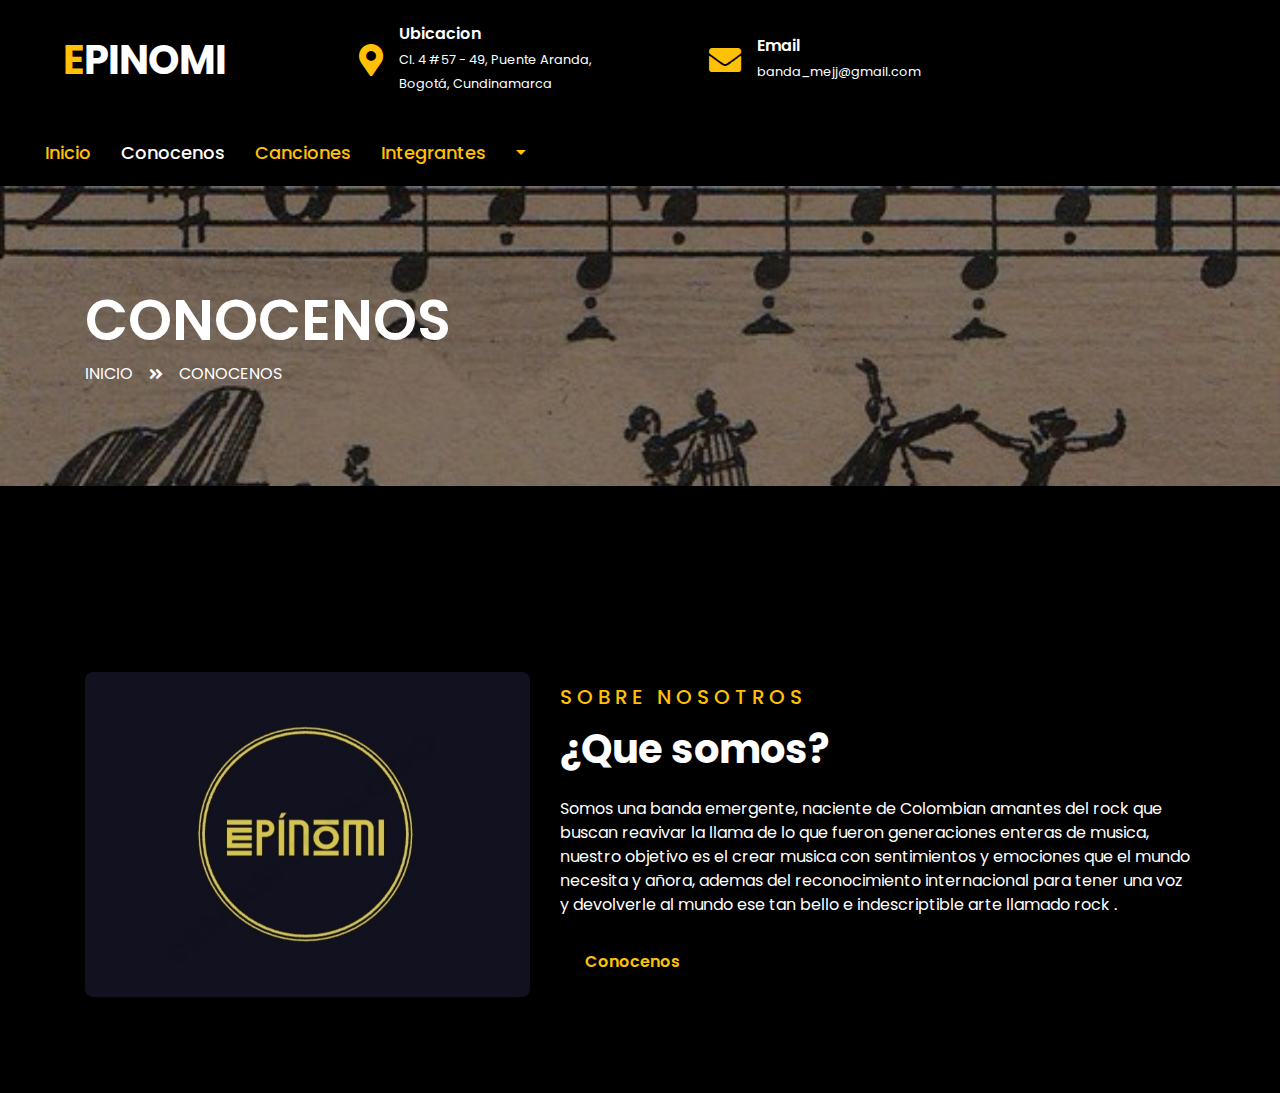
<file: about.html>
<!DOCTYPE html>
<html lang="en">
<link rel="icon" href="./img/about.jpg" type="image/x-icon" />

<head>
    <meta charset="utf-8">
    <title>ECOURSES - Online Courses HTML Template</title>
    <meta content="width=device-width, initial-scale=1.0" name="viewport">
    <meta content="Free HTML Templates" name="keywords">
    <meta content="Free HTML Templates" name="description">

    <!-- Favicon -->
    <link href="img/favicon.ico" rel="icon">

    <!-- Google Web Fonts -->
    <link rel="preconnect" href="https://fonts.gstatic.com">
    <link href="https://fonts.googleapis.com/css2?family=Poppins:wght@400;500;600;700&display=swap" rel="stylesheet">

    <!-- Font Awesome -->
    <link href="https://cdnjs.cloudflare.com/ajax/libs/font-awesome/5.10.0/css/all.min.css" rel="stylesheet">

    <!-- Libraries Stylesheet -->
    <link href="lib/owlcarousel/assets/owl.carousel.min.css" rel="stylesheet">

    <!-- Customized Bootstrap Stylesheet -->
    <link href="css/style.css" rel="stylesheet">
</head>

<body>
    <!-- Topbar Start -->
    <div class="container-fluid d-none d-lg-block">
        <div class="row align-items-center py-4 px-xl-5">
            <div class="col-lg-3">
                <a href="" class="text-decoration-none">
                    <h1 class="m-0"><span class="text-primary">E</span>PINOMI</h1>
                </a>
            </div>
            <div class="col-lg-3 text-right">
                <div class="d-inline-flex align-items-center">
                    <i class="fa fa-2x fa-map-marker-alt text-primary mr-3"></i>
                    <div class="text-left">
                        <h6 class="font-weight-semi-bold mb-1">Ubicacion</h6>
                        <small>Cl. 4 #57 - 49, Puente Aranda, Bogotá, Cundinamarca</small>
                    </div>
                </div>
            </div>
            <div class="col-lg-3 text-right">
                <div class="d-inline-flex align-items-center">
                    <i class="fa fa-2x fa-envelope text-primary mr-3"></i>
                    <div class="text-left">
                        <h6 class="font-weight-semi-bold mb-1">Email</h6>
                        <small>banda_mejj@gmail.com</small>
                    </div>
                </div>
            </div>
        </div>
    </div>
    <!-- Topbar End -->


    <!-- Navbar Start -->
    <div class="container-fluid">

            <div class="col-lg-9">
                <nav class="navbar navbar-expand-lg bg-light navbar-light py-3 py-lg-0 px-0">
                    <a href="" class="text-decoration-none d-block d-lg-none">
                        <h1 class="m-0"><span class="text-primary">E</span>COURSES</h1>
                    </a>
                    <button type="button" class="navbar-toggler" data-toggle="collapse" data-target="#navbarCollapse">
                        <span class="navbar-toggler-icon"></span>
                    </button>
                    <div class="collapse navbar-collapse justify-content-between" id="navbarCollapse">
                        <div class="navbar-nav py-0">
                            <a href="index.html" class="nav-item nav-link">Inicio</a>
                            <a href="about.html" class="nav-item nav-link active">Conocenos</a>
                            <a href="course.html" class="nav-item nav-link">Canciones</a>
                            <a href="teacher.html" class="nav-item nav-link">Integrantes</a>
                            <div class="nav-item dropdown">
                                <a href="#" class="nav-link dropdown-toggle" data-toggle="dropdown"></a> 
                                <div class="dropdown-menu rounded-0 m-0">
                                    <a href="blog.html" class="dropdown-item">Blog List</a>
                                    <a href="single.html" class="dropdown-item">Blog Detail</a>
                                </div>
                            </div>
                            
                        </div>
                       
                    </div>
                </nav>
            </div>
        </div>
    </div>
    <!-- Navbar End -->


    <!-- Header Start -->
    <div class="container-fluid page-header" style="margin-bottom: 90px;">
        <div class="container">
            <div class="d-flex flex-column justify-content-center" style="min-height: 300px">
                <h3 class="display-4 text-white text-uppercase">Conocenos</h3>
                <div class="d-inline-flex text-white">
                    <p class="m-0 text-uppercase"><a class="text-white" href="">Inicio</a></p>
                    <i class="fa fa-angle-double-right pt-1 px-3"></i>
                    <p class="m-0 text-uppercase">Conocenos</p>
                </div>
            </div>
        </div>
    </div>
    <!-- Header End -->


    <!-- About Start -->
    <div class="container-fluid py-5">
        <div class="container py-5">
            <div class="row align-items-center">
                <div class="col-lg-5">
                    <img class="img-fluid rounded mb-4 mb-lg-0" src="img/about.jpg" alt="">
                </div>
                <div class="col-lg-7">
                    <div class="text-left mb-4">
                        <h5 class="text-primary text-uppercase mb-3" style="letter-spacing: 5px;">SOBRE NOSOTROS</h5>
                        <h1>¿Que somos?</h1>
                    </div>
                    <p>Somos una banda emergente, naciente de Colombian amantes del rock que buscan reavivar la llama de lo que fueron generaciones enteras de musica, nuestro objetivo es el crear musica con sentimientos y emociones que el mundo necesita y añora, ademas del reconocimiento internacional para tener una voz y devolverle al mundo ese tan bello e indescriptible arte llamado rock .</p>
                    <a href="about.html" class="btn btn-primary py-md-2 px-md-4 font-weight-semi-bold mt-2">Conocenos</a>
                </div>
            </div>
        </div>
    </div>
    <!-- About End -->



</body>

</html>
</file>
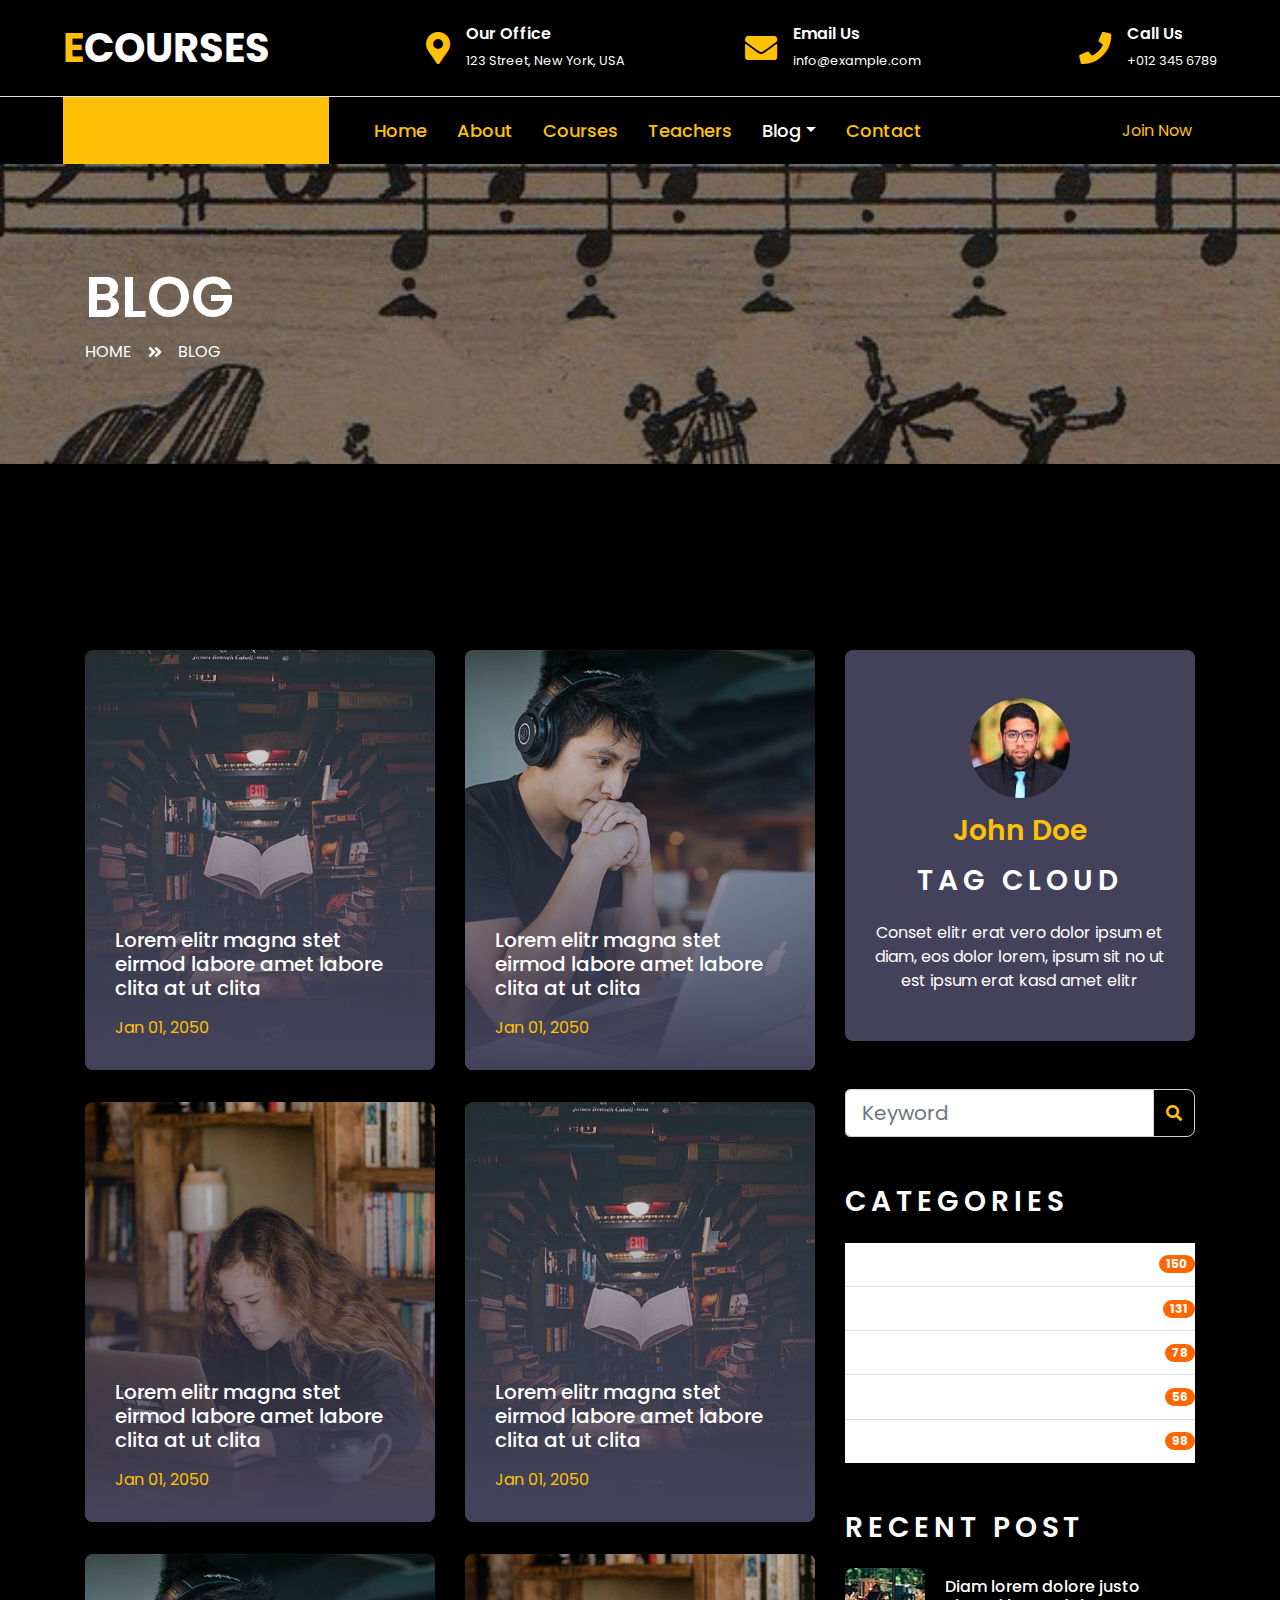
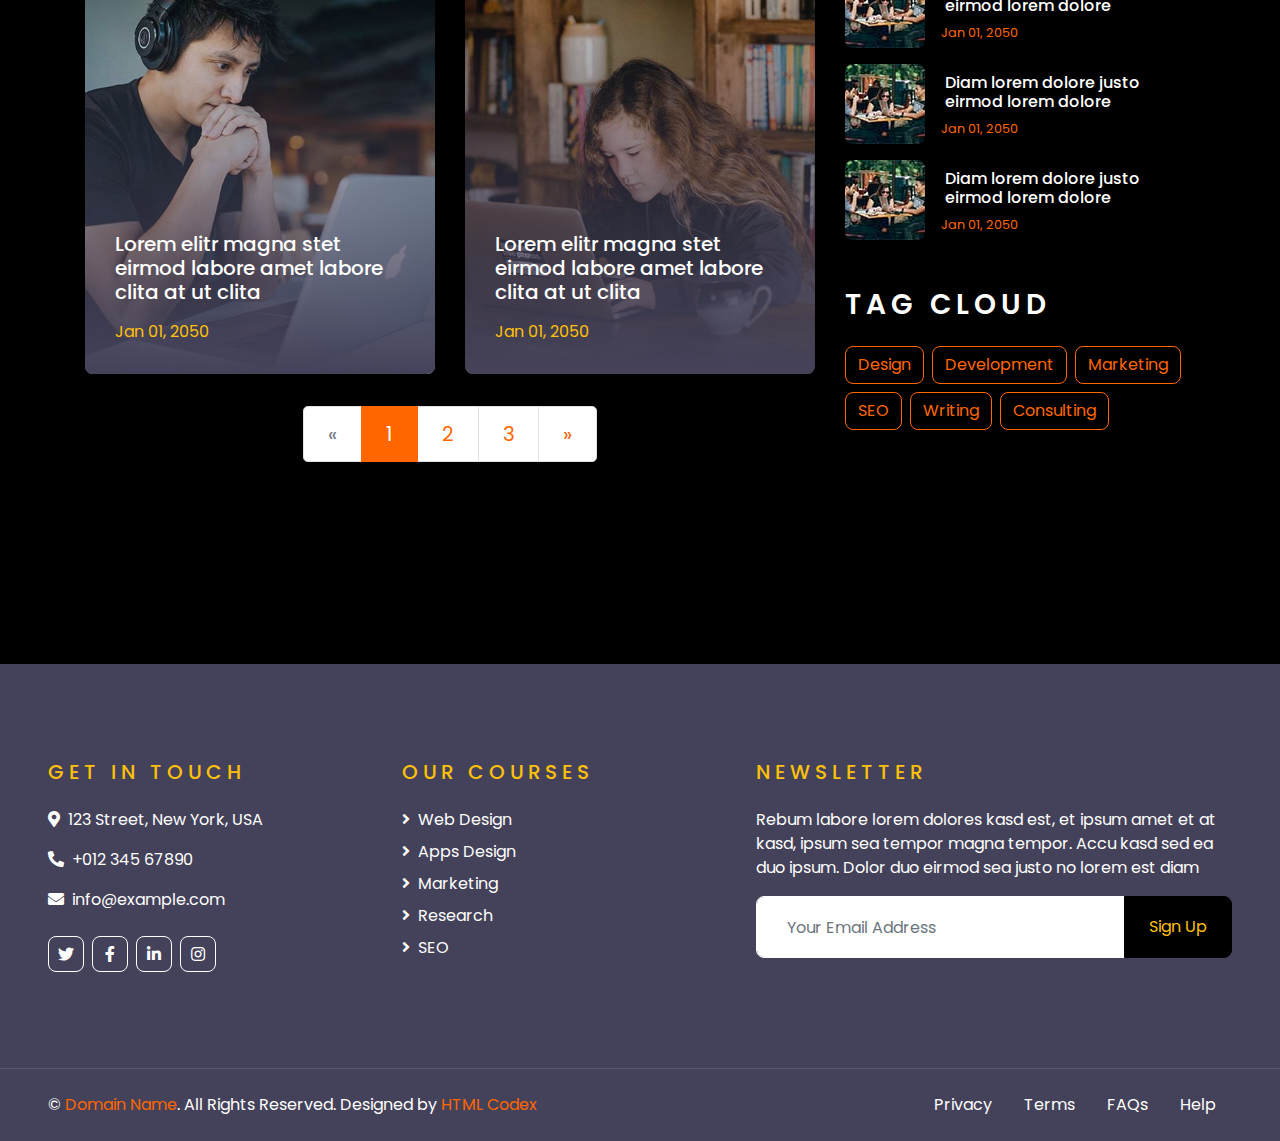
<file: blog.html>
<!DOCTYPE html>
<html lang="en">

<head>
    <meta charset="utf-8">
    <title>ECOURSES - Online Courses HTML Template</title>
    <meta content="width=device-width, initial-scale=1.0" name="viewport">
    <meta content="Free HTML Templates" name="keywords">
    <meta content="Free HTML Templates" name="description">

    <!-- Favicon -->
    <link href="img/favicon.ico" rel="icon">

    <!-- Google Web Fonts -->
    <link rel="preconnect" href="https://fonts.gstatic.com">
    <link href="https://fonts.googleapis.com/css2?family=Poppins:wght@400;500;600;700&display=swap" rel="stylesheet">

    <!-- Font Awesome -->
    <link href="https://cdnjs.cloudflare.com/ajax/libs/font-awesome/5.10.0/css/all.min.css" rel="stylesheet">

    <!-- Libraries Stylesheet -->
    <link href="lib/owlcarousel/assets/owl.carousel.min.css" rel="stylesheet">

    <!-- Customized Bootstrap Stylesheet -->
    <link href="css/style.css" rel="stylesheet">
</head>

<body>
    <!-- Topbar Start -->
    <div class="container-fluid d-none d-lg-block">
        <div class="row align-items-center py-4 px-xl-5">
            <div class="col-lg-3">
                <a href="" class="text-decoration-none">
                    <h1 class="m-0"><span class="text-primary">E</span>COURSES</h1>
                </a>
            </div>
            <div class="col-lg-3 text-right">
                <div class="d-inline-flex align-items-center">
                    <i class="fa fa-2x fa-map-marker-alt text-primary mr-3"></i>
                    <div class="text-left">
                        <h6 class="font-weight-semi-bold mb-1">Our Office</h6>
                        <small>123 Street, New York, USA</small>
                    </div>
                </div>
            </div>
            <div class="col-lg-3 text-right">
                <div class="d-inline-flex align-items-center">
                    <i class="fa fa-2x fa-envelope text-primary mr-3"></i>
                    <div class="text-left">
                        <h6 class="font-weight-semi-bold mb-1">Email Us</h6>
                        <small>info@example.com</small>
                    </div>
                </div>
            </div>
            <div class="col-lg-3 text-right">
                <div class="d-inline-flex align-items-center">
                    <i class="fa fa-2x fa-phone text-primary mr-3"></i>
                    <div class="text-left">
                        <h6 class="font-weight-semi-bold mb-1">Call Us</h6>
                        <small>+012 345 6789</small>
                    </div>
                </div>
            </div>
        </div>
    </div>
    <!-- Topbar End -->


    <!-- Navbar Start -->
    <div class="container-fluid">
        <div class="row border-top px-xl-5">
            <div class="col-lg-3 d-none d-lg-block">
                <a class="d-flex align-items-center justify-content-between bg-secondary w-100 text-decoration-none" data-toggle="collapse" href="#navbar-vertical" style="height: 67px; padding: 0 30px;">
                    <h5 class="text-primary m-0"><i class="fa fa-book-open mr-2"></i>Subjects</h5>
                    <i class="fa fa-angle-down text-primary"></i>
                </a>
                <nav class="collapse position-absolute navbar navbar-vertical navbar-light align-items-start p-0 border border-top-0 border-bottom-0 bg-light" id="navbar-vertical" style="width: calc(100% - 30px); z-index: 9;">
                    <div class="navbar-nav w-100">
                        <div class="nav-item dropdown">
                            <a href="#" class="nav-link" data-toggle="dropdown">Web Design <i class="fa fa-angle-down float-right mt-1"></i></a>
                            <div class="dropdown-menu position-absolute bg-secondary border-0 rounded-0 w-100 m-0">
                                <a href="" class="dropdown-item">HTML</a>
                                <a href="" class="dropdown-item">CSS</a>
                                <a href="" class="dropdown-item">jQuery</a>
                            </div>
                        </div>
                        <a href="" class="nav-item nav-link">Apps Design</a>
                        <a href="" class="nav-item nav-link">Marketing</a>
                        <a href="" class="nav-item nav-link">Research</a>
                        <a href="" class="nav-item nav-link">SEO</a>
                    </div>
                </nav>
            </div>
            <div class="col-lg-9">
                <nav class="navbar navbar-expand-lg bg-light navbar-light py-3 py-lg-0 px-0">
                    <a href="" class="text-decoration-none d-block d-lg-none">
                        <h1 class="m-0"><span class="text-primary">E</span>COURSES</h1>
                    </a>
                    <button type="button" class="navbar-toggler" data-toggle="collapse" data-target="#navbarCollapse">
                        <span class="navbar-toggler-icon"></span>
                    </button>
                    <div class="collapse navbar-collapse justify-content-between" id="navbarCollapse">
                        <div class="navbar-nav py-0">
                            <a href="index.html" class="nav-item nav-link">Home</a>
                            <a href="about.html" class="nav-item nav-link">About</a>
                            <a href="course.html" class="nav-item nav-link">Courses</a>
                            <a href="teacher.html" class="nav-item nav-link">Teachers</a>
                            <div class="nav-item dropdown">
                                <a href="#" class="nav-link dropdown-toggle active" data-toggle="dropdown">Blog</a>
                                <div class="dropdown-menu rounded-0 m-0">
                                    <a href="blog.html" class="dropdown-item active">Blog Grid</a>
                                    <a href="single.html" class="dropdown-item">Blog Detail</a>
                                </div>
                            </div>
                            <a href="contact.html" class="nav-item nav-link">Contact</a>
                        </div>
                        <a class="btn btn-primary py-2 px-4 ml-auto d-none d-lg-block" href="">Join Now</a>
                    </div>
                </nav>
            </div>
        </div>
    </div>
    <!-- Navbar End -->


    <!-- Header Start -->
    <div class="container-fluid page-header" style="margin-bottom: 90px;">
        <div class="container">
            <div class="d-flex flex-column justify-content-center" style="min-height: 300px">
                <h3 class="display-4 text-white text-uppercase">Blog</h3>
                <div class="d-inline-flex text-white">
                    <p class="m-0 text-uppercase"><a class="text-white" href="">Home</a></p>
                    <i class="fa fa-angle-double-right pt-1 px-3"></i>
                    <p class="m-0 text-uppercase">Blog</p>
                </div>
            </div>
        </div>
    </div>
    <!-- Header End -->


    <!-- Blog Start -->
    <div class="container-fluid py-5">
        <div class="container py-5">
            <div class="row">
                <div class="col-lg-8">
                    <div class="row pb-3">
                        <div class="col-lg-6 mb-4">
                            <div class="blog-item position-relative overflow-hidden rounded mb-2">
                                <img class="img-fluid" src="img/blog-1.jpg" alt="">
                                <a class="blog-overlay text-decoration-none" href="">
                                    <h5 class="text-white mb-3">Lorem elitr magna stet eirmod labore amet labore clita at ut clita</h5>
                                    <p class="text-primary m-0">Jan 01, 2050</p>
                                </a>
                            </div>
                        </div>
                        <div class="col-lg-6 mb-4">
                            <div class="blog-item position-relative overflow-hidden rounded mb-2">
                                <img class="img-fluid" src="img/blog-2.jpg" alt="">
                                <a class="blog-overlay text-decoration-none" href="">
                                    <h5 class="text-white mb-3">Lorem elitr magna stet eirmod labore amet labore clita at ut clita</h5>
                                    <p class="text-primary m-0">Jan 01, 2050</p>
                                </a>
                            </div>
                        </div>
                        <div class="col-lg-6 mb-4">
                            <div class="blog-item position-relative overflow-hidden rounded mb-2">
                                <img class="img-fluid" src="img/blog-3.jpg" alt="">
                                <a class="blog-overlay text-decoration-none" href="">
                                    <h5 class="text-white mb-3">Lorem elitr magna stet eirmod labore amet labore clita at ut clita</h5>
                                    <p class="text-primary m-0">Jan 01, 2050</p>
                                </a>
                            </div>
                        </div>
                        <div class="col-lg-6 mb-4">
                            <div class="blog-item position-relative overflow-hidden rounded mb-2">
                                <img class="img-fluid" src="img/blog-1.jpg" alt="">
                                <a class="blog-overlay text-decoration-none" href="">
                                    <h5 class="text-white mb-3">Lorem elitr magna stet eirmod labore amet labore clita at ut clita</h5>
                                    <p class="text-primary m-0">Jan 01, 2050</p>
                                </a>
                            </div>
                        </div>
                        <div class="col-lg-6 mb-4">
                            <div class="blog-item position-relative overflow-hidden rounded mb-2">
                                <img class="img-fluid" src="img/blog-2.jpg" alt="">
                                <a class="blog-overlay text-decoration-none" href="">
                                    <h5 class="text-white mb-3">Lorem elitr magna stet eirmod labore amet labore clita at ut clita</h5>
                                    <p class="text-primary m-0">Jan 01, 2050</p>
                                </a>
                            </div>
                        </div>
                        <div class="col-lg-6 mb-4">
                            <div class="blog-item position-relative overflow-hidden rounded mb-2">
                                <img class="img-fluid" src="img/blog-3.jpg" alt="">
                                <a class="blog-overlay text-decoration-none" href="">
                                    <h5 class="text-white mb-3">Lorem elitr magna stet eirmod labore amet labore clita at ut clita</h5>
                                    <p class="text-primary m-0">Jan 01, 2050</p>
                                </a>
                            </div>
                        </div>
                        <div class="col-12">
                            <nav aria-label="Page navigation">
                                <ul class="pagination pagination-lg justify-content-center mb-0">
                                  <li class="page-item disabled">
                                    <a class="page-link" href="#" aria-label="Previous">
                                      <span aria-hidden="true">&laquo;</span>
                                      <span class="sr-only">Previous</span>
                                    </a>
                                  </li>
                                  <li class="page-item active"><a class="page-link" href="#">1</a></li>
                                  <li class="page-item"><a class="page-link" href="#">2</a></li>
                                  <li class="page-item"><a class="page-link" href="#">3</a></li>
                                  <li class="page-item">
                                    <a class="page-link" href="#" aria-label="Next">
                                      <span aria-hidden="true">&raquo;</span>
                                      <span class="sr-only">Next</span>
                                    </a>
                                  </li>
                                </ul>
                              </nav>
                        </div>
                    </div>
                </div>
    
                <div class="col-lg-4 mt-5 mt-lg-0">
                    <!-- Author Bio -->
                    <div class="d-flex flex-column text-center bg-dark rounded mb-5 py-5 px-4">
                        <img src="img/user.jpg" class="img-fluid rounded-circle mx-auto mb-3" style="width: 100px;">
                        <h3 class="text-primary mb-3">John Doe</h3>
                        <h3 class="text-uppercase mb-4" style="letter-spacing: 5px;">Tag Cloud</h3>
                        <p class="text-white m-0">Conset elitr erat vero dolor ipsum et diam, eos dolor lorem, ipsum sit no ut est  ipsum erat kasd amet elitr</p>
                    </div>
    
                    <!-- Search Form -->
                    <div class="mb-5">
                        <form action="">
                            <div class="input-group">
                                <input type="text" class="form-control form-control-lg" placeholder="Keyword">
                                <div class="input-group-append">
                                    <span class="input-group-text bg-transparent text-primary"><i
                                            class="fa fa-search"></i></span>
                                </div>
                            </div>
                        </form>
                    </div>
    
                    <!-- Category List -->
                    <div class="mb-5">
                        <h3 class="text-uppercase mb-4" style="letter-spacing: 5px;">Categories</h3>
                        <ul class="list-group list-group-flush">
                            <li class="list-group-item d-flex justify-content-between align-items-center px-0">
                                <a href="" class="text-decoration-none h6 m-0">Web Design</a>
                                <span class="badge badge-primary badge-pill">150</span>
                            </li>
                            <li class="list-group-item d-flex justify-content-between align-items-center px-0">
                                <a href="" class="text-decoration-none h6 m-0">Web Development</a>
                                <span class="badge badge-primary badge-pill">131</span>
                            </li>
                            <li class="list-group-item d-flex justify-content-between align-items-center px-0">
                                <a href="" class="text-decoration-none h6 m-0">Online Marketing</a>
                                <span class="badge badge-primary badge-pill">78</span>
                            </li>
                            <li class="list-group-item d-flex justify-content-between align-items-center px-0">
                                <a href="" class="text-decoration-none h6 m-0">Keyword Research</a>
                                <span class="badge badge-primary badge-pill">56</span>
                            </li>
                            <li class="list-group-item d-flex justify-content-between align-items-center px-0">
                                <a href="" class="text-decoration-none h6 m-0">Email Marketing</a>
                                <span class="badge badge-primary badge-pill">98</span>
                            </li>
                        </ul>
                    </div>
    
                    <!-- Recent Post -->
                    <div class="mb-5">
                        <h3 class="text-uppercase mb-4" style="letter-spacing: 5px;">Recent Post</h3>
                        <a class="d-flex align-items-center text-decoration-none mb-3" href="">
                            <img class="img-fluid rounded" src="img/blog-80x80.jpg" alt="">
                            <div class="pl-3">
                                <h6 class="m-1">Diam lorem dolore justo eirmod lorem dolore</h6>
                                <small>Jan 01, 2050</small>
                            </div>
                        </a>
                        <a class="d-flex align-items-center text-decoration-none mb-3" href="">
                            <img class="img-fluid rounded" src="img/blog-80x80.jpg" alt="">
                            <div class="pl-3">
                                <h6 class="m-1">Diam lorem dolore justo eirmod lorem dolore</h6>
                                <small>Jan 01, 2050</small>
                            </div>
                        </a>
                        <a class="d-flex align-items-center text-decoration-none mb-3" href="">
                            <img class="img-fluid rounded" src="img/blog-80x80.jpg" alt="">
                            <div class="pl-3">
                                <h6 class="m-1">Diam lorem dolore justo eirmod lorem dolore</h6>
                                <small>Jan 01, 2050</small>
                            </div>
                        </a>
                    </div>
    
                    <!-- Tag Cloud -->
                    <div class="mb-5">
                        <h3 class="text-uppercase mb-4" style="letter-spacing: 5px;">Tag Cloud</h3>
                        <div class="d-flex flex-wrap m-n1">
                            <a href="" class="btn btn-outline-primary m-1">Design</a>
                            <a href="" class="btn btn-outline-primary m-1">Development</a>
                            <a href="" class="btn btn-outline-primary m-1">Marketing</a>
                            <a href="" class="btn btn-outline-primary m-1">SEO</a>
                            <a href="" class="btn btn-outline-primary m-1">Writing</a>
                            <a href="" class="btn btn-outline-primary m-1">Consulting</a>
                        </div>
                    </div>
                </div>
            </div>
        </div>
    </div>
    <!-- Blog End -->


    <!-- Footer Start -->
    <div class="container-fluid bg-dark text-white py-5 px-sm-3 px-lg-5" style="margin-top: 90px;">
        <div class="row pt-5">
            <div class="col-lg-7 col-md-12">
                <div class="row">
                    <div class="col-md-6 mb-5">
                        <h5 class="text-primary text-uppercase mb-4" style="letter-spacing: 5px;">Get In Touch</h5>
                        <p><i class="fa fa-map-marker-alt mr-2"></i>123 Street, New York, USA</p>
                        <p><i class="fa fa-phone-alt mr-2"></i>+012 345 67890</p>
                        <p><i class="fa fa-envelope mr-2"></i>info@example.com</p>
                        <div class="d-flex justify-content-start mt-4">
                            <a class="btn btn-outline-light btn-square mr-2" href="#"><i class="fab fa-twitter"></i></a>
                            <a class="btn btn-outline-light btn-square mr-2" href="#"><i class="fab fa-facebook-f"></i></a>
                            <a class="btn btn-outline-light btn-square mr-2" href="#"><i class="fab fa-linkedin-in"></i></a>
                            <a class="btn btn-outline-light btn-square" href="#"><i class="fab fa-instagram"></i></a>
                        </div>
                    </div>
                    <div class="col-md-6 mb-5">
                        <h5 class="text-primary text-uppercase mb-4" style="letter-spacing: 5px;">Our Courses</h5>
                        <div class="d-flex flex-column justify-content-start">
                            <a class="text-white mb-2" href="#"><i class="fa fa-angle-right mr-2"></i>Web Design</a>
                            <a class="text-white mb-2" href="#"><i class="fa fa-angle-right mr-2"></i>Apps Design</a>
                            <a class="text-white mb-2" href="#"><i class="fa fa-angle-right mr-2"></i>Marketing</a>
                            <a class="text-white mb-2" href="#"><i class="fa fa-angle-right mr-2"></i>Research</a>
                            <a class="text-white" href="#"><i class="fa fa-angle-right mr-2"></i>SEO</a>
                        </div>
                    </div>
                </div>
            </div>
            <div class="col-lg-5 col-md-12 mb-5">
                <h5 class="text-primary text-uppercase mb-4" style="letter-spacing: 5px;">Newsletter</h5>
                <p>Rebum labore lorem dolores kasd est, et ipsum amet et at kasd, ipsum sea tempor magna tempor. Accu kasd sed ea duo ipsum. Dolor duo eirmod sea justo no lorem est diam</p>
                <div class="w-100">
                    <div class="input-group">
                        <input type="text" class="form-control border-light" style="padding: 30px;" placeholder="Your Email Address">
                        <div class="input-group-append">
                            <button class="btn btn-primary px-4">Sign Up</button>
                        </div>
                    </div>
                </div>
            </div>
        </div>
    </div>
    <div class="container-fluid bg-dark text-white border-top py-4 px-sm-3 px-md-5" style="border-color: rgba(256, 256, 256, .1) !important;">
        <div class="row">
            <div class="col-lg-6 text-center text-md-left mb-3 mb-md-0">
                <p class="m-0 text-white">&copy; <a href="#">Domain Name</a>. All Rights Reserved. Designed by <a href="https://htmlcodex.com">HTML Codex</a>
                </p>
            </div>
            <div class="col-lg-6 text-center text-md-right">
                <ul class="nav d-inline-flex">
                    <li class="nav-item">
                        <a class="nav-link text-white py-0" href="#">Privacy</a>
                    </li>
                    <li class="nav-item">
                        <a class="nav-link text-white py-0" href="#">Terms</a>
                    </li>
                    <li class="nav-item">
                        <a class="nav-link text-white py-0" href="#">FAQs</a>
                    </li>
                    <li class="nav-item">
                        <a class="nav-link text-white py-0" href="#">Help</a>
                    </li>
                </ul>
            </div>
        </div>
    </div>
    <!-- Footer End -->


    <!-- Back to Top -->
    <a href="#" class="btn btn-lg btn-primary btn-lg-square back-to-top"><i class="fa fa-angle-double-up"></i></a>


    <!-- JavaScript Libraries -->
    <script src="https://code.jquery.com/jquery-3.4.1.min.js"></script>
    <script src="https://stackpath.bootstrapcdn.com/bootstrap/4.4.1/js/bootstrap.bundle.min.js"></script>
    <script src="lib/easing/easing.min.js"></script>
    <script src="lib/owlcarousel/owl.carousel.min.js"></script>

    <!-- Contact Javascript File -->
    <script src="mail/jqBootstrapValidation.min.js"></script>
    <script src="mail/contact.js"></script>

    <!-- Template Javascript -->
    <script src="js/main.js"></script>
</body>

</html>
</file>
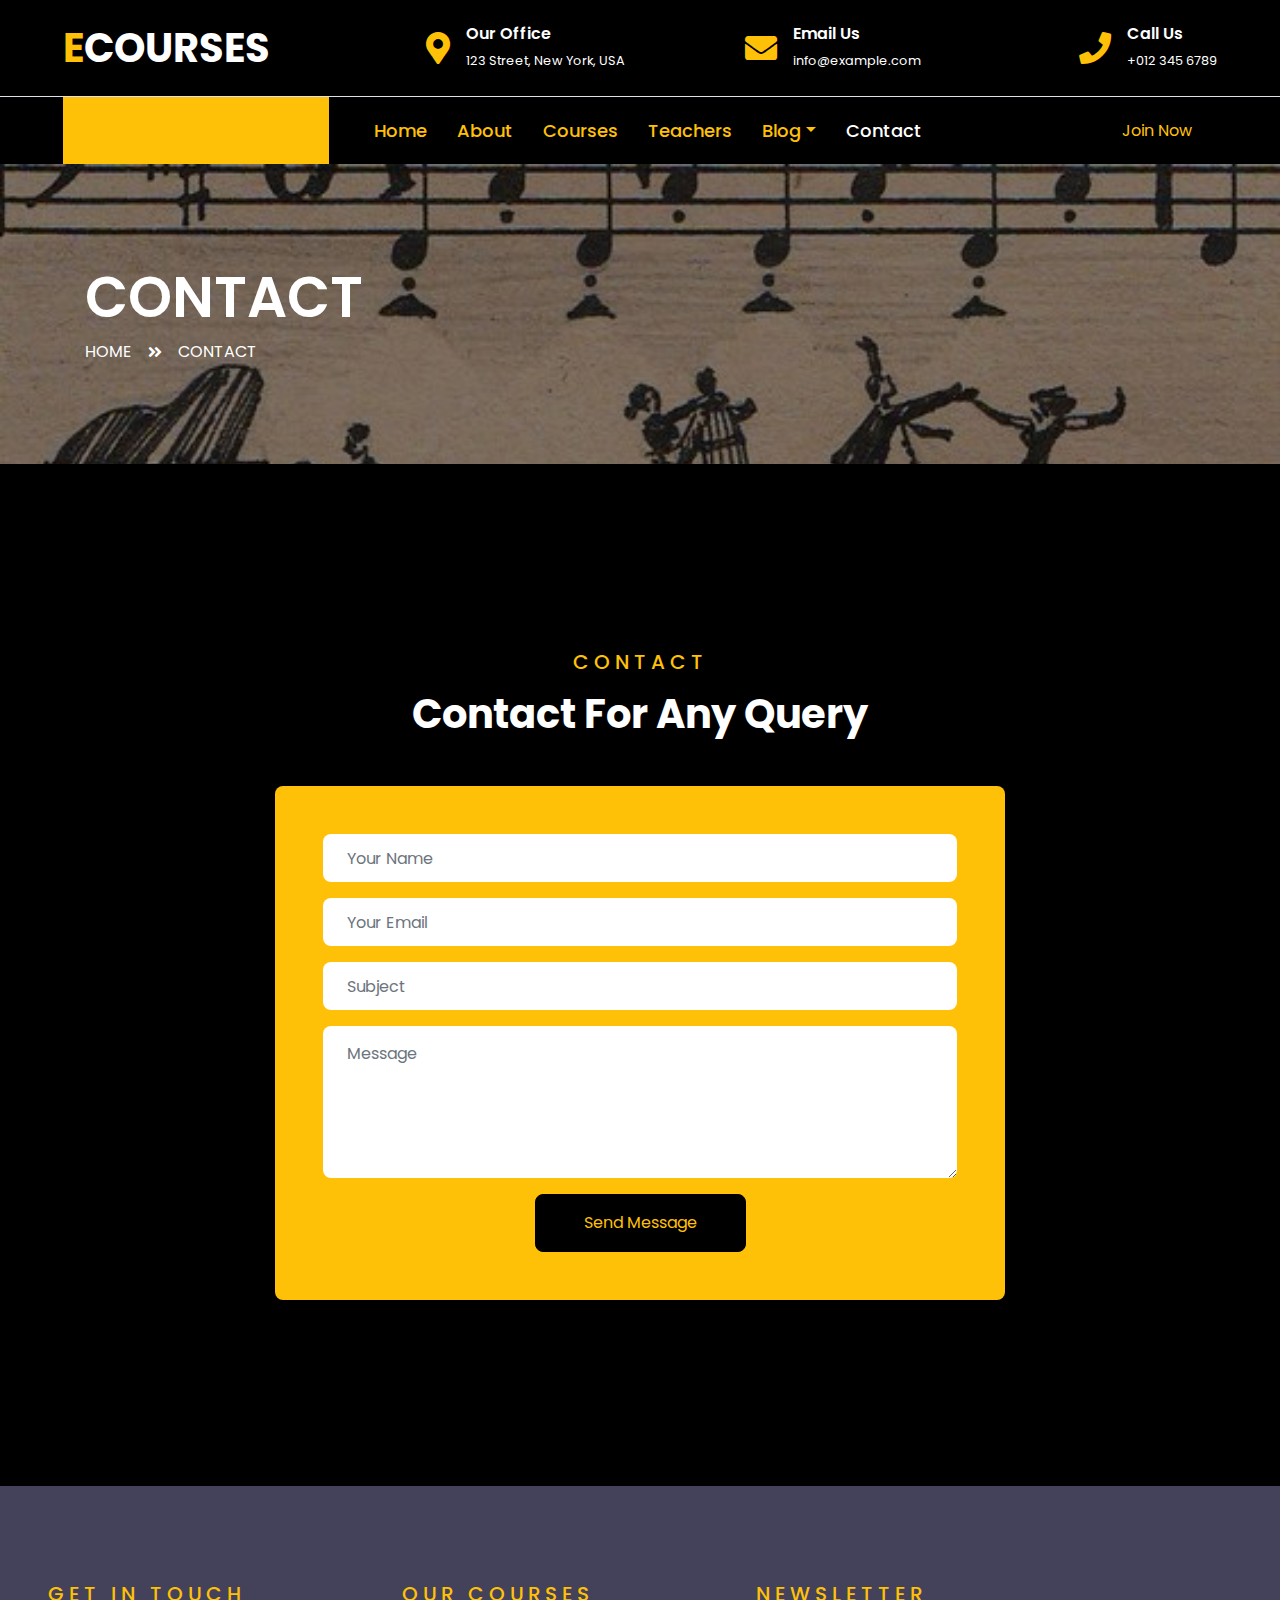
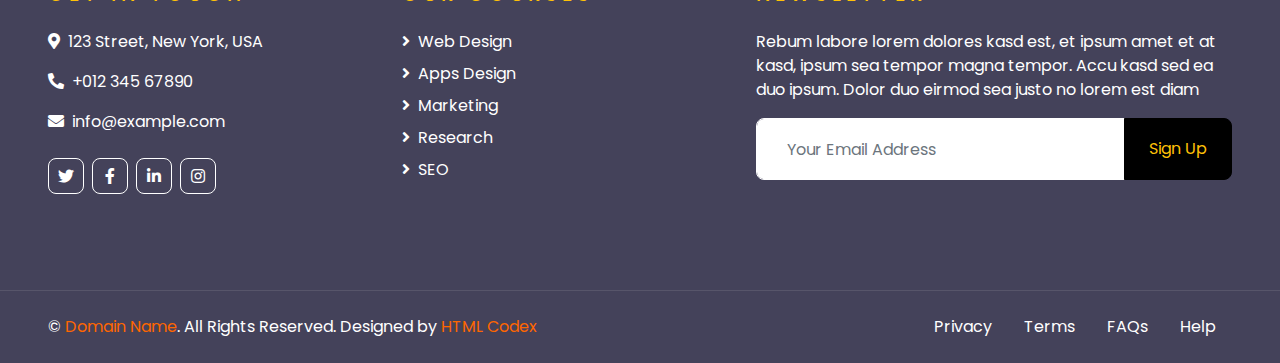
<file: contact.html>
<!DOCTYPE html>
<html lang="en">

<head>
    <meta charset="utf-8">
    <title>ECOURSES - Online Courses HTML Template</title>
    <meta content="width=device-width, initial-scale=1.0" name="viewport">
    <meta content="Free HTML Templates" name="keywords">
    <meta content="Free HTML Templates" name="description">

    <!-- Favicon -->
    <link href="img/favicon.ico" rel="icon">

    <!-- Google Web Fonts -->
    <link rel="preconnect" href="https://fonts.gstatic.com">
    <link href="https://fonts.googleapis.com/css2?family=Poppins:wght@400;500;600;700&display=swap" rel="stylesheet">

    <!-- Font Awesome -->
    <link href="https://cdnjs.cloudflare.com/ajax/libs/font-awesome/5.10.0/css/all.min.css" rel="stylesheet">

    <!-- Libraries Stylesheet -->
    <link href="lib/owlcarousel/assets/owl.carousel.min.css" rel="stylesheet">

    <!-- Customized Bootstrap Stylesheet -->
    <link href="css/style.css" rel="stylesheet">
</head>

<body>
    <!-- Topbar Start -->
    <div class="container-fluid d-none d-lg-block">
        <div class="row align-items-center py-4 px-xl-5">
            <div class="col-lg-3">
                <a href="" class="text-decoration-none">
                    <h1 class="m-0"><span class="text-primary">E</span>COURSES</h1>
                </a>
            </div>
            <div class="col-lg-3 text-right">
                <div class="d-inline-flex align-items-center">
                    <i class="fa fa-2x fa-map-marker-alt text-primary mr-3"></i>
                    <div class="text-left">
                        <h6 class="font-weight-semi-bold mb-1">Our Office</h6>
                        <small>123 Street, New York, USA</small>
                    </div>
                </div>
            </div>
            <div class="col-lg-3 text-right">
                <div class="d-inline-flex align-items-center">
                    <i class="fa fa-2x fa-envelope text-primary mr-3"></i>
                    <div class="text-left">
                        <h6 class="font-weight-semi-bold mb-1">Email Us</h6>
                        <small>info@example.com</small>
                    </div>
                </div>
            </div>
            <div class="col-lg-3 text-right">
                <div class="d-inline-flex align-items-center">
                    <i class="fa fa-2x fa-phone text-primary mr-3"></i>
                    <div class="text-left">
                        <h6 class="font-weight-semi-bold mb-1">Call Us</h6>
                        <small>+012 345 6789</small>
                    </div>
                </div>
            </div>
        </div>
    </div>
    <!-- Topbar End -->


    <!-- Navbar Start -->
    <div class="container-fluid">
        <div class="row border-top px-xl-5">
            <div class="col-lg-3 d-none d-lg-block">
                <a class="d-flex align-items-center justify-content-between bg-secondary w-100 text-decoration-none" data-toggle="collapse" href="#navbar-vertical" style="height: 67px; padding: 0 30px;">
                    <h5 class="text-primary m-0"><i class="fa fa-book-open mr-2"></i>Subjects</h5>
                    <i class="fa fa-angle-down text-primary"></i>
                </a>
                <nav class="collapse position-absolute navbar navbar-vertical navbar-light align-items-start p-0 border border-top-0 border-bottom-0 bg-light" id="navbar-vertical" style="width: calc(100% - 30px); z-index: 9;">
                    <div class="navbar-nav w-100">
                        <div class="nav-item dropdown">
                            <a href="#" class="nav-link" data-toggle="dropdown">Web Design <i class="fa fa-angle-down float-right mt-1"></i></a>
                            <div class="dropdown-menu position-absolute bg-secondary border-0 rounded-0 w-100 m-0">
                                <a href="" class="dropdown-item">HTML</a>
                                <a href="" class="dropdown-item">CSS</a>
                                <a href="" class="dropdown-item">jQuery</a>
                            </div>
                        </div>
                        <a href="" class="nav-item nav-link">Apps Design</a>
                        <a href="" class="nav-item nav-link">Marketing</a>
                        <a href="" class="nav-item nav-link">Research</a>
                        <a href="" class="nav-item nav-link">SEO</a>
                    </div>
                </nav>
            </div>
            <div class="col-lg-9">
                <nav class="navbar navbar-expand-lg bg-light navbar-light py-3 py-lg-0 px-0">
                    <a href="" class="text-decoration-none d-block d-lg-none">
                        <h1 class="m-0"><span class="text-primary">E</span>COURSES</h1>
                    </a>
                    <button type="button" class="navbar-toggler" data-toggle="collapse" data-target="#navbarCollapse">
                        <span class="navbar-toggler-icon"></span>
                    </button>
                    <div class="collapse navbar-collapse justify-content-between" id="navbarCollapse">
                        <div class="navbar-nav py-0">
                            <a href="index.html" class="nav-item nav-link">Home</a>
                            <a href="about.html" class="nav-item nav-link">About</a>
                            <a href="course.html" class="nav-item nav-link">Courses</a>
                            <a href="teacher.html" class="nav-item nav-link">Teachers</a>
                            <div class="nav-item dropdown">
                                <a href="#" class="nav-link dropdown-toggle" data-toggle="dropdown">Blog</a>
                                <div class="dropdown-menu rounded-0 m-0">
                                    <a href="blog.html" class="dropdown-item">Blog List</a>
                                    <a href="single.html" class="dropdown-item">Blog Detail</a>
                                </div>
                            </div>
                            <a href="contact.html" class="nav-item nav-link active">Contact</a>
                        </div>
                        <a class="btn btn-primary py-2 px-4 ml-auto d-none d-lg-block" href="">Join Now</a>
                    </div>
                </nav>
            </div>
        </div>
    </div>
    <!-- Navbar End -->


    <!-- Header Start -->
    <div class="container-fluid page-header" style="margin-bottom: 90px;">
        <div class="container">
            <div class="d-flex flex-column justify-content-center" style="min-height: 300px">
                <h3 class="display-4 text-white text-uppercase">Contact</h3>
                <div class="d-inline-flex text-white">
                    <p class="m-0 text-uppercase"><a class="text-white" href="">Home</a></p>
                    <i class="fa fa-angle-double-right pt-1 px-3"></i>
                    <p class="m-0 text-uppercase">Contact</p>
                </div>
            </div>
        </div>
    </div>
    <!-- Header End -->


    <!-- Contact Start -->
    <div class="container-fluid py-5">
        <div class="container py-5">
            <div class="text-center mb-5">
                <h5 class="text-primary text-uppercase mb-3" style="letter-spacing: 5px;">Contact</h5>
                <h1>Contact For Any Query</h1>
            </div>
            <div class="row justify-content-center">
                <div class="col-lg-8">
                    <div class="contact-form bg-secondary rounded p-5">
                        <div id="success"></div>
                        <form name="sentMessage" id="contactForm" novalidate="novalidate">
                            <div class="control-group">
                                <input type="text" class="form-control border-0 p-4" id="name" placeholder="Your Name" required="required" data-validation-required-message="Please enter your name" />
                                <p class="help-block text-danger"></p>
                            </div>
                            <div class="control-group">
                                <input type="email" class="form-control border-0 p-4" id="email" placeholder="Your Email" required="required" data-validation-required-message="Please enter your email" />
                                <p class="help-block text-danger"></p>
                            </div>
                            <div class="control-group">
                                <input type="text" class="form-control border-0 p-4" id="subject" placeholder="Subject" required="required" data-validation-required-message="Please enter a subject" />
                                <p class="help-block text-danger"></p>
                            </div>
                            <div class="control-group">
                                <textarea class="form-control border-0 py-3 px-4" rows="5" id="message" placeholder="Message" required="required" data-validation-required-message="Please enter your message"></textarea>
                                <p class="help-block text-danger"></p>
                            </div>
                            <div class="text-center">
                                <button class="btn btn-primary py-3 px-5" type="submit" id="sendMessageButton">Send Message</button>
                            </div>
                        </form>
                    </div>
                </div>
            </div>
        </div>
    </div>
    <!-- Contact End -->


    <!-- Footer Start -->
    <div class="container-fluid bg-dark text-white py-5 px-sm-3 px-lg-5" style="margin-top: 90px;">
        <div class="row pt-5">
            <div class="col-lg-7 col-md-12">
                <div class="row">
                    <div class="col-md-6 mb-5">
                        <h5 class="text-primary text-uppercase mb-4" style="letter-spacing: 5px;">Get In Touch</h5>
                        <p><i class="fa fa-map-marker-alt mr-2"></i>123 Street, New York, USA</p>
                        <p><i class="fa fa-phone-alt mr-2"></i>+012 345 67890</p>
                        <p><i class="fa fa-envelope mr-2"></i>info@example.com</p>
                        <div class="d-flex justify-content-start mt-4">
                            <a class="btn btn-outline-light btn-square mr-2" href="#"><i class="fab fa-twitter"></i></a>
                            <a class="btn btn-outline-light btn-square mr-2" href="#"><i class="fab fa-facebook-f"></i></a>
                            <a class="btn btn-outline-light btn-square mr-2" href="#"><i class="fab fa-linkedin-in"></i></a>
                            <a class="btn btn-outline-light btn-square" href="#"><i class="fab fa-instagram"></i></a>
                        </div>
                    </div>
                    <div class="col-md-6 mb-5">
                        <h5 class="text-primary text-uppercase mb-4" style="letter-spacing: 5px;">Our Courses</h5>
                        <div class="d-flex flex-column justify-content-start">
                            <a class="text-white mb-2" href="#"><i class="fa fa-angle-right mr-2"></i>Web Design</a>
                            <a class="text-white mb-2" href="#"><i class="fa fa-angle-right mr-2"></i>Apps Design</a>
                            <a class="text-white mb-2" href="#"><i class="fa fa-angle-right mr-2"></i>Marketing</a>
                            <a class="text-white mb-2" href="#"><i class="fa fa-angle-right mr-2"></i>Research</a>
                            <a class="text-white" href="#"><i class="fa fa-angle-right mr-2"></i>SEO</a>
                        </div>
                    </div>
                </div>
            </div>
            <div class="col-lg-5 col-md-12 mb-5">
                <h5 class="text-primary text-uppercase mb-4" style="letter-spacing: 5px;">Newsletter</h5>
                <p>Rebum labore lorem dolores kasd est, et ipsum amet et at kasd, ipsum sea tempor magna tempor. Accu kasd sed ea duo ipsum. Dolor duo eirmod sea justo no lorem est diam</p>
                <div class="w-100">
                    <div class="input-group">
                        <input type="text" class="form-control border-light" style="padding: 30px;" placeholder="Your Email Address">
                        <div class="input-group-append">
                            <button class="btn btn-primary px-4">Sign Up</button>
                        </div>
                    </div>
                </div>
            </div>
        </div>
    </div>
    <div class="container-fluid bg-dark text-white border-top py-4 px-sm-3 px-md-5" style="border-color: rgba(256, 256, 256, .1) !important;">
        <div class="row">
            <div class="col-lg-6 text-center text-md-left mb-3 mb-md-0">
                <p class="m-0 text-white">&copy; <a href="#">Domain Name</a>. All Rights Reserved. Designed by <a href="https://htmlcodex.com">HTML Codex</a>
                </p>
            </div>
            <div class="col-lg-6 text-center text-md-right">
                <ul class="nav d-inline-flex">
                    <li class="nav-item">
                        <a class="nav-link text-white py-0" href="#">Privacy</a>
                    </li>
                    <li class="nav-item">
                        <a class="nav-link text-white py-0" href="#">Terms</a>
                    </li>
                    <li class="nav-item">
                        <a class="nav-link text-white py-0" href="#">FAQs</a>
                    </li>
                    <li class="nav-item">
                        <a class="nav-link text-white py-0" href="#">Help</a>
                    </li>
                </ul>
            </div>
        </div>
    </div>
    <!-- Footer End -->


    <!-- Back to Top -->
    <a href="#" class="btn btn-lg btn-primary btn-lg-square back-to-top"><i class="fa fa-angle-double-up"></i></a>


    <!-- JavaScript Libraries -->
    <script src="https://code.jquery.com/jquery-3.4.1.min.js"></script>
    <script src="https://stackpath.bootstrapcdn.com/bootstrap/4.4.1/js/bootstrap.bundle.min.js"></script>
    <script src="lib/easing/easing.min.js"></script>
    <script src="lib/owlcarousel/owl.carousel.min.js"></script>

    <!-- Contact Javascript File -->
    <script src="mail/jqBootstrapValidation.min.js"></script>
    <script src="mail/contact.js"></script>

    <!-- Template Javascript -->
    <script src="js/main.js"></script>
</body>

</html>
</file>
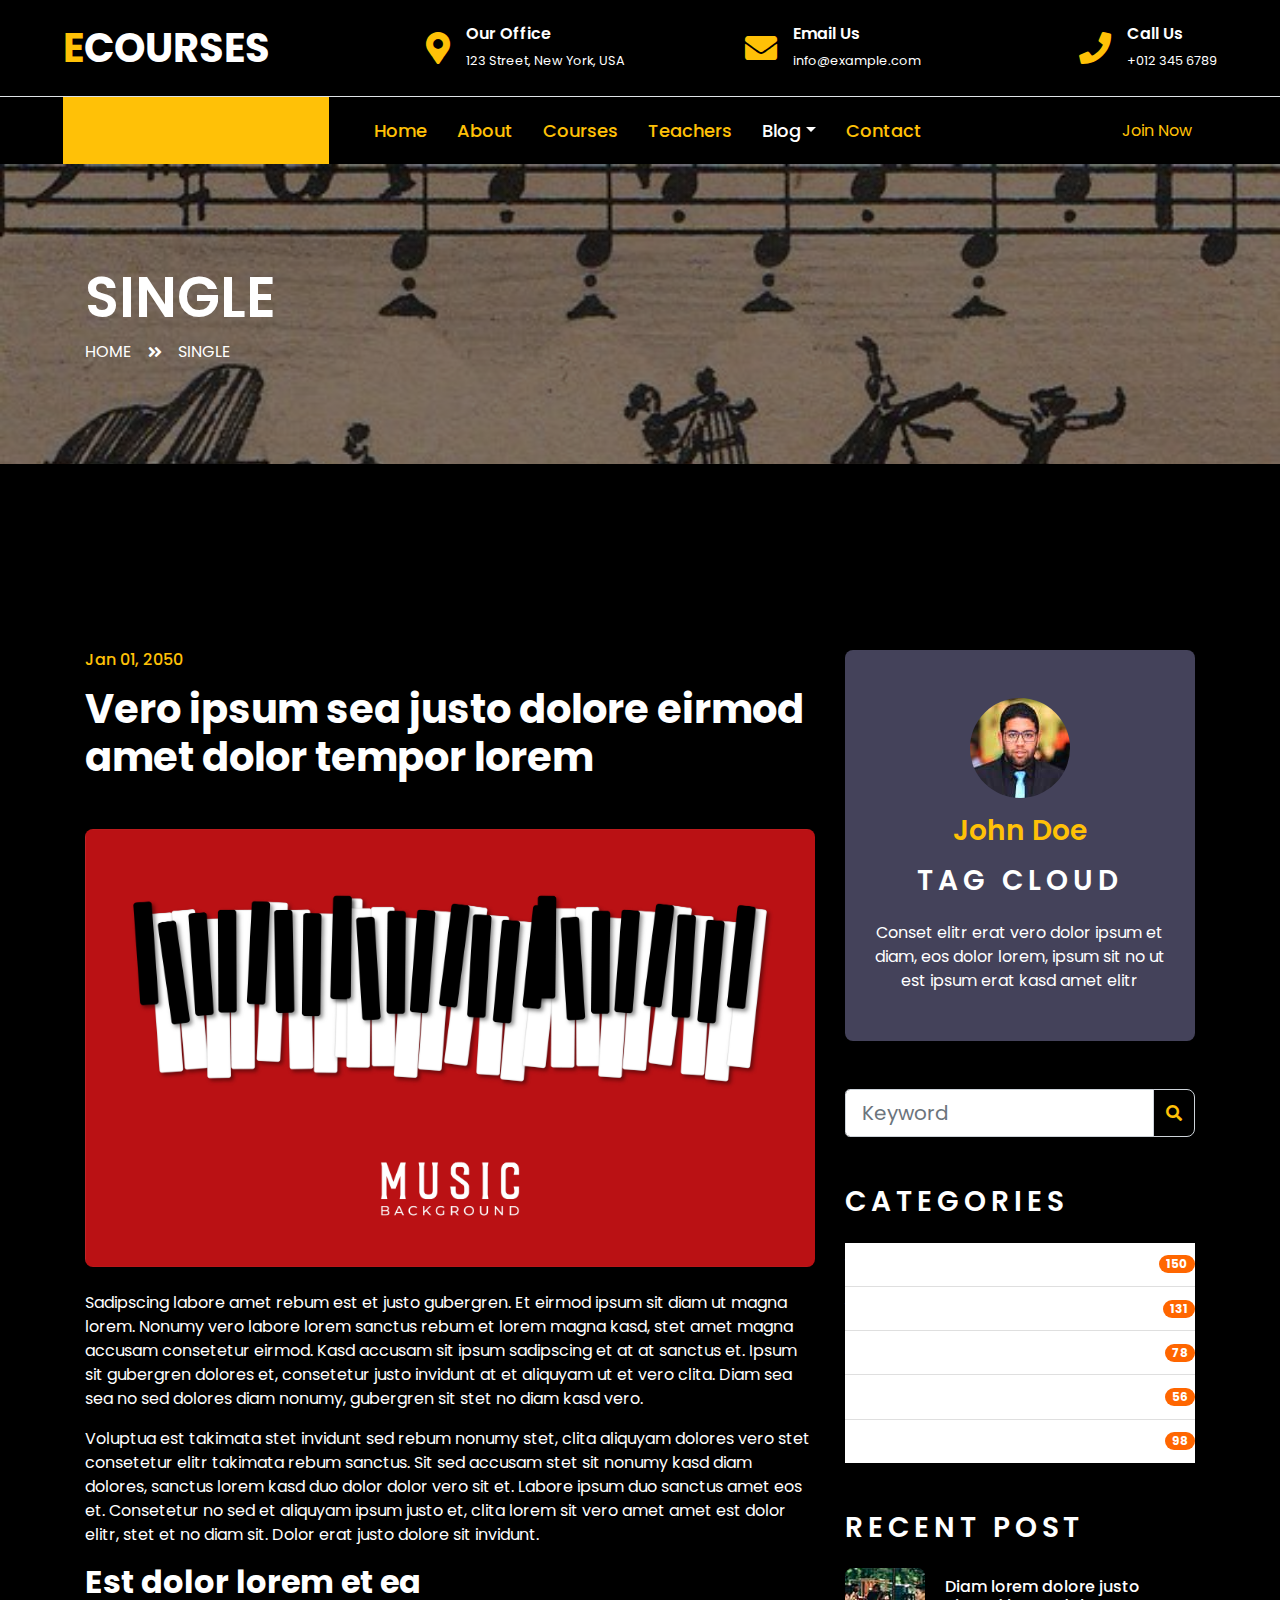
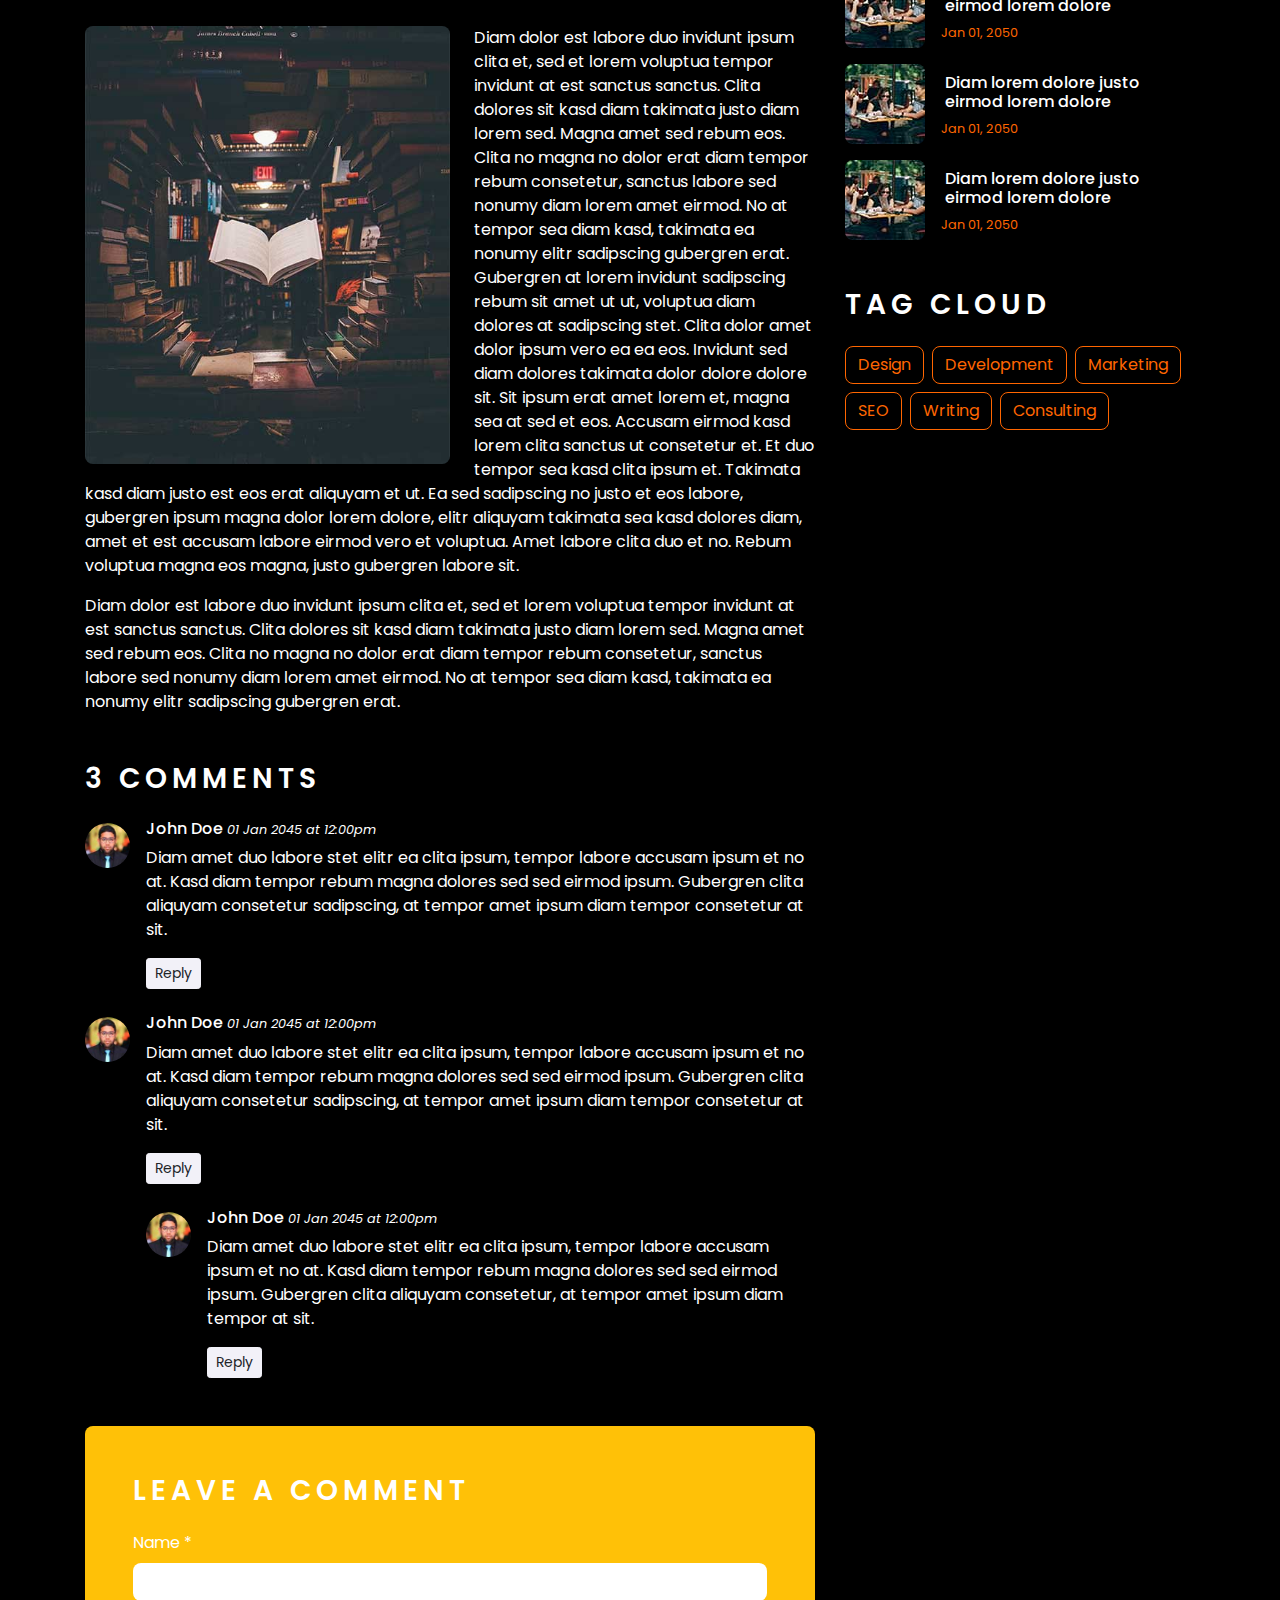
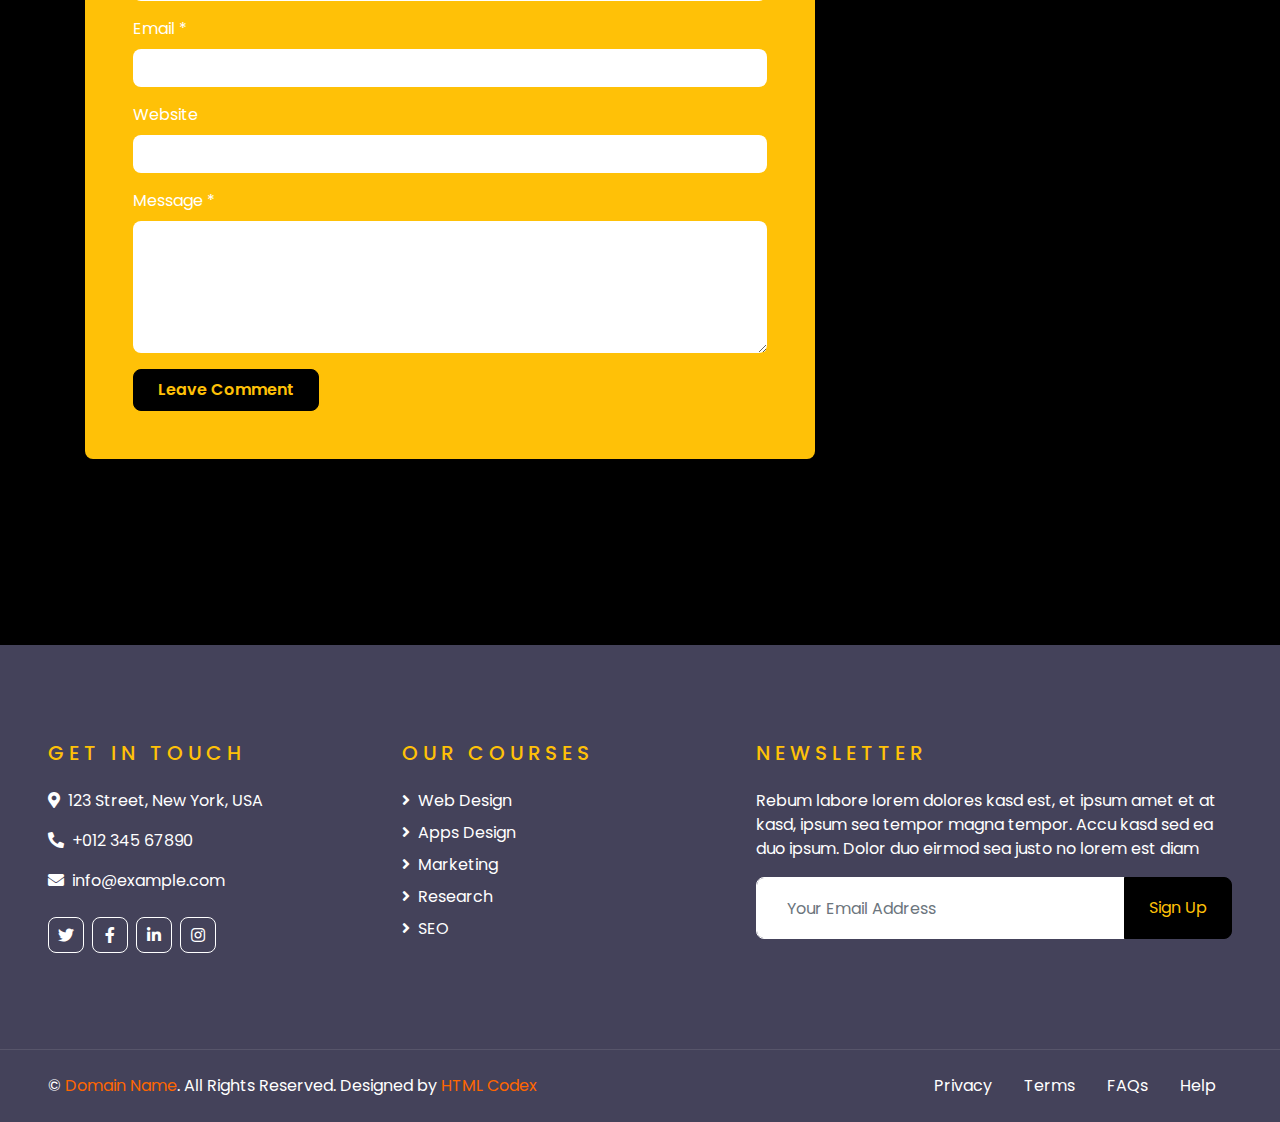
<file: single.html>
<!DOCTYPE html>
<html lang="en">

<head>
    <meta charset="utf-8">
    <title>ECOURSES - Online Courses HTML Template</title>
    <meta content="width=device-width, initial-scale=1.0" name="viewport">
    <meta content="Free HTML Templates" name="keywords">
    <meta content="Free HTML Templates" name="description">

    <!-- Favicon -->
    <link href="img/favicon.ico" rel="icon">

    <!-- Google Web Fonts -->
    <link rel="preconnect" href="https://fonts.gstatic.com">
    <link href="https://fonts.googleapis.com/css2?family=Poppins:wght@400;500;600;700&display=swap" rel="stylesheet"> 

    <!-- Font Awesome -->
    <link href="https://cdnjs.cloudflare.com/ajax/libs/font-awesome/5.10.0/css/all.min.css" rel="stylesheet">

    <!-- Libraries Stylesheet -->
    <link href="lib/owlcarousel/assets/owl.carousel.min.css" rel="stylesheet">

    <!-- Customized Bootstrap Stylesheet -->
    <link href="css/style.css" rel="stylesheet">
</head>

<body>
    <!-- Topbar Start -->
    <div class="container-fluid d-none d-lg-block">
        <div class="row align-items-center py-4 px-xl-5">
            <div class="col-lg-3">
                <a href="" class="text-decoration-none">
                    <h1 class="m-0"><span class="text-primary">E</span>COURSES</h1>
                </a>
            </div>
            <div class="col-lg-3 text-right">
                <div class="d-inline-flex align-items-center">
                    <i class="fa fa-2x fa-map-marker-alt text-primary mr-3"></i>
                    <div class="text-left">
                        <h6 class="font-weight-semi-bold mb-1">Our Office</h6>
                        <small>123 Street, New York, USA</small>
                    </div>
                </div>
            </div>
            <div class="col-lg-3 text-right">
                <div class="d-inline-flex align-items-center">
                    <i class="fa fa-2x fa-envelope text-primary mr-3"></i>
                    <div class="text-left">
                        <h6 class="font-weight-semi-bold mb-1">Email Us</h6>
                        <small>info@example.com</small>
                    </div>
                </div>
            </div>
            <div class="col-lg-3 text-right">
                <div class="d-inline-flex align-items-center">
                    <i class="fa fa-2x fa-phone text-primary mr-3"></i>
                    <div class="text-left">
                        <h6 class="font-weight-semi-bold mb-1">Call Us</h6>
                        <small>+012 345 6789</small>
                    </div>
                </div>
            </div>
        </div>
    </div>
    <!-- Topbar End -->


    <!-- Navbar Start -->
    <div class="container-fluid">
        <div class="row border-top px-xl-5">
            <div class="col-lg-3 d-none d-lg-block">
                <a class="d-flex align-items-center justify-content-between bg-secondary w-100 text-decoration-none" data-toggle="collapse" href="#navbar-vertical" style="height: 67px; padding: 0 30px;">
                    <h5 class="text-primary m-0"><i class="fa fa-book-open mr-2"></i>Subjects</h5>
                    <i class="fa fa-angle-down text-primary"></i>
                </a>
                <nav class="collapse position-absolute navbar navbar-vertical navbar-light align-items-start p-0 border border-top-0 border-bottom-0 bg-light" id="navbar-vertical" style="width: calc(100% - 30px); z-index: 9;">
                    <div class="navbar-nav w-100">
                        <div class="nav-item dropdown">
                            <a href="#" class="nav-link" data-toggle="dropdown">Web Design <i class="fa fa-angle-down float-right mt-1"></i></a>
                            <div class="dropdown-menu position-absolute bg-secondary border-0 rounded-0 w-100 m-0">
                                <a href="" class="dropdown-item">HTML</a>
                                <a href="" class="dropdown-item">CSS</a>
                                <a href="" class="dropdown-item">jQuery</a>
                            </div>
                        </div>
                        <a href="" class="nav-item nav-link">Apps Design</a>
                        <a href="" class="nav-item nav-link">Marketing</a>
                        <a href="" class="nav-item nav-link">Research</a>
                        <a href="" class="nav-item nav-link">SEO</a>
                    </div>
                </nav>
            </div>
            <div class="col-lg-9">
                <nav class="navbar navbar-expand-lg bg-light navbar-light py-3 py-lg-0 px-0">
                    <a href="" class="text-decoration-none d-block d-lg-none">
                        <h1 class="m-0"><span class="text-primary">E</span>COURSES</h1>
                    </a>
                    <button type="button" class="navbar-toggler" data-toggle="collapse" data-target="#navbarCollapse">
                        <span class="navbar-toggler-icon"></span>
                    </button>
                    <div class="collapse navbar-collapse justify-content-between" id="navbarCollapse">
                        <div class="navbar-nav py-0">
                            <a href="index.html" class="nav-item nav-link">Home</a>
                            <a href="about.html" class="nav-item nav-link">About</a>
                            <a href="course.html" class="nav-item nav-link">Courses</a>
                            <a href="teacher.html" class="nav-item nav-link">Teachers</a>
                            <div class="nav-item dropdown">
                                <a href="#" class="nav-link dropdown-toggle active" data-toggle="dropdown">Blog</a>
                                <div class="dropdown-menu rounded-0 m-0">
                                    <a href="blog.html" class="dropdown-item">Blog Grid</a>
                                    <a href="single.html" class="dropdown-item active">Blog Detail</a>
                                </div>
                            </div>
                            <a href="contact.html" class="nav-item nav-link">Contact</a>
                        </div>
                        <a class="btn btn-primary py-2 px-4 ml-auto d-none d-lg-block" href="">Join Now</a>
                    </div>
                </nav>
            </div>
        </div>
    </div>
    <!-- Navbar End -->


    <!-- Header Start -->
    <div class="container-fluid page-header" style="margin-bottom: 90px;">
        <div class="container">
            <div class="d-flex flex-column justify-content-center" style="min-height: 300px">
                <h3 class="display-4 text-white text-uppercase">Single</h3>
                <div class="d-inline-flex text-white">
                    <p class="m-0 text-uppercase"><a class="text-white" href="">Home</a></p>
                    <i class="fa fa-angle-double-right pt-1 px-3"></i>
                    <p class="m-0 text-uppercase">Single</p>
                </div>
            </div>
        </div>
    </div>
    <!-- Header End -->


    <!-- Detail Start -->
    <div class="container-fluid py-5">
        <div class="container py-5">
            <div class="row">
                <div class="col-lg-8">
                    <div class="mb-5">
                        <h6 class="text-primary mb-3">Jan 01, 2050</h6>
                        <h1 class="mb-5">Vero ipsum sea justo dolore eirmod amet dolor tempor lorem</h1>
                        <img class="img-fluid rounded w-100 mb-4" src="img/carousel-1.jpg" alt="Image">
                        <p>Sadipscing labore amet rebum est et justo gubergren. Et eirmod ipsum sit diam ut magna lorem.
                            Nonumy vero labore lorem sanctus rebum et lorem magna kasd, stet amet magna accusam
                            consetetur eirmod. Kasd accusam sit ipsum sadipscing et at at sanctus et. Ipsum sit
                            gubergren dolores et, consetetur justo invidunt at et aliquyam ut et vero clita. Diam sea
                            sea no sed dolores diam nonumy, gubergren sit stet no diam kasd vero.</p>
                        <p>Voluptua est takimata stet invidunt sed rebum nonumy stet, clita aliquyam dolores vero stet
                            consetetur elitr takimata rebum sanctus. Sit sed accusam stet sit nonumy kasd diam dolores,
                            sanctus lorem kasd duo dolor dolor vero sit et. Labore ipsum duo sanctus amet eos et.
                            Consetetur no sed et aliquyam ipsum justo et, clita lorem sit vero amet amet est dolor
                            elitr, stet et no diam sit. Dolor erat justo dolore sit invidunt.</p>
                        <h2 class="mb-4">Est dolor lorem et ea</h2>
                        <img class="img-fluid rounded w-50 float-left mr-4 mb-3" src="img/blog-1.jpg" alt="Image">
                        <p>Diam dolor est labore duo invidunt ipsum clita et, sed et lorem voluptua tempor invidunt at
                            est sanctus sanctus. Clita dolores sit kasd diam takimata justo diam lorem sed. Magna amet
                            sed rebum eos. Clita no magna no dolor erat diam tempor rebum consetetur, sanctus labore sed
                            nonumy diam lorem amet eirmod. No at tempor sea diam kasd, takimata ea nonumy elitr
                            sadipscing gubergren erat. Gubergren at lorem invidunt sadipscing rebum sit amet ut ut,
                            voluptua diam dolores at sadipscing stet. Clita dolor amet dolor ipsum vero ea ea eos.
                            Invidunt sed diam dolores takimata dolor dolore dolore sit. Sit ipsum erat amet lorem et,
                            magna sea at sed et eos. Accusam eirmod kasd lorem clita sanctus ut consetetur et. Et duo
                            tempor sea kasd clita ipsum et. Takimata kasd diam justo est eos erat aliquyam et ut. Ea sed
                            sadipscing no justo et eos labore, gubergren ipsum magna dolor lorem dolore, elitr aliquyam
                            takimata sea kasd dolores diam, amet et est accusam labore eirmod vero et voluptua. Amet
                            labore clita duo et no. Rebum voluptua magna eos magna, justo gubergren labore sit.</p>
                        <p>Diam dolor est labore duo invidunt ipsum clita et, sed et lorem voluptua tempor invidunt at
                            est sanctus sanctus. Clita dolores sit kasd diam takimata justo diam lorem sed. Magna amet
                            sed rebum eos. Clita no magna no dolor erat diam tempor rebum consetetur, sanctus labore sed
                            nonumy diam lorem amet eirmod. No at tempor sea diam kasd, takimata ea nonumy elitr
                            sadipscing gubergren erat.</p>
                    </div>

                    <!-- Comment List -->
                    <div class="mb-5">
                        <h3 class="text-uppercase mb-4" style="letter-spacing: 5px;">3 Comments</h3>
                        <div class="media mb-4">
                            <img src="img/user.jpg" alt="Image" class="img-fluid rounded-circle mr-3 mt-1"
                                style="width: 45px;">
                            <div class="media-body">
                                <h6>John Doe <small><i>01 Jan 2045 at 12:00pm</i></small></h6>
                                <p>Diam amet duo labore stet elitr ea clita ipsum, tempor labore accusam ipsum et no at.
                                    Kasd diam tempor rebum magna dolores sed sed eirmod ipsum. Gubergren clita aliquyam
                                    consetetur sadipscing, at tempor amet ipsum diam tempor consetetur at sit.</p>
                                <button class="btn btn-sm btn-secondary">Reply</button>
                            </div>
                        </div>
                        <div class="media mb-4">
                            <img src="img/user.jpg" alt="Image" class="img-fluid rounded-circle mr-3 mt-1"
                                style="width: 45px;">
                            <div class="media-body">
                                <h6>John Doe <small><i>01 Jan 2045 at 12:00pm</i></small></h6>
                                <p>Diam amet duo labore stet elitr ea clita ipsum, tempor labore accusam ipsum et no at.
                                    Kasd diam tempor rebum magna dolores sed sed eirmod ipsum. Gubergren clita aliquyam
                                    consetetur sadipscing, at tempor amet ipsum diam tempor consetetur at sit.</p>
                                <button class="btn btn-sm btn-secondary">Reply</button>
                                <div class="media mt-4">
                                    <img src="img/user.jpg" alt="Image" class="img-fluid rounded-circle mr-3 mt-1"
                                        style="width: 45px;">
                                    <div class="media-body">
                                        <h6>John Doe <small><i>01 Jan 2045 at 12:00pm</i></small></h6>
                                        <p>Diam amet duo labore stet elitr ea clita ipsum, tempor labore accusam ipsum
                                            et no at. Kasd diam tempor rebum magna dolores sed sed eirmod ipsum.
                                            Gubergren clita aliquyam consetetur, at tempor amet ipsum diam tempor at
                                            sit.</p>
                                        <button class="btn btn-sm btn-secondary">Reply</button>
                                    </div>
                                </div>
                            </div>
                        </div>
                    </div>

                    <!-- Comment Form -->
                    <div class="bg-secondary rounded p-5">
                        <h3 class="text-uppercase mb-4" style="letter-spacing: 5px;">Leave a comment</h3>
                        <form>
                            <div class="form-group">
                                <label for="name">Name *</label>
                                <input type="text" class="form-control border-0" id="name">
                            </div>
                            <div class="form-group">
                                <label for="email">Email *</label>
                                <input type="email" class="form-control border-0" id="email">
                            </div>
                            <div class="form-group">
                                <label for="website">Website</label>
                                <input type="url" class="form-control border-0" id="website">
                            </div>

                            <div class="form-group">
                                <label for="message">Message *</label>
                                <textarea id="message" cols="30" rows="5" class="form-control border-0"></textarea>
                            </div>
                            <div class="form-group mb-0">
                                <input type="submit" value="Leave Comment" class="btn btn-primary py-md-2 px-md-4 font-weight-semi-bold">
                            </div>
                        </form>
                    </div>
                </div>

                <div class="col-lg-4 mt-5 mt-lg-0">
                    <!-- Author Bio -->
                    <div class="d-flex flex-column text-center bg-dark rounded mb-5 py-5 px-4">
                        <img src="img/user.jpg" class="img-fluid rounded-circle mx-auto mb-3" style="width: 100px;">
                        <h3 class="text-primary mb-3">John Doe</h3>
                        <h3 class="text-uppercase mb-4" style="letter-spacing: 5px;">Tag Cloud</h3>
                        <p class="text-white m-0">Conset elitr erat vero dolor ipsum et diam, eos dolor lorem, ipsum sit
                            no ut est ipsum erat kasd amet elitr</p>
                    </div>

                    <!-- Search Form -->
                    <div class="mb-5">
                        <form action="">
                            <div class="input-group">
                                <input type="text" class="form-control form-control-lg" placeholder="Keyword">
                                <div class="input-group-append">
                                    <span class="input-group-text bg-transparent text-primary"><i
                                            class="fa fa-search"></i></span>
                                </div>
                            </div>
                        </form>
                    </div>

                    <!-- Category List -->
                    <div class="mb-5">
                        <h3 class="text-uppercase mb-4" style="letter-spacing: 5px;">Categories</h3>
                        <ul class="list-group list-group-flush">
                            <li class="list-group-item d-flex justify-content-between align-items-center px-0">
                                <a href="" class="text-decoration-none h6 m-0">Web Design</a>
                                <span class="badge badge-primary badge-pill">150</span>
                            </li>
                            <li class="list-group-item d-flex justify-content-between align-items-center px-0">
                                <a href="" class="text-decoration-none h6 m-0">Web Development</a>
                                <span class="badge badge-primary badge-pill">131</span>
                            </li>
                            <li class="list-group-item d-flex justify-content-between align-items-center px-0">
                                <a href="" class="text-decoration-none h6 m-0">Online Marketing</a>
                                <span class="badge badge-primary badge-pill">78</span>
                            </li>
                            <li class="list-group-item d-flex justify-content-between align-items-center px-0">
                                <a href="" class="text-decoration-none h6 m-0">Keyword Research</a>
                                <span class="badge badge-primary badge-pill">56</span>
                            </li>
                            <li class="list-group-item d-flex justify-content-between align-items-center px-0">
                                <a href="" class="text-decoration-none h6 m-0">Email Marketing</a>
                                <span class="badge badge-primary badge-pill">98</span>
                            </li>
                        </ul>
                    </div>

                    <!-- Recent Post -->
                    <div class="mb-5">
                        <h3 class="text-uppercase mb-4" style="letter-spacing: 5px;">Recent Post</h3>
                        <a class="d-flex align-items-center text-decoration-none mb-3" href="">
                            <img class="img-fluid rounded" src="img/blog-80x80.jpg" alt="">
                            <div class="pl-3">
                                <h6 class="m-1">Diam lorem dolore justo eirmod lorem dolore</h6>
                                <small>Jan 01, 2050</small>
                            </div>
                        </a>
                        <a class="d-flex align-items-center text-decoration-none mb-3" href="">
                            <img class="img-fluid rounded" src="img/blog-80x80.jpg" alt="">
                            <div class="pl-3">
                                <h6 class="m-1">Diam lorem dolore justo eirmod lorem dolore</h6>
                                <small>Jan 01, 2050</small>
                            </div>
                        </a>
                        <a class="d-flex align-items-center text-decoration-none mb-3" href="">
                            <img class="img-fluid rounded" src="img/blog-80x80.jpg" alt="">
                            <div class="pl-3">
                                <h6 class="m-1">Diam lorem dolore justo eirmod lorem dolore</h6>
                                <small>Jan 01, 2050</small>
                            </div>
                        </a>
                    </div>

                    <!-- Tag Cloud -->
                    <div class="mb-5">
                        <h3 class="text-uppercase mb-4" style="letter-spacing: 5px;">Tag Cloud</h3>
                        <div class="d-flex flex-wrap m-n1">
                            <a href="" class="btn btn-outline-primary m-1">Design</a>
                            <a href="" class="btn btn-outline-primary m-1">Development</a>
                            <a href="" class="btn btn-outline-primary m-1">Marketing</a>
                            <a href="" class="btn btn-outline-primary m-1">SEO</a>
                            <a href="" class="btn btn-outline-primary m-1">Writing</a>
                            <a href="" class="btn btn-outline-primary m-1">Consulting</a>
                        </div>
                    </div>
                </div>
            </div>
        </div>
    </div>
    <!-- Detail End -->


    <!-- Footer Start -->
    <div class="container-fluid bg-dark text-white py-5 px-sm-3 px-lg-5" style="margin-top: 90px;">
        <div class="row pt-5">
            <div class="col-lg-7 col-md-12">
                <div class="row">
                    <div class="col-md-6 mb-5">
                        <h5 class="text-primary text-uppercase mb-4" style="letter-spacing: 5px;">Get In Touch</h5>
                        <p><i class="fa fa-map-marker-alt mr-2"></i>123 Street, New York, USA</p>
                        <p><i class="fa fa-phone-alt mr-2"></i>+012 345 67890</p>
                        <p><i class="fa fa-envelope mr-2"></i>info@example.com</p>
                        <div class="d-flex justify-content-start mt-4">
                            <a class="btn btn-outline-light btn-square mr-2" href="#"><i class="fab fa-twitter"></i></a>
                            <a class="btn btn-outline-light btn-square mr-2" href="#"><i class="fab fa-facebook-f"></i></a>
                            <a class="btn btn-outline-light btn-square mr-2" href="#"><i class="fab fa-linkedin-in"></i></a>
                            <a class="btn btn-outline-light btn-square" href="#"><i class="fab fa-instagram"></i></a>
                        </div>
                    </div>
                    <div class="col-md-6 mb-5">
                        <h5 class="text-primary text-uppercase mb-4" style="letter-spacing: 5px;">Our Courses</h5>
                        <div class="d-flex flex-column justify-content-start">
                            <a class="text-white mb-2" href="#"><i class="fa fa-angle-right mr-2"></i>Web Design</a>
                            <a class="text-white mb-2" href="#"><i class="fa fa-angle-right mr-2"></i>Apps Design</a>
                            <a class="text-white mb-2" href="#"><i class="fa fa-angle-right mr-2"></i>Marketing</a>
                            <a class="text-white mb-2" href="#"><i class="fa fa-angle-right mr-2"></i>Research</a>
                            <a class="text-white" href="#"><i class="fa fa-angle-right mr-2"></i>SEO</a>
                        </div>
                    </div>
                </div>
            </div>
            <div class="col-lg-5 col-md-12 mb-5">
                <h5 class="text-primary text-uppercase mb-4" style="letter-spacing: 5px;">Newsletter</h5>
                <p>Rebum labore lorem dolores kasd est, et ipsum amet et at kasd, ipsum sea tempor magna tempor. Accu kasd sed ea duo ipsum. Dolor duo eirmod sea justo no lorem est diam</p>
                <div class="w-100">
                    <div class="input-group">
                        <input type="text" class="form-control border-light" style="padding: 30px;" placeholder="Your Email Address">
                        <div class="input-group-append">
                            <button class="btn btn-primary px-4">Sign Up</button>
                        </div>
                    </div>
                </div>
            </div>
        </div>
    </div>
    <div class="container-fluid bg-dark text-white border-top py-4 px-sm-3 px-md-5" style="border-color: rgba(256, 256, 256, .1) !important;">
        <div class="row">
            <div class="col-lg-6 text-center text-md-left mb-3 mb-md-0">
                <p class="m-0 text-white">&copy; <a href="#">Domain Name</a>. All Rights Reserved. Designed by <a href="https://htmlcodex.com">HTML Codex</a>
                </p>
            </div>
            <div class="col-lg-6 text-center text-md-right">
                <ul class="nav d-inline-flex">
                    <li class="nav-item">
                        <a class="nav-link text-white py-0" href="#">Privacy</a>
                    </li>
                    <li class="nav-item">
                        <a class="nav-link text-white py-0" href="#">Terms</a>
                    </li>
                    <li class="nav-item">
                        <a class="nav-link text-white py-0" href="#">FAQs</a>
                    </li>
                    <li class="nav-item">
                        <a class="nav-link text-white py-0" href="#">Help</a>
                    </li>
                </ul>
            </div>
        </div>
    </div>
    <!-- Footer End -->


    <!-- Back to Top -->
    <a href="#" class="btn btn-lg btn-primary btn-lg-square back-to-top"><i class="fa fa-angle-double-up"></i></a>


    <!-- JavaScript Libraries -->
    <script src="https://code.jquery.com/jquery-3.4.1.min.js"></script>
    <script src="https://stackpath.bootstrapcdn.com/bootstrap/4.4.1/js/bootstrap.bundle.min.js"></script>
    <script src="lib/easing/easing.min.js"></script>
    <script src="lib/owlcarousel/owl.carousel.min.js"></script>

    <!-- Contact Javascript File -->
    <script src="mail/jqBootstrapValidation.min.js"></script>
    <script src="mail/contact.js"></script>

    <!-- Template Javascript -->
    <script src="js/main.js"></script>
</body>

</html>
</file>
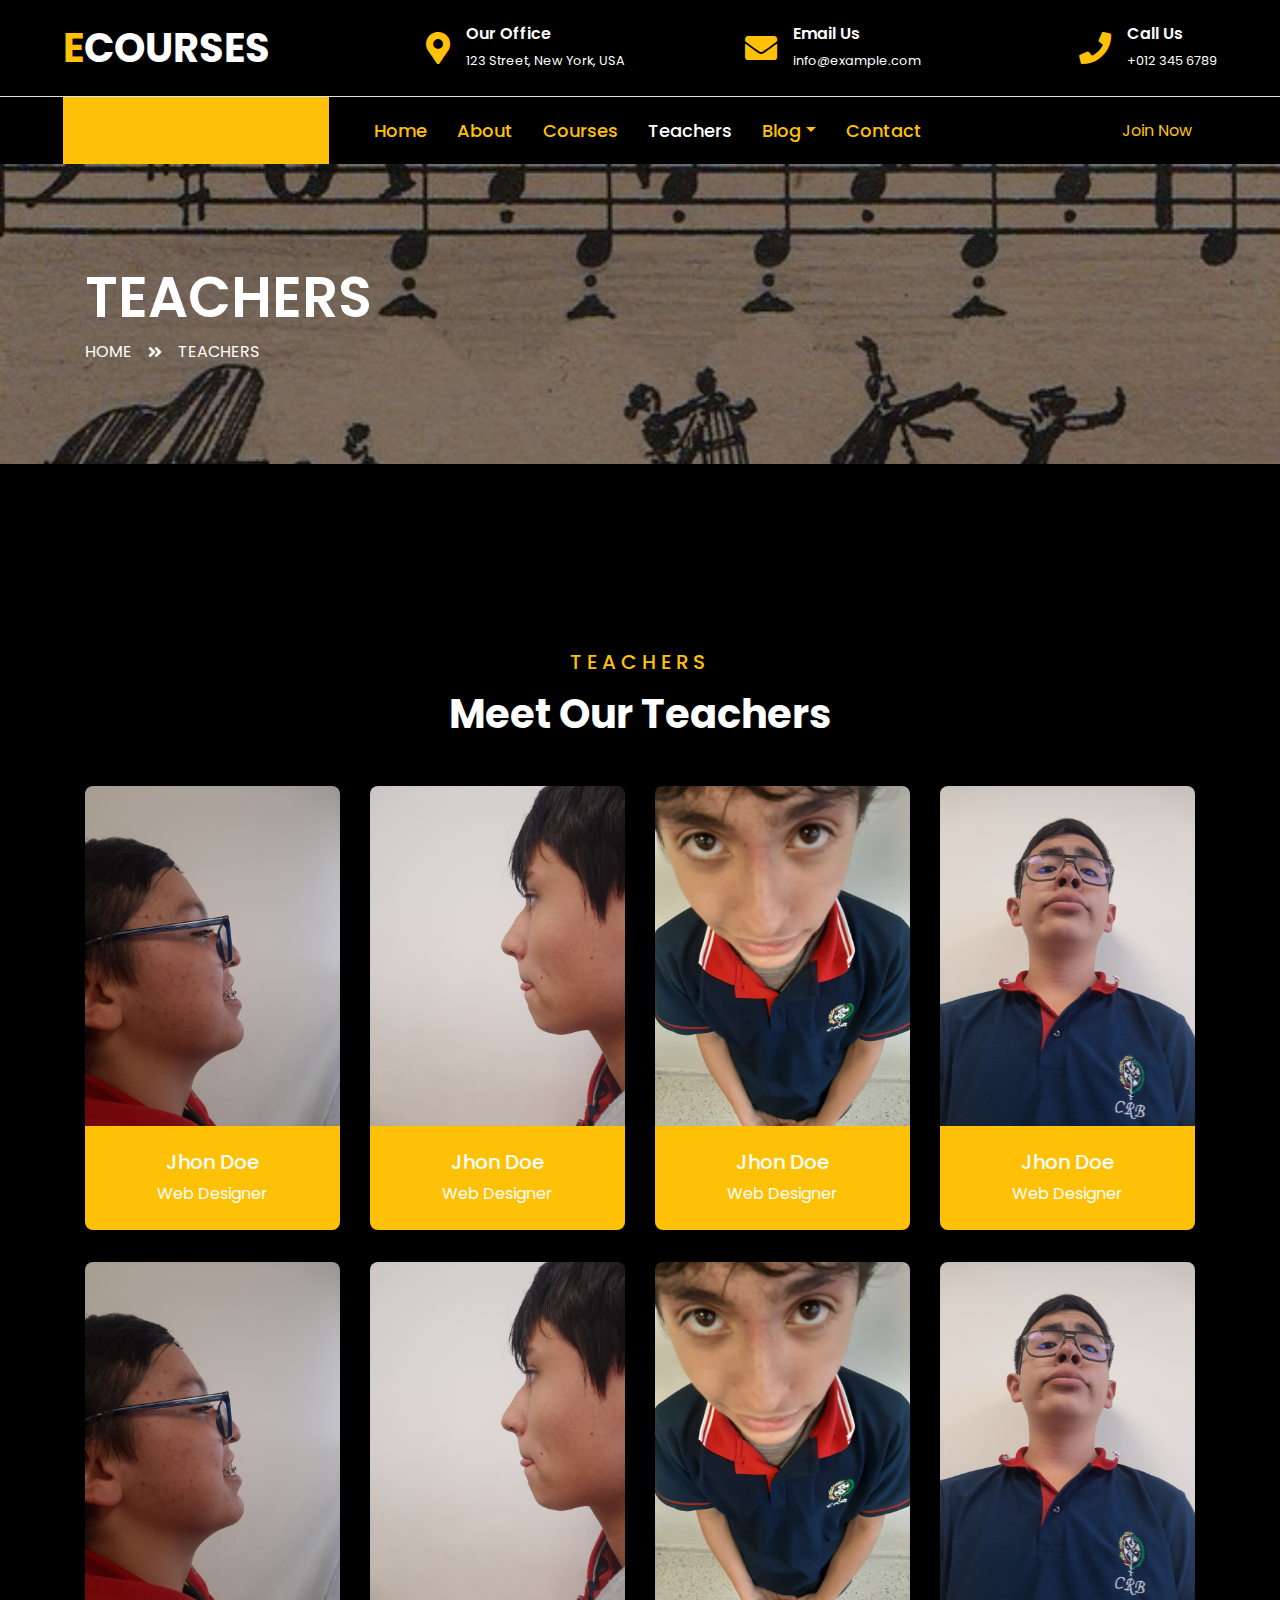
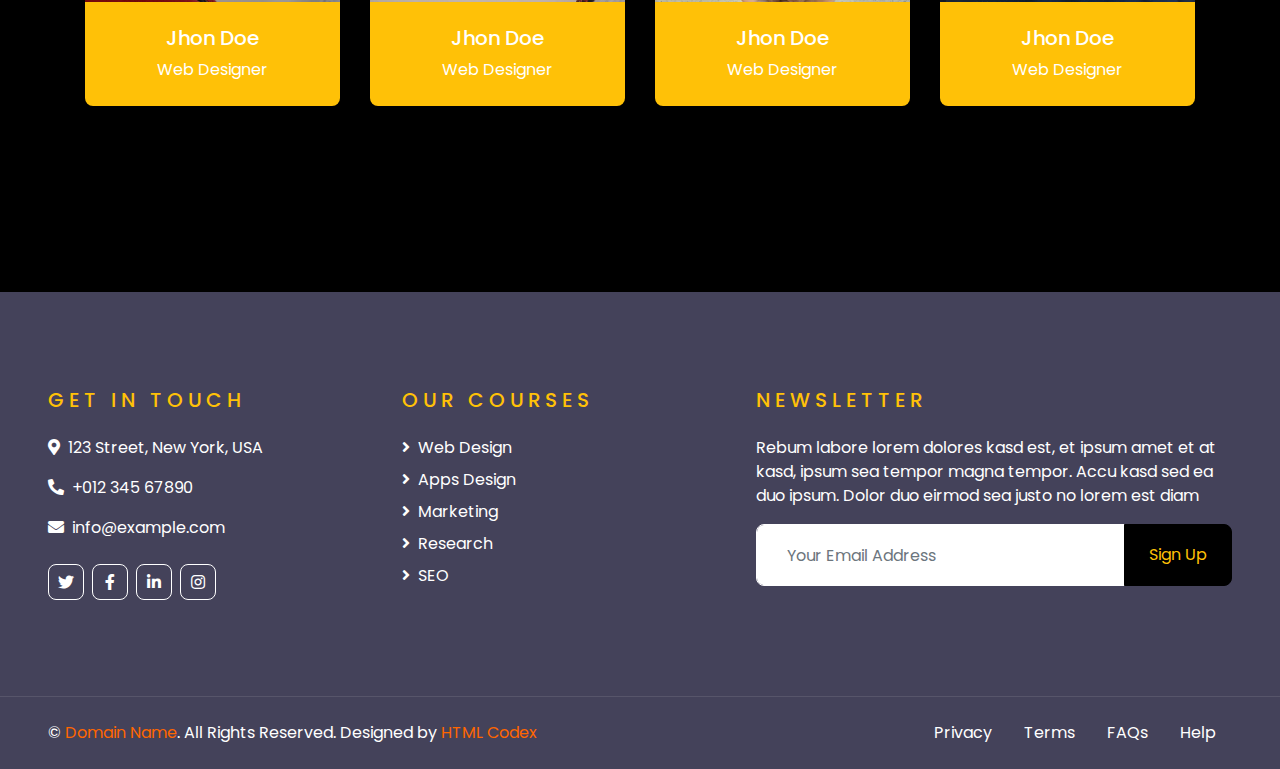
<file: teacher.html>
<!DOCTYPE html>
<html lang="en">

<head>
    <meta charset="utf-8">
    <title>ECOURSES - Online Courses HTML Template</title>
    <meta content="width=device-width, initial-scale=1.0" name="viewport">
    <meta content="Free HTML Templates" name="keywords">
    <meta content="Free HTML Templates" name="description">

    <!-- Favicon -->
    <link href="img/favicon.ico" rel="icon">

    <!-- Google Web Fonts -->
    <link rel="preconnect" href="https://fonts.gstatic.com">
    <link href="https://fonts.googleapis.com/css2?family=Poppins:wght@400;500;600;700&display=swap" rel="stylesheet"> 

    <!-- Font Awesome -->
    <link href="https://cdnjs.cloudflare.com/ajax/libs/font-awesome/5.10.0/css/all.min.css" rel="stylesheet">

    <!-- Libraries Stylesheet -->
    <link href="lib/owlcarousel/assets/owl.carousel.min.css" rel="stylesheet">

    <!-- Customized Bootstrap Stylesheet -->
    <link href="css/style.css" rel="stylesheet">
</head>

<body>
    <!-- Topbar Start -->
    <div class="container-fluid d-none d-lg-block">
        <div class="row align-items-center py-4 px-xl-5">
            <div class="col-lg-3">
                <a href="" class="text-decoration-none">
                    <h1 class="m-0"><span class="text-primary">E</span>COURSES</h1>
                </a>
            </div>
            <div class="col-lg-3 text-right">
                <div class="d-inline-flex align-items-center">
                    <i class="fa fa-2x fa-map-marker-alt text-primary mr-3"></i>
                    <div class="text-left">
                        <h6 class="font-weight-semi-bold mb-1">Our Office</h6>
                        <small>123 Street, New York, USA</small>
                    </div>
                </div>
            </div>
            <div class="col-lg-3 text-right">
                <div class="d-inline-flex align-items-center">
                    <i class="fa fa-2x fa-envelope text-primary mr-3"></i>
                    <div class="text-left">
                        <h6 class="font-weight-semi-bold mb-1">Email Us</h6>
                        <small>info@example.com</small>
                    </div>
                </div>
            </div>
            <div class="col-lg-3 text-right">
                <div class="d-inline-flex align-items-center">
                    <i class="fa fa-2x fa-phone text-primary mr-3"></i>
                    <div class="text-left">
                        <h6 class="font-weight-semi-bold mb-1">Call Us</h6>
                        <small>+012 345 6789</small>
                    </div>
                </div>
            </div>
        </div>
    </div>
    <!-- Topbar End -->


    <!-- Navbar Start -->
    <div class="container-fluid">
        <div class="row border-top px-xl-5">
            <div class="col-lg-3 d-none d-lg-block">
                <a class="d-flex align-items-center justify-content-between bg-secondary w-100 text-decoration-none" data-toggle="collapse" href="#navbar-vertical" style="height: 67px; padding: 0 30px;">
                    <h5 class="text-primary m-0"><i class="fa fa-book-open mr-2"></i>Subjects</h5>
                    <i class="fa fa-angle-down text-primary"></i>
                </a>
                <nav class="collapse position-absolute navbar navbar-vertical navbar-light align-items-start p-0 border border-top-0 border-bottom-0 bg-light" id="navbar-vertical" style="width: calc(100% - 30px); z-index: 9;">
                    <div class="navbar-nav w-100">
                        <div class="nav-item dropdown">
                            <a href="#" class="nav-link" data-toggle="dropdown">Web Design <i class="fa fa-angle-down float-right mt-1"></i></a>
                            <div class="dropdown-menu position-absolute bg-secondary border-0 rounded-0 w-100 m-0">
                                <a href="" class="dropdown-item">HTML</a>
                                <a href="" class="dropdown-item">CSS</a>
                                <a href="" class="dropdown-item">jQuery</a>
                            </div>
                        </div>
                        <a href="" class="nav-item nav-link">Apps Design</a>
                        <a href="" class="nav-item nav-link">Marketing</a>
                        <a href="" class="nav-item nav-link">Research</a>
                        <a href="" class="nav-item nav-link">SEO</a>
                    </div>
                </nav>
            </div>
            <div class="col-lg-9">
                <nav class="navbar navbar-expand-lg bg-light navbar-light py-3 py-lg-0 px-0">
                    <a href="" class="text-decoration-none d-block d-lg-none">
                        <h1 class="m-0"><span class="text-primary">E</span>COURSES</h1>
                    </a>
                    <button type="button" class="navbar-toggler" data-toggle="collapse" data-target="#navbarCollapse">
                        <span class="navbar-toggler-icon"></span>
                    </button>
                    <div class="collapse navbar-collapse justify-content-between" id="navbarCollapse">
                        <div class="navbar-nav py-0">
                            <a href="index.html" class="nav-item nav-link">Home</a>
                            <a href="about.html" class="nav-item nav-link">About</a>
                            <a href="course.html" class="nav-item nav-link">Courses</a>
                            <a href="teacher.html" class="nav-item nav-link active">Teachers</a>
                            <div class="nav-item dropdown">
                                <a href="#" class="nav-link dropdown-toggle" data-toggle="dropdown">Blog</a>
                                <div class="dropdown-menu rounded-0 m-0">
                                    <a href="blog.html" class="dropdown-item">Blog List</a>
                                    <a href="single.html" class="dropdown-item">Blog Detail</a>
                                </div>
                            </div>
                            <a href="contact.html" class="nav-item nav-link">Contact</a>
                        </div>
                        <a class="btn btn-primary py-2 px-4 ml-auto d-none d-lg-block" href="">Join Now</a>
                    </div>
                </nav>
            </div>
        </div>
    </div>
    <!-- Navbar End -->


    <!-- Header Start -->
    <div class="container-fluid page-header" style="margin-bottom: 90px;">
        <div class="container">
            <div class="d-flex flex-column justify-content-center" style="min-height: 300px">
                <h3 class="display-4 text-white text-uppercase">Teachers</h3>
                <div class="d-inline-flex text-white">
                    <p class="m-0 text-uppercase"><a class="text-white" href="">Home</a></p>
                    <i class="fa fa-angle-double-right pt-1 px-3"></i>
                    <p class="m-0 text-uppercase">Teachers</p>
                </div>
            </div>
        </div>
    </div>
    <!-- Header End -->


    <!-- Team Start -->
    <div class="container-fluid py-5">
        <div class="container pt-5 pb-3">
            <div class="text-center mb-5">
                <h5 class="text-primary text-uppercase mb-3" style="letter-spacing: 5px;">Teachers</h5>
                <h1>Meet Our Teachers</h1>
            </div>
            <div class="row">
                <div class="col-md-6 col-lg-3 text-center team mb-4">
                    <div class="team-item rounded overflow-hidden mb-2">
                        <div class="team-img position-relative">
                            <img class="img-fluid" src="img/team-1.jpg" alt="">
                            <div class="team-social">
                                <a class="btn btn-outline-light btn-square mx-1" href="#"><i class="fab fa-twitter"></i></a>
                                <a class="btn btn-outline-light btn-square mx-1" href="#"><i class="fab fa-facebook-f"></i></a>
                                <a class="btn btn-outline-light btn-square mx-1" href="#"><i class="fab fa-linkedin-in"></i></a>
                            </div>
                        </div>
                        <div class="bg-secondary p-4">
                            <h5>Jhon Doe</h5>
                            <p class="m-0">Web Designer</p>
                        </div>
                    </div>
                </div>
                <div class="col-md-6 col-lg-3 text-center team mb-4">
                    <div class="team-item rounded overflow-hidden mb-2">
                        <div class="team-img position-relative">
                            <img class="img-fluid" src="img/team-2.jpg" alt="">
                            <div class="team-social">
                                <a class="btn btn-outline-light btn-square mx-1" href="#"><i class="fab fa-twitter"></i></a>
                                <a class="btn btn-outline-light btn-square mx-1" href="#"><i class="fab fa-facebook-f"></i></a>
                                <a class="btn btn-outline-light btn-square mx-1" href="#"><i class="fab fa-linkedin-in"></i></a>
                            </div>
                        </div>
                        <div class="bg-secondary p-4">
                            <h5>Jhon Doe</h5>
                            <p class="m-0">Web Designer</p>
                        </div>
                    </div>
                </div>
                <div class="col-md-6 col-lg-3 text-center team mb-4">
                    <div class="team-item rounded overflow-hidden mb-2">
                        <div class="team-img position-relative">
                            <img class="img-fluid" src="img/team-3.jpg" alt="">
                            <div class="team-social">
                                <a class="btn btn-outline-light btn-square mx-1" href="#"><i class="fab fa-twitter"></i></a>
                                <a class="btn btn-outline-light btn-square mx-1" href="#"><i class="fab fa-facebook-f"></i></a>
                                <a class="btn btn-outline-light btn-square mx-1" href="#"><i class="fab fa-linkedin-in"></i></a>
                            </div>
                        </div>
                        <div class="bg-secondary p-4">
                            <h5>Jhon Doe</h5>
                            <p class="m-0">Web Designer</p>
                        </div>
                    </div>
                </div>
                <div class="col-md-6 col-lg-3 text-center team mb-4">
                    <div class="team-item rounded overflow-hidden mb-2">
                        <div class="team-img position-relative">
                            <img class="img-fluid" src="img/team-4.jpg" alt="">
                            <div class="team-social">
                                <a class="btn btn-outline-light btn-square mx-1" href="#"><i class="fab fa-twitter"></i></a>
                                <a class="btn btn-outline-light btn-square mx-1" href="#"><i class="fab fa-facebook-f"></i></a>
                                <a class="btn btn-outline-light btn-square mx-1" href="#"><i class="fab fa-linkedin-in"></i></a>
                            </div>
                        </div>
                        <div class="bg-secondary p-4">
                            <h5>Jhon Doe</h5>
                            <p class="m-0">Web Designer</p>
                        </div>
                    </div>
                </div>
                <div class="col-md-6 col-lg-3 text-center team mb-4">
                    <div class="team-item rounded overflow-hidden mb-2">
                        <div class="team-img position-relative">
                            <img class="img-fluid" src="img/team-1.jpg" alt="">
                            <div class="team-social">
                                <a class="btn btn-outline-light btn-square mx-1" href="#"><i class="fab fa-twitter"></i></a>
                                <a class="btn btn-outline-light btn-square mx-1" href="#"><i class="fab fa-facebook-f"></i></a>
                                <a class="btn btn-outline-light btn-square mx-1" href="#"><i class="fab fa-linkedin-in"></i></a>
                            </div>
                        </div>
                        <div class="bg-secondary p-4">
                            <h5>Jhon Doe</h5>
                            <p class="m-0">Web Designer</p>
                        </div>
                    </div>
                </div>
                <div class="col-md-6 col-lg-3 text-center team mb-4">
                    <div class="team-item rounded overflow-hidden mb-2">
                        <div class="team-img position-relative">
                            <img class="img-fluid" src="img/team-2.jpg" alt="">
                            <div class="team-social">
                                <a class="btn btn-outline-light btn-square mx-1" href="#"><i class="fab fa-twitter"></i></a>
                                <a class="btn btn-outline-light btn-square mx-1" href="#"><i class="fab fa-facebook-f"></i></a>
                                <a class="btn btn-outline-light btn-square mx-1" href="#"><i class="fab fa-linkedin-in"></i></a>
                            </div>
                        </div>
                        <div class="bg-secondary p-4">
                            <h5>Jhon Doe</h5>
                            <p class="m-0">Web Designer</p>
                        </div>
                    </div>
                </div>
                <div class="col-md-6 col-lg-3 text-center team mb-4">
                    <div class="team-item rounded overflow-hidden mb-2">
                        <div class="team-img position-relative">
                            <img class="img-fluid" src="img/team-3.jpg" alt="">
                            <div class="team-social">
                                <a class="btn btn-outline-light btn-square mx-1" href="#"><i class="fab fa-twitter"></i></a>
                                <a class="btn btn-outline-light btn-square mx-1" href="#"><i class="fab fa-facebook-f"></i></a>
                                <a class="btn btn-outline-light btn-square mx-1" href="#"><i class="fab fa-linkedin-in"></i></a>
                            </div>
                        </div>
                        <div class="bg-secondary p-4">
                            <h5>Jhon Doe</h5>
                            <p class="m-0">Web Designer</p>
                        </div>
                    </div>
                </div>
                <div class="col-md-6 col-lg-3 text-center team mb-4">
                    <div class="team-item rounded overflow-hidden mb-2">
                        <div class="team-img position-relative">
                            <img class="img-fluid" src="img/team-4.jpg" alt="">
                            <div class="team-social">
                                <a class="btn btn-outline-light btn-square mx-1" href="#"><i class="fab fa-twitter"></i></a>
                                <a class="btn btn-outline-light btn-square mx-1" href="#"><i class="fab fa-facebook-f"></i></a>
                                <a class="btn btn-outline-light btn-square mx-1" href="#"><i class="fab fa-linkedin-in"></i></a>
                            </div>
                        </div>
                        <div class="bg-secondary p-4">
                            <h5>Jhon Doe</h5>
                            <p class="m-0">Web Designer</p>
                        </div>
                    </div>
                </div>
            </div>
        </div>
    </div>
    <!-- Team End -->


    <!-- Footer Start -->
    <div class="container-fluid bg-dark text-white py-5 px-sm-3 px-lg-5" style="margin-top: 90px;">
        <div class="row pt-5">
            <div class="col-lg-7 col-md-12">
                <div class="row">
                    <div class="col-md-6 mb-5">
                        <h5 class="text-primary text-uppercase mb-4" style="letter-spacing: 5px;">Get In Touch</h5>
                        <p><i class="fa fa-map-marker-alt mr-2"></i>123 Street, New York, USA</p>
                        <p><i class="fa fa-phone-alt mr-2"></i>+012 345 67890</p>
                        <p><i class="fa fa-envelope mr-2"></i>info@example.com</p>
                        <div class="d-flex justify-content-start mt-4">
                            <a class="btn btn-outline-light btn-square mr-2" href="#"><i class="fab fa-twitter"></i></a>
                            <a class="btn btn-outline-light btn-square mr-2" href="#"><i class="fab fa-facebook-f"></i></a>
                            <a class="btn btn-outline-light btn-square mr-2" href="#"><i class="fab fa-linkedin-in"></i></a>
                            <a class="btn btn-outline-light btn-square" href="#"><i class="fab fa-instagram"></i></a>
                        </div>
                    </div>
                    <div class="col-md-6 mb-5">
                        <h5 class="text-primary text-uppercase mb-4" style="letter-spacing: 5px;">Our Courses</h5>
                        <div class="d-flex flex-column justify-content-start">
                            <a class="text-white mb-2" href="#"><i class="fa fa-angle-right mr-2"></i>Web Design</a>
                            <a class="text-white mb-2" href="#"><i class="fa fa-angle-right mr-2"></i>Apps Design</a>
                            <a class="text-white mb-2" href="#"><i class="fa fa-angle-right mr-2"></i>Marketing</a>
                            <a class="text-white mb-2" href="#"><i class="fa fa-angle-right mr-2"></i>Research</a>
                            <a class="text-white" href="#"><i class="fa fa-angle-right mr-2"></i>SEO</a>
                        </div>
                    </div>
                </div>
            </div>
            <div class="col-lg-5 col-md-12 mb-5">
                <h5 class="text-primary text-uppercase mb-4" style="letter-spacing: 5px;">Newsletter</h5>
                <p>Rebum labore lorem dolores kasd est, et ipsum amet et at kasd, ipsum sea tempor magna tempor. Accu kasd sed ea duo ipsum. Dolor duo eirmod sea justo no lorem est diam</p>
                <div class="w-100">
                    <div class="input-group">
                        <input type="text" class="form-control border-light" style="padding: 30px;" placeholder="Your Email Address">
                        <div class="input-group-append">
                            <button class="btn btn-primary px-4">Sign Up</button>
                        </div>
                    </div>
                </div>
            </div>
        </div>
    </div>
    <div class="container-fluid bg-dark text-white border-top py-4 px-sm-3 px-md-5" style="border-color: rgba(256, 256, 256, .1) !important;">
        <div class="row">
            <div class="col-lg-6 text-center text-md-left mb-3 mb-md-0">
                <p class="m-0 text-white">&copy; <a href="#">Domain Name</a>. All Rights Reserved. Designed by <a href="https://htmlcodex.com">HTML Codex</a>
                </p>
            </div>
            <div class="col-lg-6 text-center text-md-right">
                <ul class="nav d-inline-flex">
                    <li class="nav-item">
                        <a class="nav-link text-white py-0" href="#">Privacy</a>
                    </li>
                    <li class="nav-item">
                        <a class="nav-link text-white py-0" href="#">Terms</a>
                    </li>
                    <li class="nav-item">
                        <a class="nav-link text-white py-0" href="#">FAQs</a>
                    </li>
                    <li class="nav-item">
                        <a class="nav-link text-white py-0" href="#">Help</a>
                    </li>
                </ul>
            </div>
        </div>
    </div>
    <!-- Footer End -->


    <!-- Back to Top -->
    <a href="#" class="btn btn-lg btn-primary btn-lg-square back-to-top"><i class="fa fa-angle-double-up"></i></a>


    <!-- JavaScript Libraries -->
    <script src="https://code.jquery.com/jquery-3.4.1.min.js"></script>
    <script src="https://stackpath.bootstrapcdn.com/bootstrap/4.4.1/js/bootstrap.bundle.min.js"></script>
    <script src="lib/easing/easing.min.js"></script>
    <script src="lib/owlcarousel/owl.carousel.min.js"></script>

    <!-- Contact Javascript File -->
    <script src="mail/jqBootstrapValidation.min.js"></script>
    <script src="mail/contact.js"></script>

    <!-- Template Javascript -->
    <script src="js/main.js"></script>
</body>

</html>
</file>
<file: css/style.css>
/******* Bootstrap Theming ********/
/*!
 * Bootstrap v4.5.3 (https://getbootstrap.com/)
 * Copyright 2011-2020 The Bootstrap Authors
 * Copyright 2011-2020 Twitter, Inc.
 * Licensed under MIT (https://github.com/twbs/bootstrap/blob/main/LICENSE)
 */
:root {
  --blue: #007bff;
  --indigo: #6610f2;
  --purple: #6f42c1;
  --pink: #e83e8c;
  --red: #dc3545;
  --orange: #fd7e14;
  --yellow: #ffc107;
  --green: #28a745;
  --teal: #20c997;
  --cyan: #17a2b8;
  --white: #fff;
  --gray: #6c757d;
  --gray-dark: #343a40;
  --primary: #FF6600;
  --secondary: #F2F1F8;
  --success: #28a745;
  --info: #17a2b8;
  --warning: #ffc107;
  --danger: #dc3545;
  --light: #FFFFFF;
  --dark: #44425A;
  --breakpoint-xs: 0;
  --breakpoint-sm: 576px;
  --breakpoint-md: 768px;
  --breakpoint-lg: 992px;
  --breakpoint-xl: 1200px;
  --font-family-sans-serif: "Poppins", sans-serif;
  --font-family-monospace: SFMono-Regular, Menlo, Monaco, Consolas, "Liberation Mono", "Courier New", monospace;
}

*,
*::before,
*::after {
  box-sizing: border-box;
}

html {
  font-family: sans-serif;
  line-height: 1.15;
  -webkit-text-size-adjust: 100%;
  -webkit-tap-highlight-color: rgba(0, 0, 0, 0);
}

article, aside, figcaption, figure, footer, header, hgroup, main, nav, section {
  display: block;
}

body {
    margin: 0;
    font-family: "Poppins", sans-serif;
    font-size: 1rem;
    font-weight: 400;
    line-height: 1.5;
    color: #fff;
    text-align: left;
    background-color: #000000;
}

[tabindex="-1"]:focus:not(:focus-visible) {
  outline: 0 !important;
}

hr {
  box-sizing: content-box;
  height: 0;
  overflow: visible;
}

h1, h2, h3, h4, h5, h6 {
  margin-top: 0;
  margin-bottom: 0.5rem;
}

p {
  margin-top: 0;
  margin-bottom: 1rem;
}

abbr[title],
abbr[data-original-title] {
  text-decoration: underline;
  text-decoration: underline dotted;
  cursor: help;
  border-bottom: 0;
  text-decoration-skip-ink: none;
}

address {
  margin-bottom: 1rem;
  font-style: normal;
  line-height: inherit;
}

ol,
ul,
dl {
  margin-top: 0;
  margin-bottom: 1rem;
}

ol ol,
ul ul,
ol ul,
ul ol {
  margin-bottom: 0;
}

dt {
  font-weight: 700;
}

dd {
  margin-bottom: .5rem;
  margin-left: 0;
}

blockquote {
  margin: 0 0 1rem;
}

b,
strong {
  font-weight: bolder;
}

small {
  font-size: 80%;
}

sub,
sup {
  position: relative;
  font-size: 75%;
  line-height: 0;
  vertical-align: baseline;
}

sub {
  bottom: -.25em;
}

sup {
  top: -.5em;
}

a {
  color: #FF6600;
  text-decoration: none;
  background-color: transparent;
}

a:hover {
  color: #b34700;
  text-decoration: underline;
}

a:not([href]):not([class]) {
  color: inherit;
  text-decoration: none;
}

a:not([href]):not([class]):hover {
  color: inherit;
  text-decoration: none;
}

pre,
code,
kbd,
samp {
  font-family: SFMono-Regular, Menlo, Monaco, Consolas, "Liberation Mono", "Courier New", monospace;
  font-size: 1em;
}

pre {
  margin-top: 0;
  margin-bottom: 1rem;
  overflow: auto;
  -ms-overflow-style: scrollbar;
}

figure {
  margin: 0 0 1rem;
}

img {
  vertical-align: middle;
  border-style: none;
}

svg {
  overflow: hidden;
  vertical-align: middle;
}

table {
  border-collapse: collapse;
}

caption {
  padding-top: 0.75rem;
  padding-bottom: 0.75rem;
  color: #6c757d;
  text-align: left;
  caption-side: bottom;
}

th {
  text-align: inherit;
  text-align: -webkit-match-parent;
}

label {
  display: inline-block;
  margin-bottom: 0.5rem;
}

button {
  border-radius: 0;
}

button:focus {
  outline: 1px dotted;
  outline: 5px auto -webkit-focus-ring-color;
}

input,
button,
select,
optgroup,
textarea {
  margin: 0;
  font-family: inherit;
  font-size: inherit;
  line-height: inherit;
}

button,
input {
  overflow: visible;
}

button,
select {
  text-transform: none;
}

[role="button"] {
  cursor: pointer;
}

select {
  word-wrap: normal;
}

button,
[type="button"],
[type="reset"],
[type="submit"] {
  -webkit-appearance: button;
}

button:not(:disabled),
[type="button"]:not(:disabled),
[type="reset"]:not(:disabled),
[type="submit"]:not(:disabled) {
  cursor: pointer;
}

button::-moz-focus-inner,
[type="button"]::-moz-focus-inner,
[type="reset"]::-moz-focus-inner,
[type="submit"]::-moz-focus-inner {
  padding: 0;
  border-style: none;
}

input[type="radio"],
input[type="checkbox"] {
  box-sizing: border-box;
  padding: 0;
}

textarea {
  overflow: auto;
  resize: vertical;
}

fieldset {
  min-width: 0;
  padding: 0;
  margin: 0;
  border: 0;
}

legend {
  display: block;
  width: 100%;
  max-width: 100%;
  padding: 0;
  margin-bottom: .5rem;
  font-size: 1.5rem;
  line-height: inherit;
  color: inherit;
  white-space: normal;
}

@media (max-width: 1200px) {
  legend {
    font-size: calc(1.275rem + 0.3vw) ;
  }
}

progress {
  vertical-align: baseline;
}

[type="number"]::-webkit-inner-spin-button,
[type="number"]::-webkit-outer-spin-button {
  height: auto;
}

[type="search"] {
  outline-offset: -2px;
  -webkit-appearance: none;
}

[type="search"]::-webkit-search-decoration {
  -webkit-appearance: none;
}

::-webkit-file-upload-button {
  font: inherit;
  -webkit-appearance: button;
}

output {
  display: inline-block;
}

summary {
  display: list-item;
  cursor: pointer;
}

template {
  display: none;
}

[hidden] {
  display: none !important;
}

h1, h2, h3, h4, h5, h6,
.h1, .h2, .h3, .h4, .h5, .h6 {
  margin-bottom: 0.5rem;
  font-weight: 500;
  line-height: 1.2;
  color: #fff;
}

h1, .h1 {
  font-size: 2.5rem;
}

@media (max-width: 1200px) {
  h1, .h1 {
    font-size: calc(1.375rem + 1.5vw) ;
  }
}

h2, .h2 {
  font-size: 2rem;
}

@media (max-width: 1200px) {
  h2, .h2 {
    font-size: calc(1.325rem + 0.9vw) ;
  }
}

h3, .h3 {
  font-size: 1.75rem;
}

@media (max-width: 1200px) {
  h3, .h3 {
    font-size: calc(1.3rem + 0.6vw) ;
  }
}

h4, .h4 {
  font-size: 1.5rem;
}

@media (max-width: 1200px) {
  h4, .h4 {
    font-size: calc(1.275rem + 0.3vw) ;
  }
}

h5, .h5 {
  font-size: 1.25rem;
}

h6, .h6 {
  font-size: 1rem;
}

.lead {
  font-size: 1.25rem;
  font-weight: 300;
}

.display-1 {
  font-size: 6rem;
  font-weight: 300;
  line-height: 1.2;
}

@media (max-width: 1200px) {
  .display-1 {
    font-size: calc(1.725rem + 5.7vw) ;
  }
}

.display-2 {
  font-size: 5.5rem;
  font-weight: 300;
  line-height: 1.2;
}

@media (max-width: 1200px) {
  .display-2 {
    font-size: calc(1.675rem + 5.1vw) ;
  }
}

.display-3 {
  font-size: 4.5rem;
  font-weight: 300;
  line-height: 1.2;
}

@media (max-width: 1200px) {
  .display-3 {
    font-size: calc(1.575rem + 3.9vw) ;
  }
}

.display-4 {
  font-size: 3.5rem;
  font-weight: 300;
  line-height: 1.2;
}

@media (max-width: 1200px) {
  .display-4 {
    font-size: calc(1.475rem + 2.7vw) ;
  }
}

hr {
  margin-top: 1rem;
  margin-bottom: 1rem;
  border: 0;
  border-top: 1px solid rgba(0, 0, 0, 0.1);
}

small,
.small {
  font-size: 80%;
  font-weight: 400;
}

mark,
.mark {
  padding: 0.2em;
  background-color: #fcf8e3;
}

.list-unstyled {
  padding-left: 0;
  list-style: none;
}

.list-inline {
  padding-left: 0;
  list-style: none;
}

.list-inline-item {
  display: inline-block;
}

.list-inline-item:not(:last-child) {
  margin-right: 0.5rem;
}

.initialism {
  font-size: 90%;
  text-transform: uppercase;
}

.blockquote {
  margin-bottom: 1rem;
  font-size: 1.25rem;
}

.blockquote-footer {
  display: block;
  font-size: 80%;
  color: #6c757d;
}

.blockquote-footer::before {
  content: "\2014\00A0";
}

.img-fluid {
  max-width: 100%;
  height: auto;
}

.img-thumbnail {
  padding: 0.25rem;
  background-color: #fff;
  border: 1px solid #dee2e6;
  border-radius: 8px;
  max-width: 100%;
  height: auto;
}

.figure {
  display: inline-block;
}

.figure-img {
  margin-bottom: 0.5rem;
  line-height: 1;
}

.figure-caption {
  font-size: 90%;
  color: #6c757d;
}

code {
  font-size: 87.5%;
  color: #e83e8c;
  word-wrap: break-word;
}

a > code {
  color: inherit;
}

kbd {
  padding: 0.2rem 0.4rem;
  font-size: 87.5%;
  color: #fff;
  background-color: #212529;
  border-radius: 0.2rem;
}

kbd kbd {
  padding: 0;
  font-size: 100%;
  font-weight: 700;
}

pre {
  display: block;
  font-size: 87.5%;
  color: #212529;
}

pre code {
  font-size: inherit;
  color: inherit;
  word-break: normal;
}

.pre-scrollable {
  max-height: 340px;
  overflow-y: scroll;
}

.container,
.container-fluid,
.container-sm,
.container-md,
.container-lg,
.container-xl {
  width: 100%;
  padding-right: 15px;
  padding-left: 15px;
  margin-right: auto;
  margin-left: auto;
}

@media (min-width: 576px) {
  .container, .container-sm {
    max-width: 540px;
  }
}

@media (min-width: 768px) {
  .container, .container-sm, .container-md {
    max-width: 720px;
  }
}

@media (min-width: 992px) {
  .container, .container-sm, .container-md, .container-lg {
    max-width: 960px;
  }
}

@media (min-width: 1200px) {
  .container, .container-sm, .container-md, .container-lg, .container-xl {
    max-width: 1140px;
  }
}

.row {
  display: flex;
  flex-wrap: wrap;
  margin-right: -15px;
  margin-left: -15px;
}

.no-gutters {
  margin-right: 0;
  margin-left: 0;
}

.no-gutters > .col,
.no-gutters > [class*="col-"] {
  padding-right: 0;
  padding-left: 0;
}

.col-1, .col-2, .col-3, .col-4, .col-5, .col-6, .col-7, .col-8, .col-9, .col-10, .col-11, .col-12, .col,
.col-auto, .col-sm-1, .col-sm-2, .col-sm-3, .col-sm-4, .col-sm-5, .col-sm-6, .col-sm-7, .col-sm-8, .col-sm-9, .col-sm-10, .col-sm-11, .col-sm-12, .col-sm,
.col-sm-auto, .col-md-1, .col-md-2, .col-md-3, .col-md-4, .col-md-5, .col-md-6, .col-md-7, .col-md-8, .col-md-9, .col-md-10, .col-md-11, .col-md-12, .col-md,
.col-md-auto, .col-lg-1, .col-lg-2, .col-lg-3, .col-lg-4, .col-lg-5, .col-lg-6, .col-lg-7, .col-lg-8, .col-lg-9, .col-lg-10, .col-lg-11, .col-lg-12, .col-lg,
.col-lg-auto, .col-xl-1, .col-xl-2, .col-xl-3, .col-xl-4, .col-xl-5, .col-xl-6, .col-xl-7, .col-xl-8, .col-xl-9, .col-xl-10, .col-xl-11, .col-xl-12, .col-xl,
.col-xl-auto {
  position: relative;
  width: 100%;
  padding-right: 15px;
  padding-left: 15px;
}

.col {
  flex-basis: 0;
  flex-grow: 1;
  max-width: 100%;
}

.row-cols-1 > * {
  flex: 0 0 100%;
  max-width: 100%;
}

.row-cols-2 > * {
  flex: 0 0 50%;
  max-width: 50%;
}

.row-cols-3 > * {
  flex: 0 0 33.33333%;
  max-width: 33.33333%;
}

.row-cols-4 > * {
  flex: 0 0 25%;
  max-width: 25%;
}

.row-cols-5 > * {
  flex: 0 0 20%;
  max-width: 20%;
}

.row-cols-6 > * {
  flex: 0 0 16.66667%;
  max-width: 16.66667%;
}

.col-auto {
  flex: 0 0 auto;
  width: auto;
  max-width: 100%;
}

.col-1 {
  flex: 0 0 8.33333%;
  max-width: 8.33333%;
}

.col-2 {
  flex: 0 0 16.66667%;
  max-width: 16.66667%;
}

.col-3 {
  flex: 0 0 25%;
  max-width: 25%;
}

.col-4 {
  flex: 0 0 33.33333%;
  max-width: 33.33333%;
}

.col-5 {
  flex: 0 0 41.66667%;
  max-width: 41.66667%;
}

.col-6 {
  flex: 0 0 50%;
  max-width: 50%;
}

.col-7 {
  flex: 0 0 58.33333%;
  max-width: 58.33333%;
}

.col-8 {
  flex: 0 0 66.66667%;
  max-width: 66.66667%;
}

.col-9 {
  flex: 0 0 75%;
  max-width: 75%;
}

.col-10 {
  flex: 0 0 83.33333%;
  max-width: 83.33333%;
}

.col-11 {
  flex: 0 0 91.66667%;
  max-width: 91.66667%;
}

.col-12 {
  flex: 0 0 100%;
  max-width: 100%;
}

.order-first {
  order: -1;
}

.order-last {
  order: 13;
}

.order-0 {
  order: 0;
}

.order-1 {
  order: 1;
}

.order-2 {
  order: 2;
}

.order-3 {
  order: 3;
}

.order-4 {
  order: 4;
}

.order-5 {
  order: 5;
}

.order-6 {
  order: 6;
}

.order-7 {
  order: 7;
}

.order-8 {
  order: 8;
}

.order-9 {
  order: 9;
}

.order-10 {
  order: 10;
}

.order-11 {
  order: 11;
}

.order-12 {
  order: 12;
}

.offset-1 {
  margin-left: 8.33333%;
}

.offset-2 {
  margin-left: 16.66667%;
}

.offset-3 {
  margin-left: 25%;
}

.offset-4 {
  margin-left: 33.33333%;
}

.offset-5 {
  margin-left: 41.66667%;
}

.offset-6 {
  margin-left: 50%;
}

.offset-7 {
  margin-left: 58.33333%;
}

.offset-8 {
  margin-left: 66.66667%;
}

.offset-9 {
  margin-left: 75%;
}

.offset-10 {
  margin-left: 83.33333%;
}

.offset-11 {
  margin-left: 91.66667%;
}

@media (min-width: 576px) {
  .col-sm {
    flex-basis: 0;
    flex-grow: 1;
    max-width: 100%;
  }
  .row-cols-sm-1 > * {
    flex: 0 0 100%;
    max-width: 100%;
  }
  .row-cols-sm-2 > * {
    flex: 0 0 50%;
    max-width: 50%;
  }
  .row-cols-sm-3 > * {
    flex: 0 0 33.33333%;
    max-width: 33.33333%;
  }
  .row-cols-sm-4 > * {
    flex: 0 0 25%;
    max-width: 25%;
  }
  .row-cols-sm-5 > * {
    flex: 0 0 20%;
    max-width: 20%;
  }
  .row-cols-sm-6 > * {
    flex: 0 0 16.66667%;
    max-width: 16.66667%;
  }
  .col-sm-auto {
    flex: 0 0 auto;
    width: auto;
    max-width: 100%;
  }
  .col-sm-1 {
    flex: 0 0 8.33333%;
    max-width: 8.33333%;
  }
  .col-sm-2 {
    flex: 0 0 16.66667%;
    max-width: 16.66667%;
  }
  .col-sm-3 {
    flex: 0 0 25%;
    max-width: 25%;
  }
  .col-sm-4 {
    flex: 0 0 33.33333%;
    max-width: 33.33333%;
  }
  .col-sm-5 {
    flex: 0 0 41.66667%;
    max-width: 41.66667%;
  }
  .col-sm-6 {
    flex: 0 0 50%;
    max-width: 50%;
  }
  .col-sm-7 {
    flex: 0 0 58.33333%;
    max-width: 58.33333%;
  }
  .col-sm-8 {
    flex: 0 0 66.66667%;
    max-width: 66.66667%;
  }
  .col-sm-9 {
    flex: 0 0 75%;
    max-width: 75%;
  }
  .col-sm-10 {
    flex: 0 0 83.33333%;
    max-width: 83.33333%;
  }
  .col-sm-11 {
    flex: 0 0 91.66667%;
    max-width: 91.66667%;
  }
  .col-sm-12 {
    flex: 0 0 100%;
    max-width: 100%;
  }
  .order-sm-first {
    order: -1;
  }
  .order-sm-last {
    order: 13;
  }
  .order-sm-0 {
    order: 0;
  }
  .order-sm-1 {
    order: 1;
  }
  .order-sm-2 {
    order: 2;
  }
  .order-sm-3 {
    order: 3;
  }
  .order-sm-4 {
    order: 4;
  }
  .order-sm-5 {
    order: 5;
  }
  .order-sm-6 {
    order: 6;
  }
  .order-sm-7 {
    order: 7;
  }
  .order-sm-8 {
    order: 8;
  }
  .order-sm-9 {
    order: 9;
  }
  .order-sm-10 {
    order: 10;
  }
  .order-sm-11 {
    order: 11;
  }
  .order-sm-12 {
    order: 12;
  }
  .offset-sm-0 {
    margin-left: 0;
  }
  .offset-sm-1 {
    margin-left: 8.33333%;
  }
  .offset-sm-2 {
    margin-left: 16.66667%;
  }
  .offset-sm-3 {
    margin-left: 25%;
  }
  .offset-sm-4 {
    margin-left: 33.33333%;
  }
  .offset-sm-5 {
    margin-left: 41.66667%;
  }
  .offset-sm-6 {
    margin-left: 50%;
  }
  .offset-sm-7 {
    margin-left: 58.33333%;
  }
  .offset-sm-8 {
    margin-left: 66.66667%;
  }
  .offset-sm-9 {
    margin-left: 75%;
  }
  .offset-sm-10 {
    margin-left: 83.33333%;
  }
  .offset-sm-11 {
    margin-left: 91.66667%;
  }
}

@media (min-width: 768px) {
  .col-md {
    flex-basis: 0;
    flex-grow: 1;
    max-width: 100%;
  }
  .row-cols-md-1 > * {
    flex: 0 0 100%;
    max-width: 100%;
  }
  .row-cols-md-2 > * {
    flex: 0 0 50%;
    max-width: 50%;
  }
  .row-cols-md-3 > * {
    flex: 0 0 33.33333%;
    max-width: 33.33333%;
  }
  .row-cols-md-4 > * {
    flex: 0 0 25%;
    max-width: 25%;
  }
  .row-cols-md-5 > * {
    flex: 0 0 20%;
    max-width: 20%;
  }
  .row-cols-md-6 > * {
    flex: 0 0 16.66667%;
    max-width: 16.66667%;
  }
  .col-md-auto {
    flex: 0 0 auto;
    width: auto;
    max-width: 100%;
  }
  .col-md-1 {
    flex: 0 0 8.33333%;
    max-width: 8.33333%;
  }
  .col-md-2 {
    flex: 0 0 16.66667%;
    max-width: 16.66667%;
  }
  .col-md-3 {
    flex: 0 0 25%;
    max-width: 25%;
  }
  .col-md-4 {
    flex: 0 0 33.33333%;
    max-width: 33.33333%;
  }
  .col-md-5 {
    flex: 0 0 41.66667%;
    max-width: 41.66667%;
  }
  .col-md-6 {
    flex: 0 0 50%;
    max-width: 50%;
  }
  .col-md-7 {
    flex: 0 0 58.33333%;
    max-width: 58.33333%;
  }
  .col-md-8 {
    flex: 0 0 66.66667%;
    max-width: 66.66667%;
  }
  .col-md-9 {
    flex: 0 0 75%;
    max-width: 75%;
  }
  .col-md-10 {
    flex: 0 0 83.33333%;
    max-width: 83.33333%;
  }
  .col-md-11 {
    flex: 0 0 91.66667%;
    max-width: 91.66667%;
  }
  .col-md-12 {
    flex: 0 0 100%;
    max-width: 100%;
  }
  .order-md-first {
    order: -1;
  }
  .order-md-last {
    order: 13;
  }
  .order-md-0 {
    order: 0;
  }
  .order-md-1 {
    order: 1;
  }
  .order-md-2 {
    order: 2;
  }
  .order-md-3 {
    order: 3;
  }
  .order-md-4 {
    order: 4;
  }
  .order-md-5 {
    order: 5;
  }
  .order-md-6 {
    order: 6;
  }
  .order-md-7 {
    order: 7;
  }
  .order-md-8 {
    order: 8;
  }
  .order-md-9 {
    order: 9;
  }
  .order-md-10 {
    order: 10;
  }
  .order-md-11 {
    order: 11;
  }
  .order-md-12 {
    order: 12;
  }
  .offset-md-0 {
    margin-left: 0;
  }
  .offset-md-1 {
    margin-left: 8.33333%;
  }
  .offset-md-2 {
    margin-left: 16.66667%;
  }
  .offset-md-3 {
    margin-left: 25%;
  }
  .offset-md-4 {
    margin-left: 33.33333%;
  }
  .offset-md-5 {
    margin-left: 41.66667%;
  }
  .offset-md-6 {
    margin-left: 50%;
  }
  .offset-md-7 {
    margin-left: 58.33333%;
  }
  .offset-md-8 {
    margin-left: 66.66667%;
  }
  .offset-md-9 {
    margin-left: 75%;
  }
  .offset-md-10 {
    margin-left: 83.33333%;
  }
  .offset-md-11 {
    margin-left: 91.66667%;
  }
}

@media (min-width: 992px) {
  .col-lg {
    flex-basis: 0;
    flex-grow: 1;
    max-width: 100%;
  }
  .row-cols-lg-1 > * {
    flex: 0 0 100%;
    max-width: 100%;
  }
  .row-cols-lg-2 > * {
    flex: 0 0 50%;
    max-width: 50%;
  }
  .row-cols-lg-3 > * {
    flex: 0 0 33.33333%;
    max-width: 33.33333%;
  }
  .row-cols-lg-4 > * {
    flex: 0 0 25%;
    max-width: 25%;
  }
  .row-cols-lg-5 > * {
    flex: 0 0 20%;
    max-width: 20%;
  }
  .row-cols-lg-6 > * {
    flex: 0 0 16.66667%;
    max-width: 16.66667%;
  }
  .col-lg-auto {
    flex: 0 0 auto;
    width: auto;
    max-width: 100%;
  }
  .col-lg-1 {
    flex: 0 0 8.33333%;
    max-width: 8.33333%;
  }
  .col-lg-2 {
    flex: 0 0 16.66667%;
    max-width: 16.66667%;
  }
  .col-lg-3 {
    flex: 0 0 25%;
    max-width: 25%;
  }
  .col-lg-4 {
    flex: 0 0 33.33333%;
    max-width: 33.33333%;
  }
  .col-lg-5 {
    flex: 0 0 41.66667%;
    max-width: 41.66667%;
  }
  .col-lg-6 {
    flex: 0 0 50%;
    max-width: 50%;
  }
  .col-lg-7 {
    flex: 0 0 58.33333%;
    max-width: 58.33333%;
  }
  .col-lg-8 {
    flex: 0 0 66.66667%;
    max-width: 66.66667%;
  }
  .col-lg-9 {
    flex: 0 0 75%;
    max-width: 75%;
  }
  .col-lg-10 {
    flex: 0 0 83.33333%;
    max-width: 83.33333%;
  }
  .col-lg-11 {
    flex: 0 0 91.66667%;
    max-width: 91.66667%;
  }
  .col-lg-12 {
    flex: 0 0 100%;
    max-width: 100%;
  }
  .order-lg-first {
    order: -1;
  }
  .order-lg-last {
    order: 13;
  }
  .order-lg-0 {
    order: 0;
  }
  .order-lg-1 {
    order: 1;
  }
  .order-lg-2 {
    order: 2;
  }
  .order-lg-3 {
    order: 3;
  }
  .order-lg-4 {
    order: 4;
  }
  .order-lg-5 {
    order: 5;
  }
  .order-lg-6 {
    order: 6;
  }
  .order-lg-7 {
    order: 7;
  }
  .order-lg-8 {
    order: 8;
  }
  .order-lg-9 {
    order: 9;
  }
  .order-lg-10 {
    order: 10;
  }
  .order-lg-11 {
    order: 11;
  }
  .order-lg-12 {
    order: 12;
  }
  .offset-lg-0 {
    margin-left: 0;
  }
  .offset-lg-1 {
    margin-left: 8.33333%;
  }
  .offset-lg-2 {
    margin-left: 16.66667%;
  }
  .offset-lg-3 {
    margin-left: 25%;
  }
  .offset-lg-4 {
    margin-left: 33.33333%;
  }
  .offset-lg-5 {
    margin-left: 41.66667%;
  }
  .offset-lg-6 {
    margin-left: 50%;
  }
  .offset-lg-7 {
    margin-left: 58.33333%;
  }
  .offset-lg-8 {
    margin-left: 66.66667%;
  }
  .offset-lg-9 {
    margin-left: 75%;
  }
  .offset-lg-10 {
    margin-left: 83.33333%;
  }
  .offset-lg-11 {
    margin-left: 91.66667%;
  }
}

@media (min-width: 1200px) {
  .col-xl {
    flex-basis: 0;
    flex-grow: 1;
    max-width: 100%;
  }
  .row-cols-xl-1 > * {
    flex: 0 0 100%;
    max-width: 100%;
  }
  .row-cols-xl-2 > * {
    flex: 0 0 50%;
    max-width: 50%;
  }
  .row-cols-xl-3 > * {
    flex: 0 0 33.33333%;
    max-width: 33.33333%;
  }
  .row-cols-xl-4 > * {
    flex: 0 0 25%;
    max-width: 25%;
  }
  .row-cols-xl-5 > * {
    flex: 0 0 20%;
    max-width: 20%;
  }
  .row-cols-xl-6 > * {
    flex: 0 0 16.66667%;
    max-width: 16.66667%;
  }
  .col-xl-auto {
    flex: 0 0 auto;
    width: auto;
    max-width: 100%;
  }
  .col-xl-1 {
    flex: 0 0 8.33333%;
    max-width: 8.33333%;
  }
  .col-xl-2 {
    flex: 0 0 16.66667%;
    max-width: 16.66667%;
  }
  .col-xl-3 {
    flex: 0 0 25%;
    max-width: 25%;
  }
  .col-xl-4 {
    flex: 0 0 33.33333%;
    max-width: 33.33333%;
  }
  .col-xl-5 {
    flex: 0 0 41.66667%;
    max-width: 41.66667%;
  }
  .col-xl-6 {
    flex: 0 0 50%;
    max-width: 50%;
  }
  .col-xl-7 {
    flex: 0 0 58.33333%;
    max-width: 58.33333%;
  }
  .col-xl-8 {
    flex: 0 0 66.66667%;
    max-width: 66.66667%;
  }
  .col-xl-9 {
    flex: 0 0 75%;
    max-width: 75%;
  }
  .col-xl-10 {
    flex: 0 0 83.33333%;
    max-width: 83.33333%;
  }
  .col-xl-11 {
    flex: 0 0 91.66667%;
    max-width: 91.66667%;
  }
  .col-xl-12 {
    flex: 0 0 100%;
    max-width: 100%;
  }
  .order-xl-first {
    order: -1;
  }
  .order-xl-last {
    order: 13;
  }
  .order-xl-0 {
    order: 0;
  }
  .order-xl-1 {
    order: 1;
  }
  .order-xl-2 {
    order: 2;
  }
  .order-xl-3 {
    order: 3;
  }
  .order-xl-4 {
    order: 4;
  }
  .order-xl-5 {
    order: 5;
  }
  .order-xl-6 {
    order: 6;
  }
  .order-xl-7 {
    order: 7;
  }
  .order-xl-8 {
    order: 8;
  }
  .order-xl-9 {
    order: 9;
  }
  .order-xl-10 {
    order: 10;
  }
  .order-xl-11 {
    order: 11;
  }
  .order-xl-12 {
    order: 12;
  }
  .offset-xl-0 {
    margin-left: 0;
  }
  .offset-xl-1 {
    margin-left: 8.33333%;
  }
  .offset-xl-2 {
    margin-left: 16.66667%;
  }
  .offset-xl-3 {
    margin-left: 25%;
  }
  .offset-xl-4 {
    margin-left: 33.33333%;
  }
  .offset-xl-5 {
    margin-left: 41.66667%;
  }
  .offset-xl-6 {
    margin-left: 50%;
  }
  .offset-xl-7 {
    margin-left: 58.33333%;
  }
  .offset-xl-8 {
    margin-left: 66.66667%;
  }
  .offset-xl-9 {
    margin-left: 75%;
  }
  .offset-xl-10 {
    margin-left: 83.33333%;
  }
  .offset-xl-11 {
    margin-left: 91.66667%;
  }
}

.table {
  width: 100%;
  margin-bottom: 1rem;
  color: #6C6A74;
}

.table th,
.table td {
  padding: 0.75rem;
  vertical-align: top;
  border-top: 1px solid #dee2e6;
}

.table thead th {
  vertical-align: bottom;
  border-bottom: 2px solid #dee2e6;
}

.table tbody + tbody {
  border-top: 2px solid #dee2e6;
}

.table-sm th,
.table-sm td {
  padding: 0.3rem;
}

.table-bordered {
  border: 1px solid #dee2e6;
}

.table-bordered th,
.table-bordered td {
  border: 1px solid #dee2e6;
}

.table-bordered thead th,
.table-bordered thead td {
  border-bottom-width: 2px;
}

.table-borderless th,
.table-borderless td,
.table-borderless thead th,
.table-borderless tbody + tbody {
  border: 0;
}

.table-striped tbody tr:nth-of-type(odd) {
  background-color: rgba(0, 0, 0, 0.05);
}

.table-hover tbody tr:hover {
  color: #6C6A74;
  background-color: rgba(0, 0, 0, 0.075);
}

.table-primary,
.table-primary > th,
.table-primary > td {
  background-color: #ffd4b8;
}

.table-primary th,
.table-primary td,
.table-primary thead th,
.table-primary tbody + tbody {
  border-color: #ffaf7a;
}

.table-hover .table-primary:hover {
  background-color: #ffc59f;
}

.table-hover .table-primary:hover > td,
.table-hover .table-primary:hover > th {
  background-color: #ffc59f;
}

.table-secondary,
.table-secondary > th,
.table-secondary > td {
  background-color: #fbfbfd;
}

.table-secondary th,
.table-secondary td,
.table-secondary thead th,
.table-secondary tbody + tbody {
  border-color: #f8f8fb;
}

.table-hover .table-secondary:hover {
  background-color: #eaeaf5;
}

.table-hover .table-secondary:hover > td,
.table-hover .table-secondary:hover > th {
  background-color: #eaeaf5;
}

.table-success,
.table-success > th,
.table-success > td {
  background-color: #c3e6cb;
}

.table-success th,
.table-success td,
.table-success thead th,
.table-success tbody + tbody {
  border-color: #8fd19e;
}

.table-hover .table-success:hover {
  background-color: #b1dfbb;
}

.table-hover .table-success:hover > td,
.table-hover .table-success:hover > th {
  background-color: #b1dfbb;
}

.table-info,
.table-info > th,
.table-info > td {
  background-color: #bee5eb;
}

.table-info th,
.table-info td,
.table-info thead th,
.table-info tbody + tbody {
  border-color: #86cfda;
}

.table-hover .table-info:hover {
  background-color: #abdde5;
}

.table-hover .table-info:hover > td,
.table-hover .table-info:hover > th {
  background-color: #abdde5;
}

.table-warning,
.table-warning > th,
.table-warning > td {
  background-color: #ffeeba;
}

.table-warning th,
.table-warning td,
.table-warning thead th,
.table-warning tbody + tbody {
  border-color: #ffdf7e;
}

.table-hover .table-warning:hover {
  background-color: #ffe8a1;
}

.table-hover .table-warning:hover > td,
.table-hover .table-warning:hover > th {
  background-color: #ffe8a1;
}

.table-danger,
.table-danger > th,
.table-danger > td {
  background-color: #f5c6cb;
}

.table-danger th,
.table-danger td,
.table-danger thead th,
.table-danger tbody + tbody {
  border-color: #ed969e;
}

.table-hover .table-danger:hover {
  background-color: #f1b0b7;
}

.table-hover .table-danger:hover > td,
.table-hover .table-danger:hover > th {
  background-color: #f1b0b7;
}

.table-light,
.table-light > th,
.table-light > td {
  background-color: white;
}

.table-light th,
.table-light td,
.table-light thead th,
.table-light tbody + tbody {
  border-color: white;
}

.table-hover .table-light:hover {
  background-color: #f2f2f2;
}

.table-hover .table-light:hover > td,
.table-hover .table-light:hover > th {
  background-color: #f2f2f2;
}

.table-dark,
.table-dark > th,
.table-dark > td {
  background-color: #cbcad1;
}

.table-dark th,
.table-dark td,
.table-dark thead th,
.table-dark tbody + tbody {
  border-color: #9e9da9;
}

.table-hover .table-dark:hover {
  background-color: #bebcc5;
}

.table-hover .table-dark:hover > td,
.table-hover .table-dark:hover > th {
  background-color: #bebcc5;
}

.table-active,
.table-active > th,
.table-active > td {
  background-color: rgba(0, 0, 0, 0.075);
}

.table-hover .table-active:hover {
  background-color: rgba(0, 0, 0, 0.075);
}

.table-hover .table-active:hover > td,
.table-hover .table-active:hover > th {
  background-color: rgba(0, 0, 0, 0.075);
}

.table .thead-dark th {
  color: #fff;
  background-color: #343a40;
  border-color: #454d55;
}

.table .thead-light th {
  color: #495057;
  background-color: #e9ecef;
  border-color: #dee2e6;
}

.table-dark {
  color: #fff;
  background-color: #343a40;
}

.table-dark th,
.table-dark td,
.table-dark thead th {
  border-color: #454d55;
}

.table-dark.table-bordered {
  border: 0;
}

.table-dark.table-striped tbody tr:nth-of-type(odd) {
  background-color: rgba(255, 255, 255, 0.05);
}

.table-dark.table-hover tbody tr:hover {
  color: #fff;
  background-color: rgba(255, 255, 255, 0.075);
}

@media (max-width: 575.98px) {
  .table-responsive-sm {
    display: block;
    width: 100%;
    overflow-x: auto;
    -webkit-overflow-scrolling: touch;
  }
  .table-responsive-sm > .table-bordered {
    border: 0;
  }
}

@media (max-width: 767.98px) {
  .table-responsive-md {
    display: block;
    width: 100%;
    overflow-x: auto;
    -webkit-overflow-scrolling: touch;
  }
  .table-responsive-md > .table-bordered {
    border: 0;
  }
}

@media (max-width: 991.98px) {
  .table-responsive-lg {
    display: block;
    width: 100%;
    overflow-x: auto;
    -webkit-overflow-scrolling: touch;
  }
  .table-responsive-lg > .table-bordered {
    border: 0;
  }
}

@media (max-width: 1199.98px) {
  .table-responsive-xl {
    display: block;
    width: 100%;
    overflow-x: auto;
    -webkit-overflow-scrolling: touch;
  }
  .table-responsive-xl > .table-bordered {
    border: 0;
  }
}

.table-responsive {
  display: block;
  width: 100%;
  overflow-x: auto;
  -webkit-overflow-scrolling: touch;
}

.table-responsive > .table-bordered {
  border: 0;
}

.form-control {
  display: block;
  width: 100%;
  height: calc(1.5em + 0.75rem + 2px);
  padding: 0.375rem 0.75rem;
  font-size: 1rem;
  font-weight: 400;
  line-height: 1.5;
  color: #495057;
  background-color: #fff;
  background-clip: padding-box;
  border: 1px solid #ced4da;
  border-radius: 8px;
  transition: border-color 0.15s ease-in-out, box-shadow 0.15s ease-in-out;
}

@media (prefers-reduced-motion: reduce) {
  .form-control {
    transition: none;
  }
}

.form-control::-ms-expand {
  background-color: transparent;
  border: 0;
}

.form-control:-moz-focusring {
  color: transparent;
  text-shadow: 0 0 0 #495057;
}

.form-control:focus {
  color: #495057;
  background-color: #fff;
  border-color: #ffb380;
  outline: 0;
  box-shadow: 0 0 0 0.2rem rgba(255, 102, 0, 0.25);
}

.form-control::placeholder {
  color: #6c757d;
  opacity: 1;
}

.form-control:disabled, .form-control[readonly] {
  background-color: #e9ecef;
  opacity: 1;
}

input[type="date"].form-control,
input[type="time"].form-control,
input[type="datetime-local"].form-control,
input[type="month"].form-control {
  appearance: none;
}

select.form-control:focus::-ms-value {
  color: #495057;
  background-color: #fff;
}

.form-control-file,
.form-control-range {
  display: block;
  width: 100%;
}

.col-form-label {
  padding-top: calc(0.375rem + 1px);
  padding-bottom: calc(0.375rem + 1px);
  margin-bottom: 0;
  font-size: inherit;
  line-height: 1.5;
}

.col-form-label-lg {
  padding-top: calc(0.5rem + 1px);
  padding-bottom: calc(0.5rem + 1px);
  font-size: 1.25rem;
  line-height: 1.5;
}

.col-form-label-sm {
  padding-top: calc(0.25rem + 1px);
  padding-bottom: calc(0.25rem + 1px);
  font-size: 0.875rem;
  line-height: 1.5;
}

.form-control-plaintext {
  display: block;
  width: 100%;
  padding: 0.375rem 0;
  margin-bottom: 0;
  font-size: 1rem;
  line-height: 1.5;
  color: #6C6A74;
  background-color: transparent;
  border: solid transparent;
  border-width: 1px 0;
}

.form-control-plaintext.form-control-sm, .form-control-plaintext.form-control-lg {
  padding-right: 0;
  padding-left: 0;
}

.form-control-sm {
  height: calc(1.5em + 0.5rem + 2px);
  padding: 0.25rem 0.5rem;
  font-size: 0.875rem;
  line-height: 1.5;
  border-radius: 0.2rem;
}

.form-control-lg {
  height: calc(1.5em + 1rem + 2px);
  padding: 0.5rem 1rem;
  font-size: 1.25rem;
  line-height: 1.5;
  border-radius: 0.3rem;
}

select.form-control[size], select.form-control[multiple] {
  height: auto;
}

textarea.form-control {
  height: auto;
}

.form-group {
  margin-bottom: 1rem;
}

.form-text {
  display: block;
  margin-top: 0.25rem;
}

.form-row {
  display: flex;
  flex-wrap: wrap;
  margin-right: -5px;
  margin-left: -5px;
}

.form-row > .col,
.form-row > [class*="col-"] {
  padding-right: 5px;
  padding-left: 5px;
}

.form-check {
  position: relative;
  display: block;
  padding-left: 1.25rem;
}

.form-check-input {
  position: absolute;
  margin-top: 0.3rem;
  margin-left: -1.25rem;
}

.form-check-input[disabled] ~ .form-check-label,
.form-check-input:disabled ~ .form-check-label {
  color: #6c757d;
}

.form-check-label {
  margin-bottom: 0;
}

.form-check-inline {
  display: inline-flex;
  align-items: center;
  padding-left: 0;
  margin-right: 0.75rem;
}

.form-check-inline .form-check-input {
  position: static;
  margin-top: 0;
  margin-right: 0.3125rem;
  margin-left: 0;
}

.valid-feedback {
  display: none;
  width: 100%;
  margin-top: 0.25rem;
  font-size: 80%;
  color: #28a745;
}

.valid-tooltip {
  position: absolute;
  top: 100%;
  left: 0;
  z-index: 5;
  display: none;
  max-width: 100%;
  padding: 0.25rem 0.5rem;
  margin-top: .1rem;
  font-size: 0.875rem;
  line-height: 1.5;
  color: #fff;
  background-color: rgba(40, 167, 69, 0.9);
  border-radius: 8px;
}

.was-validated :valid ~ .valid-feedback,
.was-validated :valid ~ .valid-tooltip,
.is-valid ~ .valid-feedback,
.is-valid ~ .valid-tooltip {
  display: block;
}

.was-validated .form-control:valid, .form-control.is-valid {
  border-color: #28a745;
  padding-right: calc(1.5em + 0.75rem);
  background-image: url("data:image/svg+xml,%3csvg xmlns='http://www.w3.org/2000/svg' width='8' height='8' viewBox='0 0 8 8'%3e%3cpath fill='%2328a745' d='M2.3 6.73L.6 4.53c-.4-1.04.46-1.4 1.1-.8l1.1 1.4 3.4-3.8c.6-.63 1.6-.27 1.2.7l-4 4.6c-.43.5-.8.4-1.1.1z'/%3e%3c/svg%3e");
  background-repeat: no-repeat;
  background-position: right calc(0.375em + 0.1875rem) center;
  background-size: calc(0.75em + 0.375rem) calc(0.75em + 0.375rem);
}

.was-validated .form-control:valid:focus, .form-control.is-valid:focus {
  border-color: #28a745;
  box-shadow: 0 0 0 0.2rem rgba(40, 167, 69, 0.25);
}

.was-validated textarea.form-control:valid, textarea.form-control.is-valid {
  padding-right: calc(1.5em + 0.75rem);
  background-position: top calc(0.375em + 0.1875rem) right calc(0.375em + 0.1875rem);
}

.was-validated .custom-select:valid, .custom-select.is-valid {
  border-color: #28a745;
  padding-right: calc(0.75em + 2.3125rem);
  background: url("data:image/svg+xml,%3csvg xmlns='http://www.w3.org/2000/svg' width='4' height='5' viewBox='0 0 4 5'%3e%3cpath fill='%23343a40' d='M2 0L0 2h4zm0 5L0 3h4z'/%3e%3c/svg%3e") no-repeat right 0.75rem center/8px 10px, url("data:image/svg+xml,%3csvg xmlns='http://www.w3.org/2000/svg' width='8' height='8' viewBox='0 0 8 8'%3e%3cpath fill='%2328a745' d='M2.3 6.73L.6 4.53c-.4-1.04.46-1.4 1.1-.8l1.1 1.4 3.4-3.8c.6-.63 1.6-.27 1.2.7l-4 4.6c-.43.5-.8.4-1.1.1z'/%3e%3c/svg%3e") #fff no-repeat center right 1.75rem/calc(0.75em + 0.375rem) calc(0.75em + 0.375rem);
}

.was-validated .custom-select:valid:focus, .custom-select.is-valid:focus {
  border-color: #28a745;
  box-shadow: 0 0 0 0.2rem rgba(40, 167, 69, 0.25);
}

.was-validated .form-check-input:valid ~ .form-check-label, .form-check-input.is-valid ~ .form-check-label {
  color: #28a745;
}

.was-validated .form-check-input:valid ~ .valid-feedback,
.was-validated .form-check-input:valid ~ .valid-tooltip, .form-check-input.is-valid ~ .valid-feedback,
.form-check-input.is-valid ~ .valid-tooltip {
  display: block;
}

.was-validated .custom-control-input:valid ~ .custom-control-label, .custom-control-input.is-valid ~ .custom-control-label {
  color: #28a745;
}

.was-validated .custom-control-input:valid ~ .custom-control-label::before, .custom-control-input.is-valid ~ .custom-control-label::before {
  border-color: #28a745;
}

.was-validated .custom-control-input:valid:checked ~ .custom-control-label::before, .custom-control-input.is-valid:checked ~ .custom-control-label::before {
  border-color: #34ce57;
  background-color: #34ce57;
}

.was-validated .custom-control-input:valid:focus ~ .custom-control-label::before, .custom-control-input.is-valid:focus ~ .custom-control-label::before {
  box-shadow: 0 0 0 0.2rem rgba(40, 167, 69, 0.25);
}

.was-validated .custom-control-input:valid:focus:not(:checked) ~ .custom-control-label::before, .custom-control-input.is-valid:focus:not(:checked) ~ .custom-control-label::before {
  border-color: #28a745;
}

.was-validated .custom-file-input:valid ~ .custom-file-label, .custom-file-input.is-valid ~ .custom-file-label {
  border-color: #28a745;
}

.was-validated .custom-file-input:valid:focus ~ .custom-file-label, .custom-file-input.is-valid:focus ~ .custom-file-label {
  border-color: #28a745;
  box-shadow: 0 0 0 0.2rem rgba(40, 167, 69, 0.25);
}

.invalid-feedback {
  display: none;
  width: 100%;
  margin-top: 0.25rem;
  font-size: 80%;
  color: #dc3545;
}

.invalid-tooltip {
  position: absolute;
  top: 100%;
  left: 0;
  z-index: 5;
  display: none;
  max-width: 100%;
  padding: 0.25rem 0.5rem;
  margin-top: .1rem;
  font-size: 0.875rem;
  line-height: 1.5;
  color: #fff;
  background-color: rgba(220, 53, 69, 0.9);
  border-radius: 8px;
}

.was-validated :invalid ~ .invalid-feedback,
.was-validated :invalid ~ .invalid-tooltip,
.is-invalid ~ .invalid-feedback,
.is-invalid ~ .invalid-tooltip {
  display: block;
}

.was-validated .form-control:invalid, .form-control.is-invalid {
  border-color: #dc3545;
  padding-right: calc(1.5em + 0.75rem);
  background-image: url("data:image/svg+xml,%3csvg xmlns='http://www.w3.org/2000/svg' width='12' height='12' fill='none' stroke='%23dc3545' viewBox='0 0 12 12'%3e%3ccircle cx='6' cy='6' r='4.5'/%3e%3cpath stroke-linejoin='round' d='M5.8 3.6h.4L6 6.5z'/%3e%3ccircle cx='6' cy='8.2' r='.6' fill='%23dc3545' stroke='none'/%3e%3c/svg%3e");
  background-repeat: no-repeat;
  background-position: right calc(0.375em + 0.1875rem) center;
  background-size: calc(0.75em + 0.375rem) calc(0.75em + 0.375rem);
}

.was-validated .form-control:invalid:focus, .form-control.is-invalid:focus {
  border-color: #dc3545;
  box-shadow: 0 0 0 0.2rem rgba(220, 53, 69, 0.25);
}

.was-validated textarea.form-control:invalid, textarea.form-control.is-invalid {
  padding-right: calc(1.5em + 0.75rem);
  background-position: top calc(0.375em + 0.1875rem) right calc(0.375em + 0.1875rem);
}

.was-validated .custom-select:invalid, .custom-select.is-invalid {
  border-color: #dc3545;
  padding-right: calc(0.75em + 2.3125rem);
  background: url("data:image/svg+xml,%3csvg xmlns='http://www.w3.org/2000/svg' width='4' height='5' viewBox='0 0 4 5'%3e%3cpath fill='%23343a40' d='M2 0L0 2h4zm0 5L0 3h4z'/%3e%3c/svg%3e") no-repeat right 0.75rem center/8px 10px, url("data:image/svg+xml,%3csvg xmlns='http://www.w3.org/2000/svg' width='12' height='12' fill='none' stroke='%23dc3545' viewBox='0 0 12 12'%3e%3ccircle cx='6' cy='6' r='4.5'/%3e%3cpath stroke-linejoin='round' d='M5.8 3.6h.4L6 6.5z'/%3e%3ccircle cx='6' cy='8.2' r='.6' fill='%23dc3545' stroke='none'/%3e%3c/svg%3e") #fff no-repeat center right 1.75rem/calc(0.75em + 0.375rem) calc(0.75em + 0.375rem);
}

.was-validated .custom-select:invalid:focus, .custom-select.is-invalid:focus {
  border-color: #dc3545;
  box-shadow: 0 0 0 0.2rem rgba(220, 53, 69, 0.25);
}

.was-validated .form-check-input:invalid ~ .form-check-label, .form-check-input.is-invalid ~ .form-check-label {
  color: #dc3545;
}

.was-validated .form-check-input:invalid ~ .invalid-feedback,
.was-validated .form-check-input:invalid ~ .invalid-tooltip, .form-check-input.is-invalid ~ .invalid-feedback,
.form-check-input.is-invalid ~ .invalid-tooltip {
  display: block;
}

.was-validated .custom-control-input:invalid ~ .custom-control-label, .custom-control-input.is-invalid ~ .custom-control-label {
  color: #dc3545;
}

.was-validated .custom-control-input:invalid ~ .custom-control-label::before, .custom-control-input.is-invalid ~ .custom-control-label::before {
  border-color: #dc3545;
}

.was-validated .custom-control-input:invalid:checked ~ .custom-control-label::before, .custom-control-input.is-invalid:checked ~ .custom-control-label::before {
  border-color: #e4606d;
  background-color: #e4606d;
}

.was-validated .custom-control-input:invalid:focus ~ .custom-control-label::before, .custom-control-input.is-invalid:focus ~ .custom-control-label::before {
  box-shadow: 0 0 0 0.2rem rgba(220, 53, 69, 0.25);
}

.was-validated .custom-control-input:invalid:focus:not(:checked) ~ .custom-control-label::before, .custom-control-input.is-invalid:focus:not(:checked) ~ .custom-control-label::before {
  border-color: #dc3545;
}

.was-validated .custom-file-input:invalid ~ .custom-file-label, .custom-file-input.is-invalid ~ .custom-file-label {
  border-color: #dc3545;
}

.was-validated .custom-file-input:invalid:focus ~ .custom-file-label, .custom-file-input.is-invalid:focus ~ .custom-file-label {
  border-color: #dc3545;
  box-shadow: 0 0 0 0.2rem rgba(220, 53, 69, 0.25);
}

.form-inline {
  display: flex;
  flex-flow: row wrap;
  align-items: center;
}

.form-inline .form-check {
  width: 100%;
}

@media (min-width: 576px) {
  .form-inline label {
    display: flex;
    align-items: center;
    justify-content: center;
    margin-bottom: 0;
  }
  .form-inline .form-group {
    display: flex;
    flex: 0 0 auto;
    flex-flow: row wrap;
    align-items: center;
    margin-bottom: 0;
  }
  .form-inline .form-control {
    display: inline-block;
    width: auto;
    vertical-align: middle;
  }
  .form-inline .form-control-plaintext {
    display: inline-block;
  }
  .form-inline .input-group,
  .form-inline .custom-select {
    width: auto;
  }
  .form-inline .form-check {
    display: flex;
    align-items: center;
    justify-content: center;
    width: auto;
    padding-left: 0;
  }
  .form-inline .form-check-input {
    position: relative;
    flex-shrink: 0;
    margin-top: 0;
    margin-right: 0.25rem;
    margin-left: 0;
  }
  .form-inline .custom-control {
    align-items: center;
    justify-content: center;
  }
  .form-inline .custom-control-label {
    margin-bottom: 0;
  }
}

.btn {
  display: inline-block;
  font-weight: 400;
  color: #6C6A74;
  text-align: center;
  vertical-align: middle;
  user-select: none;
  background-color: transparent;
  border: 1px solid transparent;
  padding: 0.375rem 0.75rem;
  font-size: 1rem;
  line-height: 1.5;
  border-radius: 8px;
  transition: color 0.15s ease-in-out, background-color 0.15s ease-in-out, border-color 0.15s ease-in-out, box-shadow 0.15s ease-in-out;
}

@media (prefers-reduced-motion: reduce) {
  .btn {
    transition: none;
  }
}

.btn:hover {
  color: #6C6A74;
  text-decoration: none;
}

.btn:focus, .btn.focus {
  outline: 0;
  box-shadow: 0 0 0 0.2rem rgba(255, 102, 0, 0.25);
}

.btn.disabled, .btn:disabled {
  opacity: 0.65;
}

.btn:not(:disabled):not(.disabled) {
  cursor: pointer;
}

a.btn.disabled,
fieldset:disabled a.btn {
  pointer-events: none;
}

.btn-primary {
    color: #ffc107;
    background-color: #000000;
    border-color: #000000;
}

.btn-primary:hover {
  color: #fff;
  background-color: #d95700;
  border-color: #cc5200;
}

.btn-primary:focus, .btn-primary.focus {
  color: #fff;
  background-color: #d95700;
  border-color: #cc5200;
  box-shadow: 0 0 0 0.2rem rgba(255, 125, 38, 0.5);
}

.btn-primary.disabled, .btn-primary:disabled {
  color: #fff;
  background-color: #FF6600;
  border-color: #FF6600;
}

.btn-primary:not(:disabled):not(.disabled):active, .btn-primary:not(:disabled):not(.disabled).active,
.show > .btn-primary.dropdown-toggle {
  color: #fff;
  background-color: #cc5200;
  border-color: #bf4d00;
}

.btn-primary:not(:disabled):not(.disabled):active:focus, .btn-primary:not(:disabled):not(.disabled).active:focus,
.show > .btn-primary.dropdown-toggle:focus {
  box-shadow: 0 0 0 0.2rem rgba(255, 125, 38, 0.5);
}

.btn-secondary {
  color: #212529;
  background-color: #F2F1F8;
  border-color: #F2F1F8;
}

.btn-secondary:hover {
  color: #212529;
  background-color: #dad8eb;
  border-color: #d2cfe7;
}

.btn-secondary:focus, .btn-secondary.focus {
  color: #212529;
  background-color: #dad8eb;
  border-color: #d2cfe7;
  box-shadow: 0 0 0 0.2rem rgba(211, 210, 217, 0.5);
}

.btn-secondary.disabled, .btn-secondary:disabled {
  color: #212529;
  background-color: #F2F1F8;
  border-color: #F2F1F8;
}

.btn-secondary:not(:disabled):not(.disabled):active, .btn-secondary:not(:disabled):not(.disabled).active,
.show > .btn-secondary.dropdown-toggle {
  color: #212529;
  background-color: #d2cfe7;
  border-color: #cbc7e3;
}

.btn-secondary:not(:disabled):not(.disabled):active:focus, .btn-secondary:not(:disabled):not(.disabled).active:focus,
.show > .btn-secondary.dropdown-toggle:focus {
  box-shadow: 0 0 0 0.2rem rgba(211, 210, 217, 0.5);
}

.btn-success {
  color: #fff;
  background-color: #28a745;
  border-color: #28a745;
}

.btn-success:hover {
  color: #fff;
  background-color: #218838;
  border-color: #1e7e34;
}

.btn-success:focus, .btn-success.focus {
  color: #fff;
  background-color: #218838;
  border-color: #1e7e34;
  box-shadow: 0 0 0 0.2rem rgba(72, 180, 97, 0.5);
}

.btn-success.disabled, .btn-success:disabled {
  color: #fff;
  background-color: #28a745;
  border-color: #28a745;
}

.btn-success:not(:disabled):not(.disabled):active, .btn-success:not(:disabled):not(.disabled).active,
.show > .btn-success.dropdown-toggle {
  color: #fff;
  background-color: #1e7e34;
  border-color: #1c7430;
}

.btn-success:not(:disabled):not(.disabled):active:focus, .btn-success:not(:disabled):not(.disabled).active:focus,
.show > .btn-success.dropdown-toggle:focus {
  box-shadow: 0 0 0 0.2rem rgba(72, 180, 97, 0.5);
}

.btn-info {
  color: #fff;
  background-color: #17a2b8;
  border-color: #17a2b8;
}

.btn-info:hover {
  color: #fff;
  background-color: #138496;
  border-color: #117a8b;
}

.btn-info:focus, .btn-info.focus {
  color: #fff;
  background-color: #138496;
  border-color: #117a8b;
  box-shadow: 0 0 0 0.2rem rgba(58, 176, 195, 0.5);
}

.btn-info.disabled, .btn-info:disabled {
  color: #fff;
  background-color: #17a2b8;
  border-color: #17a2b8;
}

.btn-info:not(:disabled):not(.disabled):active, .btn-info:not(:disabled):not(.disabled).active,
.show > .btn-info.dropdown-toggle {
  color: #fff;
  background-color: #117a8b;
  border-color: #10707f;
}

.btn-info:not(:disabled):not(.disabled):active:focus, .btn-info:not(:disabled):not(.disabled).active:focus,
.show > .btn-info.dropdown-toggle:focus {
  box-shadow: 0 0 0 0.2rem rgba(58, 176, 195, 0.5);
}

.btn-warning {
  color: #212529;
  background-color: #ffc107;
  border-color: #ffc107;
}

.btn-warning:hover {
  color: #212529;
  background-color: #e0a800;
  border-color: #d39e00;
}

.btn-warning:focus, .btn-warning.focus {
  color: #212529;
  background-color: #e0a800;
  border-color: #d39e00;
  box-shadow: 0 0 0 0.2rem rgba(222, 170, 12, 0.5);
}

.btn-warning.disabled, .btn-warning:disabled {
  color: #212529;
  background-color: #ffc107;
  border-color: #ffc107;
}

.btn-warning:not(:disabled):not(.disabled):active, .btn-warning:not(:disabled):not(.disabled).active,
.show > .btn-warning.dropdown-toggle {
  color: #212529;
  background-color: #d39e00;
  border-color: #c69500;
}

.btn-warning:not(:disabled):not(.disabled):active:focus, .btn-warning:not(:disabled):not(.disabled).active:focus,
.show > .btn-warning.dropdown-toggle:focus {
  box-shadow: 0 0 0 0.2rem rgba(222, 170, 12, 0.5);
}

.btn-danger {
  color: #fff;
  background-color: #dc3545;
  border-color: #dc3545;
}

.btn-danger:hover {
  color: #fff;
  background-color: #c82333;
  border-color: #bd2130;
}

.btn-danger:focus, .btn-danger.focus {
  color: #fff;
  background-color: #c82333;
  border-color: #bd2130;
  box-shadow: 0 0 0 0.2rem rgba(225, 83, 97, 0.5);
}

.btn-danger.disabled, .btn-danger:disabled {
  color: #fff;
  background-color: #dc3545;
  border-color: #dc3545;
}

.btn-danger:not(:disabled):not(.disabled):active, .btn-danger:not(:disabled):not(.disabled).active,
.show > .btn-danger.dropdown-toggle {
  color: #fff;
  background-color: #bd2130;
  border-color: #b21f2d;
}

.btn-danger:not(:disabled):not(.disabled):active:focus, .btn-danger:not(:disabled):not(.disabled).active:focus,
.show > .btn-danger.dropdown-toggle:focus {
  box-shadow: 0 0 0 0.2rem rgba(225, 83, 97, 0.5);
}

.btn-light {
  color: #212529;
  background-color: #FFFFFF;
  border-color: #FFFFFF;
}

.btn-light:hover {
  color: #212529;
  background-color: #ececec;
  border-color: #e6e6e6;
}

.btn-light:focus, .btn-light.focus {
  color: #212529;
  background-color: #ececec;
  border-color: #e6e6e6;
  box-shadow: 0 0 0 0.2rem rgba(222, 222, 223, 0.5);
}

.btn-light.disabled, .btn-light:disabled {
  color: #212529;
  background-color: #FFFFFF;
  border-color: #FFFFFF;
}

.btn-light:not(:disabled):not(.disabled):active, .btn-light:not(:disabled):not(.disabled).active,
.show > .btn-light.dropdown-toggle {
  color: #212529;
  background-color: #e6e6e6;
  border-color: #dfdfdf;
}

.btn-light:not(:disabled):not(.disabled):active:focus, .btn-light:not(:disabled):not(.disabled).active:focus,
.show > .btn-light.dropdown-toggle:focus {
  box-shadow: 0 0 0 0.2rem rgba(222, 222, 223, 0.5);
}

.btn-dark {
  color: #fff;
  background-color: #44425A;
  border-color: #44425A;
}

.btn-dark:hover {
  color: #fff;
  background-color: #333244;
  border-color: #2e2c3d;
}

.btn-dark:focus, .btn-dark.focus {
  color: #fff;
  background-color: #333244;
  border-color: #2e2c3d;
  box-shadow: 0 0 0 0.2rem rgba(96, 94, 115, 0.5);
}

.btn-dark.disabled, .btn-dark:disabled {
  color: #fff;
  background-color: #44425A;
  border-color: #44425A;
}

.btn-dark:not(:disabled):not(.disabled):active, .btn-dark:not(:disabled):not(.disabled).active,
.show > .btn-dark.dropdown-toggle {
  color: #fff;
  background-color: #2e2c3d;
  border-color: #282735;
}

.btn-dark:not(:disabled):not(.disabled):active:focus, .btn-dark:not(:disabled):not(.disabled).active:focus,
.show > .btn-dark.dropdown-toggle:focus {
  box-shadow: 0 0 0 0.2rem rgba(96, 94, 115, 0.5);
}

.btn-outline-primary {
  color: #FF6600;
  border-color: #FF6600;
}

.btn-outline-primary:hover {
  color: #fff;
  background-color: #FF6600;
  border-color: #FF6600;
}

.btn-outline-primary:focus, .btn-outline-primary.focus {
  box-shadow: 0 0 0 0.2rem rgba(255, 102, 0, 0.5);
}

.btn-outline-primary.disabled, .btn-outline-primary:disabled {
  color: #FF6600;
  background-color: transparent;
}

.btn-outline-primary:not(:disabled):not(.disabled):active, .btn-outline-primary:not(:disabled):not(.disabled).active,
.show > .btn-outline-primary.dropdown-toggle {
  color: #fff;
  background-color: #FF6600;
  border-color: #FF6600;
}

.btn-outline-primary:not(:disabled):not(.disabled):active:focus, .btn-outline-primary:not(:disabled):not(.disabled).active:focus,
.show > .btn-outline-primary.dropdown-toggle:focus {
  box-shadow: 0 0 0 0.2rem rgba(255, 102, 0, 0.5);
}

.btn-outline-secondary {
  color: #F2F1F8;
  border-color: #F2F1F8;
}

.btn-outline-secondary:hover {
  color: #212529;
  background-color: #F2F1F8;
  border-color: #F2F1F8;
}

.btn-outline-secondary:focus, .btn-outline-secondary.focus {
  box-shadow: 0 0 0 0.2rem rgba(242, 241, 248, 0.5);
}

.btn-outline-secondary.disabled, .btn-outline-secondary:disabled {
  color: #F2F1F8;
  background-color: transparent;
}

.btn-outline-secondary:not(:disabled):not(.disabled):active, .btn-outline-secondary:not(:disabled):not(.disabled).active,
.show > .btn-outline-secondary.dropdown-toggle {
  color: #212529;
  background-color: #F2F1F8;
  border-color: #F2F1F8;
}

.btn-outline-secondary:not(:disabled):not(.disabled):active:focus, .btn-outline-secondary:not(:disabled):not(.disabled).active:focus,
.show > .btn-outline-secondary.dropdown-toggle:focus {
  box-shadow: 0 0 0 0.2rem rgba(242, 241, 248, 0.5);
}

.btn-outline-success {
  color: #28a745;
  border-color: #28a745;
}

.btn-outline-success:hover {
  color: #fff;
  background-color: #28a745;
  border-color: #28a745;
}

.btn-outline-success:focus, .btn-outline-success.focus {
  box-shadow: 0 0 0 0.2rem rgba(40, 167, 69, 0.5);
}

.btn-outline-success.disabled, .btn-outline-success:disabled {
  color: #28a745;
  background-color: transparent;
}

.btn-outline-success:not(:disabled):not(.disabled):active, .btn-outline-success:not(:disabled):not(.disabled).active,
.show > .btn-outline-success.dropdown-toggle {
  color: #fff;
  background-color: #28a745;
  border-color: #28a745;
}

.btn-outline-success:not(:disabled):not(.disabled):active:focus, .btn-outline-success:not(:disabled):not(.disabled).active:focus,
.show > .btn-outline-success.dropdown-toggle:focus {
  box-shadow: 0 0 0 0.2rem rgba(40, 167, 69, 0.5);
}

.btn-outline-info {
  color: #17a2b8;
  border-color: #17a2b8;
}

.btn-outline-info:hover {
  color: #fff;
  background-color: #17a2b8;
  border-color: #17a2b8;
}

.btn-outline-info:focus, .btn-outline-info.focus {
  box-shadow: 0 0 0 0.2rem rgba(23, 162, 184, 0.5);
}

.btn-outline-info.disabled, .btn-outline-info:disabled {
  color: #17a2b8;
  background-color: transparent;
}

.btn-outline-info:not(:disabled):not(.disabled):active, .btn-outline-info:not(:disabled):not(.disabled).active,
.show > .btn-outline-info.dropdown-toggle {
  color: #fff;
  background-color: #17a2b8;
  border-color: #17a2b8;
}

.btn-outline-info:not(:disabled):not(.disabled):active:focus, .btn-outline-info:not(:disabled):not(.disabled).active:focus,
.show > .btn-outline-info.dropdown-toggle:focus {
  box-shadow: 0 0 0 0.2rem rgba(23, 162, 184, 0.5);
}

.btn-outline-warning {
  color: #ffc107;
  border-color: #ffc107;
}

.btn-outline-warning:hover {
  color: #212529;
  background-color: #ffc107;
  border-color: #ffc107;
}

.btn-outline-warning:focus, .btn-outline-warning.focus {
  box-shadow: 0 0 0 0.2rem rgba(255, 193, 7, 0.5);
}

.btn-outline-warning.disabled, .btn-outline-warning:disabled {
  color: #ffc107;
  background-color: transparent;
}

.btn-outline-warning:not(:disabled):not(.disabled):active, .btn-outline-warning:not(:disabled):not(.disabled).active,
.show > .btn-outline-warning.dropdown-toggle {
  color: #212529;
  background-color: #ffc107;
  border-color: #ffc107;
}

.btn-outline-warning:not(:disabled):not(.disabled):active:focus, .btn-outline-warning:not(:disabled):not(.disabled).active:focus,
.show > .btn-outline-warning.dropdown-toggle:focus {
  box-shadow: 0 0 0 0.2rem rgba(255, 193, 7, 0.5);
}

.btn-outline-danger {
  color: #dc3545;
  border-color: #dc3545;
}

.btn-outline-danger:hover {
  color: #fff;
  background-color: #dc3545;
  border-color: #dc3545;
}

.btn-outline-danger:focus, .btn-outline-danger.focus {
  box-shadow: 0 0 0 0.2rem rgba(220, 53, 69, 0.5);
}

.btn-outline-danger.disabled, .btn-outline-danger:disabled {
  color: #dc3545;
  background-color: transparent;
}

.btn-outline-danger:not(:disabled):not(.disabled):active, .btn-outline-danger:not(:disabled):not(.disabled).active,
.show > .btn-outline-danger.dropdown-toggle {
  color: #fff;
  background-color: #dc3545;
  border-color: #dc3545;
}

.btn-outline-danger:not(:disabled):not(.disabled):active:focus, .btn-outline-danger:not(:disabled):not(.disabled).active:focus,
.show > .btn-outline-danger.dropdown-toggle:focus {
  box-shadow: 0 0 0 0.2rem rgba(220, 53, 69, 0.5);
}

.btn-outline-light {
  color: #FFFFFF;
  border-color: #FFFFFF;
}

.btn-outline-light:hover {
  color: #212529;
  background-color: #FFFFFF;
  border-color: #FFFFFF;
}

.btn-outline-light:focus, .btn-outline-light.focus {
  box-shadow: 0 0 0 0.2rem rgba(255, 255, 255, 0.5);
}

.btn-outline-light.disabled, .btn-outline-light:disabled {
  color: #FFFFFF;
  background-color: transparent;
}

.btn-outline-light:not(:disabled):not(.disabled):active, .btn-outline-light:not(:disabled):not(.disabled).active,
.show > .btn-outline-light.dropdown-toggle {
  color: #212529;
  background-color: #FFFFFF;
  border-color: #FFFFFF;
}

.btn-outline-light:not(:disabled):not(.disabled):active:focus, .btn-outline-light:not(:disabled):not(.disabled).active:focus,
.show > .btn-outline-light.dropdown-toggle:focus {
  box-shadow: 0 0 0 0.2rem rgba(255, 255, 255, 0.5);
}

.btn-outline-dark {
  color: #44425A;
  border-color: #44425A;
}

.btn-outline-dark:hover {
  color: #fff;
  background-color: #44425A;
  border-color: #44425A;
}

.btn-outline-dark:focus, .btn-outline-dark.focus {
  box-shadow: 0 0 0 0.2rem rgba(68, 66, 90, 0.5);
}

.btn-outline-dark.disabled, .btn-outline-dark:disabled {
  color: #44425A;
  background-color: transparent;
}

.btn-outline-dark:not(:disabled):not(.disabled):active, .btn-outline-dark:not(:disabled):not(.disabled).active,
.show > .btn-outline-dark.dropdown-toggle {
  color: #fff;
  background-color: #44425A;
  border-color: #44425A;
}

.btn-outline-dark:not(:disabled):not(.disabled):active:focus, .btn-outline-dark:not(:disabled):not(.disabled).active:focus,
.show > .btn-outline-dark.dropdown-toggle:focus {
  box-shadow: 0 0 0 0.2rem rgba(68, 66, 90, 0.5);
}

.btn-link {
  font-weight: 400;
  color: #FF6600;
  text-decoration: none;
}

.btn-link:hover {
  color: #b34700;
  text-decoration: underline;
}

.btn-link:focus, .btn-link.focus {
  text-decoration: underline;
}

.btn-link:disabled, .btn-link.disabled {
  color: #6c757d;
  pointer-events: none;
}

.btn-lg, .btn-group-lg > .btn {
  padding: 0.5rem 1rem;
  font-size: 1.25rem;
  line-height: 1.5;
  border-radius: 0.3rem;
}

.btn-sm, .btn-group-sm > .btn {
  padding: 0.25rem 0.5rem;
  font-size: 0.875rem;
  line-height: 1.5;
  border-radius: 0.2rem;
}

.btn-block {
  display: block;
  width: 100%;
}

.btn-block + .btn-block {
  margin-top: 0.5rem;
}

input[type="submit"].btn-block,
input[type="reset"].btn-block,
input[type="button"].btn-block {
  width: 100%;
}

.fade {
  transition: opacity 0.15s linear;
}

@media (prefers-reduced-motion: reduce) {
  .fade {
    transition: none;
  }
}

.fade:not(.show) {
  opacity: 0;
}

.collapse:not(.show) {
  display: none;
}

.collapsing {
  position: relative;
  height: 0;
  overflow: hidden;
  transition: height 0.35s ease;
}

@media (prefers-reduced-motion: reduce) {
  .collapsing {
    transition: none;
  }
}

.dropup,
.dropright,
.dropdown,
.dropleft {
  position: relative;
}

.dropdown-toggle {
  white-space: nowrap;
}

.dropdown-toggle::after {
  display: inline-block;
  margin-left: 0.255em;
  vertical-align: 0.255em;
  content: "";
  border-top: 0.3em solid;
  border-right: 0.3em solid transparent;
  border-bottom: 0;
  border-left: 0.3em solid transparent;
}

.dropdown-toggle:empty::after {
  margin-left: 0;
}

.dropdown-menu {
  position: absolute;
  top: 100%;
  left: 0;
  z-index: 1000;
  display: none;
  float: left;
  min-width: 10rem;
  padding: 0.5rem 0;
  margin: 0.125rem 0 0;
  font-size: 1rem;
  color: #6C6A74;
  text-align: left;
  list-style: none;
  background-color: #fff;
  background-clip: padding-box;
  border: 1px solid rgba(0, 0, 0, 0.15);
  border-radius: 8px;
}

.dropdown-menu-left {
  right: auto;
  left: 0;
}

.dropdown-menu-right {
  right: 0;
  left: auto;
}

@media (min-width: 576px) {
  .dropdown-menu-sm-left {
    right: auto;
    left: 0;
  }
  .dropdown-menu-sm-right {
    right: 0;
    left: auto;
  }
}

@media (min-width: 768px) {
  .dropdown-menu-md-left {
    right: auto;
    left: 0;
  }
  .dropdown-menu-md-right {
    right: 0;
    left: auto;
  }
}

@media (min-width: 992px) {
  .dropdown-menu-lg-left {
    right: auto;
    left: 0;
  }
  .dropdown-menu-lg-right {
    right: 0;
    left: auto;
  }
}

@media (min-width: 1200px) {
  .dropdown-menu-xl-left {
    right: auto;
    left: 0;
  }
  .dropdown-menu-xl-right {
    right: 0;
    left: auto;
  }
}

.dropup .dropdown-menu {
  top: auto;
  bottom: 100%;
  margin-top: 0;
  margin-bottom: 0.125rem;
}

.dropup .dropdown-toggle::after {
  display: inline-block;
  margin-left: 0.255em;
  vertical-align: 0.255em;
  content: "";
  border-top: 0;
  border-right: 0.3em solid transparent;
  border-bottom: 0.3em solid;
  border-left: 0.3em solid transparent;
}

.dropup .dropdown-toggle:empty::after {
  margin-left: 0;
}

.dropright .dropdown-menu {
  top: 0;
  right: auto;
  left: 100%;
  margin-top: 0;
  margin-left: 0.125rem;
}

.dropright .dropdown-toggle::after {
  display: inline-block;
  margin-left: 0.255em;
  vertical-align: 0.255em;
  content: "";
  border-top: 0.3em solid transparent;
  border-right: 0;
  border-bottom: 0.3em solid transparent;
  border-left: 0.3em solid;
}

.dropright .dropdown-toggle:empty::after {
  margin-left: 0;
}

.dropright .dropdown-toggle::after {
  vertical-align: 0;
}

.dropleft .dropdown-menu {
  top: 0;
  right: 100%;
  left: auto;
  margin-top: 0;
  margin-right: 0.125rem;
}

.dropleft .dropdown-toggle::after {
  display: inline-block;
  margin-left: 0.255em;
  vertical-align: 0.255em;
  content: "";
}

.dropleft .dropdown-toggle::after {
  display: none;
}

.dropleft .dropdown-toggle::before {
  display: inline-block;
  margin-right: 0.255em;
  vertical-align: 0.255em;
  content: "";
  border-top: 0.3em solid transparent;
  border-right: 0.3em solid;
  border-bottom: 0.3em solid transparent;
}

.dropleft .dropdown-toggle:empty::after {
  margin-left: 0;
}

.dropleft .dropdown-toggle::before {
  vertical-align: 0;
}

.dropdown-menu[x-placement^="top"], .dropdown-menu[x-placement^="right"], .dropdown-menu[x-placement^="bottom"], .dropdown-menu[x-placement^="left"] {
  right: auto;
  bottom: auto;
}

.dropdown-divider {
  height: 0;
  margin: 0.5rem 0;
  overflow: hidden;
  border-top: 1px solid #e9ecef;
}

.dropdown-item {
  display: block;
  width: 100%;
  padding: 0.25rem 1.5rem;
  clear: both;
  font-weight: 400;
  color: #212529;
  text-align: inherit;
  white-space: nowrap;
  background-color: transparent;
  border: 0;
}

.dropdown-item:hover, .dropdown-item:focus {
  color: #16181b;
  text-decoration: none;
  background-color: #f8f9fa;
}

.dropdown-item.active, .dropdown-item:active {
  color: #fff;
  text-decoration: none;
  background-color: #FF6600;
}

.dropdown-item.disabled, .dropdown-item:disabled {
  color: #6c757d;
  pointer-events: none;
  background-color: transparent;
}

.dropdown-menu.show {
  display: block;
}

.dropdown-header {
  display: block;
  padding: 0.5rem 1.5rem;
  margin-bottom: 0;
  font-size: 0.875rem;
  color: #6c757d;
  white-space: nowrap;
}

.dropdown-item-text {
  display: block;
  padding: 0.25rem 1.5rem;
  color: #212529;
}

.btn-group,
.btn-group-vertical {
  position: relative;
  display: inline-flex;
  vertical-align: middle;
}

.btn-group > .btn,
.btn-group-vertical > .btn {
  position: relative;
  flex: 1 1 auto;
}

.btn-group > .btn:hover,
.btn-group-vertical > .btn:hover {
  z-index: 1;
}

.btn-group > .btn:focus, .btn-group > .btn:active, .btn-group > .btn.active,
.btn-group-vertical > .btn:focus,
.btn-group-vertical > .btn:active,
.btn-group-vertical > .btn.active {
  z-index: 1;
}

.btn-toolbar {
  display: flex;
  flex-wrap: wrap;
  justify-content: flex-start;
}

.btn-toolbar .input-group {
  width: auto;
}

.btn-group > .btn:not(:first-child),
.btn-group > .btn-group:not(:first-child) {
  margin-left: -1px;
}

.btn-group > .btn:not(:last-child):not(.dropdown-toggle),
.btn-group > .btn-group:not(:last-child) > .btn {
  border-top-right-radius: 0;
  border-bottom-right-radius: 0;
}

.btn-group > .btn:not(:first-child),
.btn-group > .btn-group:not(:first-child) > .btn {
  border-top-left-radius: 0;
  border-bottom-left-radius: 0;
}

.dropdown-toggle-split {
  padding-right: 0.5625rem;
  padding-left: 0.5625rem;
}

.dropdown-toggle-split::after,
.dropup .dropdown-toggle-split::after,
.dropright .dropdown-toggle-split::after {
  margin-left: 0;
}

.dropleft .dropdown-toggle-split::before {
  margin-right: 0;
}

.btn-sm + .dropdown-toggle-split, .btn-group-sm > .btn + .dropdown-toggle-split {
  padding-right: 0.375rem;
  padding-left: 0.375rem;
}

.btn-lg + .dropdown-toggle-split, .btn-group-lg > .btn + .dropdown-toggle-split {
  padding-right: 0.75rem;
  padding-left: 0.75rem;
}

.btn-group-vertical {
  flex-direction: column;
  align-items: flex-start;
  justify-content: center;
}

.btn-group-vertical > .btn,
.btn-group-vertical > .btn-group {
  width: 100%;
}

.btn-group-vertical > .btn:not(:first-child),
.btn-group-vertical > .btn-group:not(:first-child) {
  margin-top: -1px;
}

.btn-group-vertical > .btn:not(:last-child):not(.dropdown-toggle),
.btn-group-vertical > .btn-group:not(:last-child) > .btn {
  border-bottom-right-radius: 0;
  border-bottom-left-radius: 0;
}

.btn-group-vertical > .btn:not(:first-child),
.btn-group-vertical > .btn-group:not(:first-child) > .btn {
  border-top-left-radius: 0;
  border-top-right-radius: 0;
}

.btn-group-toggle > .btn,
.btn-group-toggle > .btn-group > .btn {
  margin-bottom: 0;
}

.btn-group-toggle > .btn input[type="radio"],
.btn-group-toggle > .btn input[type="checkbox"],
.btn-group-toggle > .btn-group > .btn input[type="radio"],
.btn-group-toggle > .btn-group > .btn input[type="checkbox"] {
  position: absolute;
  clip: rect(0, 0, 0, 0);
  pointer-events: none;
}

.input-group {
  position: relative;
  display: flex;
  flex-wrap: wrap;
  align-items: stretch;
  width: 100%;
}

.input-group > .form-control,
.input-group > .form-control-plaintext,
.input-group > .custom-select,
.input-group > .custom-file {
  position: relative;
  flex: 1 1 auto;
  width: 1%;
  min-width: 0;
  margin-bottom: 0;
}

.input-group > .form-control + .form-control,
.input-group > .form-control + .custom-select,
.input-group > .form-control + .custom-file,
.input-group > .form-control-plaintext + .form-control,
.input-group > .form-control-plaintext + .custom-select,
.input-group > .form-control-plaintext + .custom-file,
.input-group > .custom-select + .form-control,
.input-group > .custom-select + .custom-select,
.input-group > .custom-select + .custom-file,
.input-group > .custom-file + .form-control,
.input-group > .custom-file + .custom-select,
.input-group > .custom-file + .custom-file {
  margin-left: -1px;
}

.input-group > .form-control:focus,
.input-group > .custom-select:focus,
.input-group > .custom-file .custom-file-input:focus ~ .custom-file-label {
  z-index: 3;
}

.input-group > .custom-file .custom-file-input:focus {
  z-index: 4;
}

.input-group > .form-control:not(:last-child),
.input-group > .custom-select:not(:last-child) {
  border-top-right-radius: 0;
  border-bottom-right-radius: 0;
}

.input-group > .form-control:not(:first-child),
.input-group > .custom-select:not(:first-child) {
  border-top-left-radius: 0;
  border-bottom-left-radius: 0;
}

.input-group > .custom-file {
  display: flex;
  align-items: center;
}

.input-group > .custom-file:not(:last-child) .custom-file-label,
.input-group > .custom-file:not(:last-child) .custom-file-label::after {
  border-top-right-radius: 0;
  border-bottom-right-radius: 0;
}

.input-group > .custom-file:not(:first-child) .custom-file-label {
  border-top-left-radius: 0;
  border-bottom-left-radius: 0;
}

.input-group-prepend,
.input-group-append {
  display: flex;
}

.input-group-prepend .btn,
.input-group-append .btn {
  position: relative;
  z-index: 2;
}

.input-group-prepend .btn:focus,
.input-group-append .btn:focus {
  z-index: 3;
}

.input-group-prepend .btn + .btn,
.input-group-prepend .btn + .input-group-text,
.input-group-prepend .input-group-text + .input-group-text,
.input-group-prepend .input-group-text + .btn,
.input-group-append .btn + .btn,
.input-group-append .btn + .input-group-text,
.input-group-append .input-group-text + .input-group-text,
.input-group-append .input-group-text + .btn {
  margin-left: -1px;
}

.input-group-prepend {
  margin-right: -1px;
}

.input-group-append {
  margin-left: -1px;
}

.input-group-text {
  display: flex;
  align-items: center;
  padding: 0.375rem 0.75rem;
  margin-bottom: 0;
  font-size: 1rem;
  font-weight: 400;
  line-height: 1.5;
  color: #495057;
  text-align: center;
  white-space: nowrap;
  background-color: #e9ecef;
  border: 1px solid #ced4da;
  border-radius: 8px;
}

.input-group-text input[type="radio"],
.input-group-text input[type="checkbox"] {
  margin-top: 0;
}

.input-group-lg > .form-control:not(textarea),
.input-group-lg > .custom-select {
  height: calc(1.5em + 1rem + 2px);
}

.input-group-lg > .form-control,
.input-group-lg > .custom-select,
.input-group-lg > .input-group-prepend > .input-group-text,
.input-group-lg > .input-group-append > .input-group-text,
.input-group-lg > .input-group-prepend > .btn,
.input-group-lg > .input-group-append > .btn {
  padding: 0.5rem 1rem;
  font-size: 1.25rem;
  line-height: 1.5;
  border-radius: 0.3rem;
}

.input-group-sm > .form-control:not(textarea),
.input-group-sm > .custom-select {
  height: calc(1.5em + 0.5rem + 2px);
}

.input-group-sm > .form-control,
.input-group-sm > .custom-select,
.input-group-sm > .input-group-prepend > .input-group-text,
.input-group-sm > .input-group-append > .input-group-text,
.input-group-sm > .input-group-prepend > .btn,
.input-group-sm > .input-group-append > .btn {
  padding: 0.25rem 0.5rem;
  font-size: 0.875rem;
  line-height: 1.5;
  border-radius: 0.2rem;
}

.input-group-lg > .custom-select,
.input-group-sm > .custom-select {
  padding-right: 1.75rem;
}

.input-group > .input-group-prepend > .btn,
.input-group > .input-group-prepend > .input-group-text,
.input-group > .input-group-append:not(:last-child) > .btn,
.input-group > .input-group-append:not(:last-child) > .input-group-text,
.input-group > .input-group-append:last-child > .btn:not(:last-child):not(.dropdown-toggle),
.input-group > .input-group-append:last-child > .input-group-text:not(:last-child) {
  border-top-right-radius: 0;
  border-bottom-right-radius: 0;
}

.input-group > .input-group-append > .btn,
.input-group > .input-group-append > .input-group-text,
.input-group > .input-group-prepend:not(:first-child) > .btn,
.input-group > .input-group-prepend:not(:first-child) > .input-group-text,
.input-group > .input-group-prepend:first-child > .btn:not(:first-child),
.input-group > .input-group-prepend:first-child > .input-group-text:not(:first-child) {
  border-top-left-radius: 0;
  border-bottom-left-radius: 0;
}

.custom-control {
  position: relative;
  z-index: 1;
  display: block;
  min-height: 1.5rem;
  padding-left: 1.5rem;
  color-adjust: exact;
}

.custom-control-inline {
  display: inline-flex;
  margin-right: 1rem;
}

.custom-control-input {
  position: absolute;
  left: 0;
  z-index: -1;
  width: 1rem;
  height: 1.25rem;
  opacity: 0;
}

.custom-control-input:checked ~ .custom-control-label::before {
  color: #fff;
  border-color: #FF6600;
  background-color: #FF6600;
}

.custom-control-input:focus ~ .custom-control-label::before {
  box-shadow: 0 0 0 0.2rem rgba(255, 102, 0, 0.25);
}

.custom-control-input:focus:not(:checked) ~ .custom-control-label::before {
  border-color: #ffb380;
}

.custom-control-input:not(:disabled):active ~ .custom-control-label::before {
  color: #fff;
  background-color: #ffd1b3;
  border-color: #ffd1b3;
}

.custom-control-input[disabled] ~ .custom-control-label, .custom-control-input:disabled ~ .custom-control-label {
  color: #6c757d;
}

.custom-control-input[disabled] ~ .custom-control-label::before, .custom-control-input:disabled ~ .custom-control-label::before {
  background-color: #e9ecef;
}

.custom-control-label {
  position: relative;
  margin-bottom: 0;
  vertical-align: top;
}

.custom-control-label::before {
  position: absolute;
  top: 0.25rem;
  left: -1.5rem;
  display: block;
  width: 1rem;
  height: 1rem;
  pointer-events: none;
  content: "";
  background-color: #fff;
  border: #adb5bd solid 1px;
}

.custom-control-label::after {
  position: absolute;
  top: 0.25rem;
  left: -1.5rem;
  display: block;
  width: 1rem;
  height: 1rem;
  content: "";
  background: no-repeat 50% / 50% 50%;
}

.custom-checkbox .custom-control-label::before {
  border-radius: 8px;
}

.custom-checkbox .custom-control-input:checked ~ .custom-control-label::after {
  background-image: url("data:image/svg+xml,%3csvg xmlns='http://www.w3.org/2000/svg' width='8' height='8' viewBox='0 0 8 8'%3e%3cpath fill='%23fff' d='M6.564.75l-3.59 3.612-1.538-1.55L0 4.26l2.974 2.99L8 2.193z'/%3e%3c/svg%3e");
}

.custom-checkbox .custom-control-input:indeterminate ~ .custom-control-label::before {
  border-color: #FF6600;
  background-color: #FF6600;
}

.custom-checkbox .custom-control-input:indeterminate ~ .custom-control-label::after {
  background-image: url("data:image/svg+xml,%3csvg xmlns='http://www.w3.org/2000/svg' width='4' height='4' viewBox='0 0 4 4'%3e%3cpath stroke='%23fff' d='M0 2h4'/%3e%3c/svg%3e");
}

.custom-checkbox .custom-control-input:disabled:checked ~ .custom-control-label::before {
  background-color: rgba(255, 102, 0, 0.5);
}

.custom-checkbox .custom-control-input:disabled:indeterminate ~ .custom-control-label::before {
  background-color: rgba(255, 102, 0, 0.5);
}

.custom-radio .custom-control-label::before {
  border-radius: 50%;
}

.custom-radio .custom-control-input:checked ~ .custom-control-label::after {
  background-image: url("data:image/svg+xml,%3csvg xmlns='http://www.w3.org/2000/svg' width='12' height='12' viewBox='-4 -4 8 8'%3e%3ccircle r='3' fill='%23fff'/%3e%3c/svg%3e");
}

.custom-radio .custom-control-input:disabled:checked ~ .custom-control-label::before {
  background-color: rgba(255, 102, 0, 0.5);
}

.custom-switch {
  padding-left: 2.25rem;
}

.custom-switch .custom-control-label::before {
  left: -2.25rem;
  width: 1.75rem;
  pointer-events: all;
  border-radius: 0.5rem;
}

.custom-switch .custom-control-label::after {
  top: calc(0.25rem + 2px);
  left: calc(-2.25rem + 2px);
  width: calc(1rem - 4px);
  height: calc(1rem - 4px);
  background-color: #adb5bd;
  border-radius: 0.5rem;
  transition: transform 0.15s ease-in-out, background-color 0.15s ease-in-out, border-color 0.15s ease-in-out, box-shadow 0.15s ease-in-out;
}

@media (prefers-reduced-motion: reduce) {
  .custom-switch .custom-control-label::after {
    transition: none;
  }
}

.custom-switch .custom-control-input:checked ~ .custom-control-label::after {
  background-color: #fff;
  transform: translateX(0.75rem);
}

.custom-switch .custom-control-input:disabled:checked ~ .custom-control-label::before {
  background-color: rgba(255, 102, 0, 0.5);
}

.custom-select {
  display: inline-block;
  width: 100%;
  height: calc(1.5em + 0.75rem + 2px);
  padding: 0.375rem 1.75rem 0.375rem 0.75rem;
  font-size: 1rem;
  font-weight: 400;
  line-height: 1.5;
  color: #495057;
  vertical-align: middle;
  background: #fff url("data:image/svg+xml,%3csvg xmlns='http://www.w3.org/2000/svg' width='4' height='5' viewBox='0 0 4 5'%3e%3cpath fill='%23343a40' d='M2 0L0 2h4zm0 5L0 3h4z'/%3e%3c/svg%3e") no-repeat right 0.75rem center/8px 10px;
  border: 1px solid #ced4da;
  border-radius: 8px;
  appearance: none;
}

.custom-select:focus {
  border-color: #ffb380;
  outline: 0;
  box-shadow: 0 0 0 0.2rem rgba(255, 102, 0, 0.25);
}

.custom-select:focus::-ms-value {
  color: #495057;
  background-color: #fff;
}

.custom-select[multiple], .custom-select[size]:not([size="1"]) {
  height: auto;
  padding-right: 0.75rem;
  background-image: none;
}

.custom-select:disabled {
  color: #6c757d;
  background-color: #e9ecef;
}

.custom-select::-ms-expand {
  display: none;
}

.custom-select:-moz-focusring {
  color: transparent;
  text-shadow: 0 0 0 #495057;
}

.custom-select-sm {
  height: calc(1.5em + 0.5rem + 2px);
  padding-top: 0.25rem;
  padding-bottom: 0.25rem;
  padding-left: 0.5rem;
  font-size: 0.875rem;
}

.custom-select-lg {
  height: calc(1.5em + 1rem + 2px);
  padding-top: 0.5rem;
  padding-bottom: 0.5rem;
  padding-left: 1rem;
  font-size: 1.25rem;
}

.custom-file {
  position: relative;
  display: inline-block;
  width: 100%;
  height: calc(1.5em + 0.75rem + 2px);
  margin-bottom: 0;
}

.custom-file-input {
  position: relative;
  z-index: 2;
  width: 100%;
  height: calc(1.5em + 0.75rem + 2px);
  margin: 0;
  opacity: 0;
}

.custom-file-input:focus ~ .custom-file-label {
  border-color: #ffb380;
  box-shadow: 0 0 0 0.2rem rgba(255, 102, 0, 0.25);
}

.custom-file-input[disabled] ~ .custom-file-label,
.custom-file-input:disabled ~ .custom-file-label {
  background-color: #e9ecef;
}

.custom-file-input:lang(en) ~ .custom-file-label::after {
  content: "Browse";
}

.custom-file-input ~ .custom-file-label[data-browse]::after {
  content: attr(data-browse);
}

.custom-file-label {
  position: absolute;
  top: 0;
  right: 0;
  left: 0;
  z-index: 1;
  height: calc(1.5em + 0.75rem + 2px);
  padding: 0.375rem 0.75rem;
  font-weight: 400;
  line-height: 1.5;
  color: #495057;
  background-color: #fff;
  border: 1px solid #ced4da;
  border-radius: 8px;
}

.custom-file-label::after {
  position: absolute;
  top: 0;
  right: 0;
  bottom: 0;
  z-index: 3;
  display: block;
  height: calc(1.5em + 0.75rem);
  padding: 0.375rem 0.75rem;
  line-height: 1.5;
  color: #495057;
  content: "Browse";
  background-color: #e9ecef;
  border-left: inherit;
  border-radius: 0 8px 8px 0;
}

.custom-range {
  width: 100%;
  height: 1.4rem;
  padding: 0;
  background-color: transparent;
  appearance: none;
}

.custom-range:focus {
  outline: none;
}

.custom-range:focus::-webkit-slider-thumb {
  box-shadow: 0 0 0 1px #fff, 0 0 0 0.2rem rgba(255, 102, 0, 0.25);
}

.custom-range:focus::-moz-range-thumb {
  box-shadow: 0 0 0 1px #fff, 0 0 0 0.2rem rgba(255, 102, 0, 0.25);
}

.custom-range:focus::-ms-thumb {
  box-shadow: 0 0 0 1px #fff, 0 0 0 0.2rem rgba(255, 102, 0, 0.25);
}

.custom-range::-moz-focus-outer {
  border: 0;
}

.custom-range::-webkit-slider-thumb {
  width: 1rem;
  height: 1rem;
  margin-top: -0.25rem;
  background-color: #FF6600;
  border: 0;
  border-radius: 1rem;
  transition: background-color 0.15s ease-in-out, border-color 0.15s ease-in-out, box-shadow 0.15s ease-in-out;
  appearance: none;
}

@media (prefers-reduced-motion: reduce) {
  .custom-range::-webkit-slider-thumb {
    transition: none;
  }
}

.custom-range::-webkit-slider-thumb:active {
  background-color: #ffd1b3;
}

.custom-range::-webkit-slider-runnable-track {
  width: 100%;
  height: 0.5rem;
  color: transparent;
  cursor: pointer;
  background-color: #dee2e6;
  border-color: transparent;
  border-radius: 1rem;
}

.custom-range::-moz-range-thumb {
  width: 1rem;
  height: 1rem;
  background-color: #FF6600;
  border: 0;
  border-radius: 1rem;
  transition: background-color 0.15s ease-in-out, border-color 0.15s ease-in-out, box-shadow 0.15s ease-in-out;
  appearance: none;
}

@media (prefers-reduced-motion: reduce) {
  .custom-range::-moz-range-thumb {
    transition: none;
  }
}

.custom-range::-moz-range-thumb:active {
  background-color: #ffd1b3;
}

.custom-range::-moz-range-track {
  width: 100%;
  height: 0.5rem;
  color: transparent;
  cursor: pointer;
  background-color: #dee2e6;
  border-color: transparent;
  border-radius: 1rem;
}

.custom-range::-ms-thumb {
  width: 1rem;
  height: 1rem;
  margin-top: 0;
  margin-right: 0.2rem;
  margin-left: 0.2rem;
  background-color: #FF6600;
  border: 0;
  border-radius: 1rem;
  transition: background-color 0.15s ease-in-out, border-color 0.15s ease-in-out, box-shadow 0.15s ease-in-out;
  appearance: none;
}

@media (prefers-reduced-motion: reduce) {
  .custom-range::-ms-thumb {
    transition: none;
  }
}

.custom-range::-ms-thumb:active {
  background-color: #ffd1b3;
}

.custom-range::-ms-track {
  width: 100%;
  height: 0.5rem;
  color: transparent;
  cursor: pointer;
  background-color: transparent;
  border-color: transparent;
  border-width: 0.5rem;
}

.custom-range::-ms-fill-lower {
  background-color: #dee2e6;
  border-radius: 1rem;
}

.custom-range::-ms-fill-upper {
  margin-right: 15px;
  background-color: #dee2e6;
  border-radius: 1rem;
}

.custom-range:disabled::-webkit-slider-thumb {
  background-color: #adb5bd;
}

.custom-range:disabled::-webkit-slider-runnable-track {
  cursor: default;
}

.custom-range:disabled::-moz-range-thumb {
  background-color: #adb5bd;
}

.custom-range:disabled::-moz-range-track {
  cursor: default;
}

.custom-range:disabled::-ms-thumb {
  background-color: #adb5bd;
}

.custom-control-label::before,
.custom-file-label,
.custom-select {
  transition: background-color 0.15s ease-in-out, border-color 0.15s ease-in-out, box-shadow 0.15s ease-in-out;
}

@media (prefers-reduced-motion: reduce) {
  .custom-control-label::before,
  .custom-file-label,
  .custom-select {
    transition: none;
  }
}

.nav {
  display: flex;
  flex-wrap: wrap;
  padding-left: 0;
  margin-bottom: 0;
  list-style: none;
}

.nav-link {
  display: block;
  padding: 0.5rem 1rem;
}

.nav-link:hover, .nav-link:focus {
  text-decoration: none;
}

.nav-link.disabled {
  color: #6c757d;
  pointer-events: none;
  cursor: default;
}

.nav-tabs {
  border-bottom: 1px solid #dee2e6;
}

.nav-tabs .nav-item {
  margin-bottom: -1px;
}

.nav-tabs .nav-link {
  border: 1px solid transparent;
  border-top-left-radius: 8px;
  border-top-right-radius: 8px;
}

.nav-tabs .nav-link:hover, .nav-tabs .nav-link:focus {
  border-color: #e9ecef #e9ecef #dee2e6;
}

.nav-tabs .nav-link.disabled {
  color: #6c757d;
  background-color: transparent;
  border-color: transparent;
}

.nav-tabs .nav-link.active,
.nav-tabs .nav-item.show .nav-link {
  color: #495057;
  background-color: #fff;
  border-color: #dee2e6 #dee2e6 #fff;
}

.nav-tabs .dropdown-menu {
  margin-top: -1px;
  border-top-left-radius: 0;
  border-top-right-radius: 0;
}

.nav-pills .nav-link {
  border-radius: 8px;
}

.nav-pills .nav-link.active,
.nav-pills .show > .nav-link {
  color: #fff;
  background-color: #FF6600;
}

.nav-fill > .nav-link,
.nav-fill .nav-item {
  flex: 1 1 auto;
  text-align: center;
}

.nav-justified > .nav-link,
.nav-justified .nav-item {
  flex-basis: 0;
  flex-grow: 1;
  text-align: center;
}

.tab-content > .tab-pane {
  display: none;
}

.tab-content > .active {
  display: block;
}

.navbar {
  position: relative;
  display: flex;
  flex-wrap: wrap;
  align-items: center;
  justify-content: space-between;
  padding: 0.5rem 1rem;
}

.navbar .container,
.navbar .container-fluid, .navbar .container-sm, .navbar .container-md, .navbar .container-lg, .navbar .container-xl {
  display: flex;
  flex-wrap: wrap;
  align-items: center;
  justify-content: space-between;
}

.navbar-brand {
  display: inline-block;
  padding-top: 0.3125rem;
  padding-bottom: 0.3125rem;
  margin-right: 1rem;
  font-size: 1.25rem;
  line-height: inherit;
  white-space: nowrap;
}

.navbar-brand:hover, .navbar-brand:focus {
  text-decoration: none;
}

.navbar-nav {
  display: flex;
  flex-direction: column;
  padding-left: 0;
  margin-bottom: 0;
  list-style: none;
}

.navbar-nav .nav-link {
  padding-right: 0;
  padding-left: 0;
}

.navbar-nav .dropdown-menu {
  position: static;
  float: none;
}

.navbar-text {
  display: inline-block;
  padding-top: 0.5rem;
  padding-bottom: 0.5rem;
}

.navbar-collapse {
  flex-basis: 100%;
  flex-grow: 1;
  align-items: center;
}

.navbar-toggler {
  padding: 0.25rem 0.75rem;
  font-size: 1.25rem;
  line-height: 1;
  background-color: transparent;
  border: 1px solid transparent;
  border-radius: 8px;
}

.navbar-toggler:hover, .navbar-toggler:focus {
  text-decoration: none;
}

.navbar-toggler-icon {
  display: inline-block;
  width: 1.5em;
  height: 1.5em;
  vertical-align: middle;
  content: "";
  background: no-repeat center center;
  background-size: 100% 100%;
}

@media (max-width: 575.98px) {
  .navbar-expand-sm > .container,
  .navbar-expand-sm > .container-fluid, .navbar-expand-sm > .container-sm, .navbar-expand-sm > .container-md, .navbar-expand-sm > .container-lg, .navbar-expand-sm > .container-xl {
    padding-right: 0;
    padding-left: 0;
  }
}

@media (min-width: 576px) {
  .navbar-expand-sm {
    flex-flow: row nowrap;
    justify-content: flex-start;
  }
  .navbar-expand-sm .navbar-nav {
    flex-direction: row;
  }
  .navbar-expand-sm .navbar-nav .dropdown-menu {
    position: absolute;
  }
  .navbar-expand-sm .navbar-nav .nav-link {
    padding-right: 0.5rem;
    padding-left: 0.5rem;
  }
  .navbar-expand-sm > .container,
  .navbar-expand-sm > .container-fluid, .navbar-expand-sm > .container-sm, .navbar-expand-sm > .container-md, .navbar-expand-sm > .container-lg, .navbar-expand-sm > .container-xl {
    flex-wrap: nowrap;
  }
  .navbar-expand-sm .navbar-collapse {
    display: flex !important;
    flex-basis: auto;
  }
  .navbar-expand-sm .navbar-toggler {
    display: none;
  }
}

@media (max-width: 767.98px) {
  .navbar-expand-md > .container,
  .navbar-expand-md > .container-fluid, .navbar-expand-md > .container-sm, .navbar-expand-md > .container-md, .navbar-expand-md > .container-lg, .navbar-expand-md > .container-xl {
    padding-right: 0;
    padding-left: 0;
  }
}

@media (min-width: 768px) {
  .navbar-expand-md {
    flex-flow: row nowrap;
    justify-content: flex-start;
  }
  .navbar-expand-md .navbar-nav {
    flex-direction: row;
  }
  .navbar-expand-md .navbar-nav .dropdown-menu {
    position: absolute;
  }
  .navbar-expand-md .navbar-nav .nav-link {
    padding-right: 0.5rem;
    padding-left: 0.5rem;
  }
  .navbar-expand-md > .container,
  .navbar-expand-md > .container-fluid, .navbar-expand-md > .container-sm, .navbar-expand-md > .container-md, .navbar-expand-md > .container-lg, .navbar-expand-md > .container-xl {
    flex-wrap: nowrap;
  }
  .navbar-expand-md .navbar-collapse {
    display: flex !important;
    flex-basis: auto;
  }
  .navbar-expand-md .navbar-toggler {
    display: none;
  }
}

@media (max-width: 991.98px) {
  .navbar-expand-lg > .container,
  .navbar-expand-lg > .container-fluid, .navbar-expand-lg > .container-sm, .navbar-expand-lg > .container-md, .navbar-expand-lg > .container-lg, .navbar-expand-lg > .container-xl {
    padding-right: 0;
    padding-left: 0;
  }
}

@media (min-width: 992px) {
  .navbar-expand-lg {
    flex-flow: row nowrap;
    justify-content: flex-start;
  }
  .navbar-expand-lg .navbar-nav {
    flex-direction: row;
  }
  .navbar-expand-lg .navbar-nav .dropdown-menu {
    position: absolute;
  }
  .navbar-expand-lg .navbar-nav .nav-link {
    padding-right: 0.5rem;
    padding-left: 0.5rem;
  }
  .navbar-expand-lg > .container,
  .navbar-expand-lg > .container-fluid, .navbar-expand-lg > .container-sm, .navbar-expand-lg > .container-md, .navbar-expand-lg > .container-lg, .navbar-expand-lg > .container-xl {
    flex-wrap: nowrap;
  }
  .navbar-expand-lg .navbar-collapse {
    display: flex !important;
    flex-basis: auto;
  }
  .navbar-expand-lg .navbar-toggler {
    display: none;
  }
}

@media (max-width: 1199.98px) {
  .navbar-expand-xl > .container,
  .navbar-expand-xl > .container-fluid, .navbar-expand-xl > .container-sm, .navbar-expand-xl > .container-md, .navbar-expand-xl > .container-lg, .navbar-expand-xl > .container-xl {
    padding-right: 0;
    padding-left: 0;
  }
}

@media (min-width: 1200px) {
  .navbar-expand-xl {
    flex-flow: row nowrap;
    justify-content: flex-start;
  }
  .navbar-expand-xl .navbar-nav {
    flex-direction: row;
  }
  .navbar-expand-xl .navbar-nav .dropdown-menu {
    position: absolute;
  }
  .navbar-expand-xl .navbar-nav .nav-link {
    padding-right: 0.5rem;
    padding-left: 0.5rem;
  }
  .navbar-expand-xl > .container,
  .navbar-expand-xl > .container-fluid, .navbar-expand-xl > .container-sm, .navbar-expand-xl > .container-md, .navbar-expand-xl > .container-lg, .navbar-expand-xl > .container-xl {
    flex-wrap: nowrap;
  }
  .navbar-expand-xl .navbar-collapse {
    display: flex !important;
    flex-basis: auto;
  }
  .navbar-expand-xl .navbar-toggler {
    display: none;
  }
}

.navbar-expand {
  flex-flow: row nowrap;
  justify-content: flex-start;
}

.navbar-expand > .container,
.navbar-expand > .container-fluid, .navbar-expand > .container-sm, .navbar-expand > .container-md, .navbar-expand > .container-lg, .navbar-expand > .container-xl {
  padding-right: 0;
  padding-left: 0;
}

.navbar-expand .navbar-nav {
  flex-direction: row;
}

.navbar-expand .navbar-nav .dropdown-menu {
  position: absolute;
}

.navbar-expand .navbar-nav .nav-link {
  padding-right: 0.5rem;
  padding-left: 0.5rem;
}

.navbar-expand > .container,
.navbar-expand > .container-fluid, .navbar-expand > .container-sm, .navbar-expand > .container-md, .navbar-expand > .container-lg, .navbar-expand > .container-xl {
  flex-wrap: nowrap;
}

.navbar-expand .navbar-collapse {
  display: flex !important;
  flex-basis: auto;
}

.navbar-expand .navbar-toggler {
  display: none;
}

.navbar-light .navbar-brand {
  color: rgba(0, 0, 0, 0.9);
}

.navbar-light .navbar-brand:hover, .navbar-light .navbar-brand:focus {
  color: rgba(0, 0, 0, 0.9);
}

.navbar-light .navbar-nav .nav-link {
  color: rgba(0, 0, 0, 0.5);
}

.navbar-light .navbar-nav .nav-link:hover, .navbar-light .navbar-nav .nav-link:focus {
  color: rgba(0, 0, 0, 0.7);
}

.navbar-light .navbar-nav .nav-link.disabled {
  color: rgba(0, 0, 0, 0.3);
}

.navbar-light .navbar-nav .show > .nav-link,
.navbar-light .navbar-nav .active > .nav-link,
.navbar-light .navbar-nav .nav-link.show,
.navbar-light .navbar-nav .nav-link.active {
  color: rgba(0, 0, 0, 0.9);
}

.navbar-light .navbar-toggler {
  color: rgba(0, 0, 0, 0.5);
  border-color: rgba(0, 0, 0, 0.1);
}

.navbar-light .navbar-toggler-icon {
  background-image: url("data:image/svg+xml,%3csvg xmlns='http://www.w3.org/2000/svg' width='30' height='30' viewBox='0 0 30 30'%3e%3cpath stroke='rgba%280, 0, 0, 0.5%29' stroke-linecap='round' stroke-miterlimit='10' stroke-width='2' d='M4 7h22M4 15h22M4 23h22'/%3e%3c/svg%3e");
}

.navbar-light .navbar-text {
  color: rgba(0, 0, 0, 0.5);
}

.navbar-light .navbar-text a {
  color: rgba(0, 0, 0, 0.9);
}

.navbar-light .navbar-text a:hover, .navbar-light .navbar-text a:focus {
  color: rgba(0, 0, 0, 0.9);
}

.navbar-dark .navbar-brand {
  color: #fff;
}

.navbar-dark .navbar-brand:hover, .navbar-dark .navbar-brand:focus {
  color: #fff;
}

.navbar-dark .navbar-nav .nav-link {
  color: rgba(255, 255, 255, 0.5);
}

.navbar-dark .navbar-nav .nav-link:hover, .navbar-dark .navbar-nav .nav-link:focus {
  color: rgba(255, 255, 255, 0.75);
}

.navbar-dark .navbar-nav .nav-link.disabled {
  color: rgba(255, 255, 255, 0.25);
}

.navbar-dark .navbar-nav .show > .nav-link,
.navbar-dark .navbar-nav .active > .nav-link,
.navbar-dark .navbar-nav .nav-link.show,
.navbar-dark .navbar-nav .nav-link.active {
  color: #fff;
}

.navbar-dark .navbar-toggler {
  color: rgba(255, 255, 255, 0.5);
  border-color: rgba(255, 255, 255, 0.1);
}

.navbar-dark .navbar-toggler-icon {
  background-image: url("data:image/svg+xml,%3csvg xmlns='http://www.w3.org/2000/svg' width='30' height='30' viewBox='0 0 30 30'%3e%3cpath stroke='rgba%28255, 255, 255, 0.5%29' stroke-linecap='round' stroke-miterlimit='10' stroke-width='2' d='M4 7h22M4 15h22M4 23h22'/%3e%3c/svg%3e");
}

.navbar-dark .navbar-text {
  color: rgba(255, 255, 255, 0.5);
}

.navbar-dark .navbar-text a {
  color: #fff;
}

.navbar-dark .navbar-text a:hover, .navbar-dark .navbar-text a:focus {
  color: #fff;
}

.card {
  position: relative;
  display: flex;
  flex-direction: column;
  min-width: 0;
  word-wrap: break-word;
  background-color: #fff;
  background-clip: border-box;
  border: 1px solid rgba(0, 0, 0, 0.125);
  border-radius: 8px;
}

.card > hr {
  margin-right: 0;
  margin-left: 0;
}

.card > .list-group {
  border-top: inherit;
  border-bottom: inherit;
}

.card > .list-group:first-child {
  border-top-width: 0;
  border-top-left-radius: 7px;
  border-top-right-radius: 7px;
}

.card > .list-group:last-child {
  border-bottom-width: 0;
  border-bottom-right-radius: 7px;
  border-bottom-left-radius: 7px;
}

.card > .card-header + .list-group,
.card > .list-group + .card-footer {
  border-top: 0;
}

.card-body {
  flex: 1 1 auto;
  min-height: 1px;
  padding: 1.25rem;
}

.card-title {
  margin-bottom: 0.75rem;
}

.card-subtitle {
  margin-top: -0.375rem;
  margin-bottom: 0;
}

.card-text:last-child {
  margin-bottom: 0;
}

.card-link:hover {
  text-decoration: none;
}

.card-link + .card-link {
  margin-left: 1.25rem;
}

.card-header {
  padding: 0.75rem 1.25rem;
  margin-bottom: 0;
  background-color: rgba(0, 0, 0, 0.03);
  border-bottom: 1px solid rgba(0, 0, 0, 0.125);
}

.card-header:first-child {
  border-radius: 7px 7px 0 0;
}

.card-footer {
  padding: 0.75rem 1.25rem;
  background-color: rgba(0, 0, 0, 0.03);
  border-top: 1px solid rgba(0, 0, 0, 0.125);
}

.card-footer:last-child {
  border-radius: 0 0 7px 7px;
}

.card-header-tabs {
  margin-right: -0.625rem;
  margin-bottom: -0.75rem;
  margin-left: -0.625rem;
  border-bottom: 0;
}

.card-header-pills {
  margin-right: -0.625rem;
  margin-left: -0.625rem;
}

.card-img-overlay {
  position: absolute;
  top: 0;
  right: 0;
  bottom: 0;
  left: 0;
  padding: 1.25rem;
  border-radius: 7px;
}

.card-img,
.card-img-top,
.card-img-bottom {
  flex-shrink: 0;
  width: 100%;
}

.card-img,
.card-img-top {
  border-top-left-radius: 7px;
  border-top-right-radius: 7px;
}

.card-img,
.card-img-bottom {
  border-bottom-right-radius: 7px;
  border-bottom-left-radius: 7px;
}

.card-deck .card {
  margin-bottom: 15px;
}

@media (min-width: 576px) {
  .card-deck {
    display: flex;
    flex-flow: row wrap;
    margin-right: -15px;
    margin-left: -15px;
  }
  .card-deck .card {
    flex: 1 0 0%;
    margin-right: 15px;
    margin-bottom: 0;
    margin-left: 15px;
  }
}

.card-group > .card {
  margin-bottom: 15px;
}

@media (min-width: 576px) {
  .card-group {
    display: flex;
    flex-flow: row wrap;
  }
  .card-group > .card {
    flex: 1 0 0%;
    margin-bottom: 0;
  }
  .card-group > .card + .card {
    margin-left: 0;
    border-left: 0;
  }
  .card-group > .card:not(:last-child) {
    border-top-right-radius: 0;
    border-bottom-right-radius: 0;
  }
  .card-group > .card:not(:last-child) .card-img-top,
  .card-group > .card:not(:last-child) .card-header {
    border-top-right-radius: 0;
  }
  .card-group > .card:not(:last-child) .card-img-bottom,
  .card-group > .card:not(:last-child) .card-footer {
    border-bottom-right-radius: 0;
  }
  .card-group > .card:not(:first-child) {
    border-top-left-radius: 0;
    border-bottom-left-radius: 0;
  }
  .card-group > .card:not(:first-child) .card-img-top,
  .card-group > .card:not(:first-child) .card-header {
    border-top-left-radius: 0;
  }
  .card-group > .card:not(:first-child) .card-img-bottom,
  .card-group > .card:not(:first-child) .card-footer {
    border-bottom-left-radius: 0;
  }
}

.card-columns .card {
  margin-bottom: 0.75rem;
}

@media (min-width: 576px) {
  .card-columns {
    column-count: 3;
    column-gap: 1.25rem;
    orphans: 1;
    widows: 1;
  }
  .card-columns .card {
    display: inline-block;
    width: 100%;
  }
}

.accordion {
  overflow-anchor: none;
}

.accordion > .card {
  overflow: hidden;
}

.accordion > .card:not(:last-of-type) {
  border-bottom: 0;
  border-bottom-right-radius: 0;
  border-bottom-left-radius: 0;
}

.accordion > .card:not(:first-of-type) {
  border-top-left-radius: 0;
  border-top-right-radius: 0;
}

.accordion > .card > .card-header {
  border-radius: 0;
  margin-bottom: -1px;
}

.breadcrumb {
  display: flex;
  flex-wrap: wrap;
  padding: 0.75rem 1rem;
  margin-bottom: 1rem;
  list-style: none;
  background-color: #e9ecef;
  border-radius: 8px;
}

.breadcrumb-item {
  display: flex;
}

.breadcrumb-item + .breadcrumb-item {
  padding-left: 0.5rem;
}

.breadcrumb-item + .breadcrumb-item::before {
  display: inline-block;
  padding-right: 0.5rem;
  color: #6c757d;
  content: "/";
}

.breadcrumb-item + .breadcrumb-item:hover::before {
  text-decoration: underline;
}

.breadcrumb-item + .breadcrumb-item:hover::before {
  text-decoration: none;
}

.breadcrumb-item.active {
  color: #6c757d;
}

.pagination {
  display: flex;
  padding-left: 0;
  list-style: none;
  border-radius: 8px;
}

.page-link {
  position: relative;
  display: block;
  padding: 0.5rem 0.75rem;
  margin-left: -1px;
  line-height: 1.25;
  color: #FF6600;
  background-color: #fff;
  border: 1px solid #dee2e6;
}

.page-link:hover {
  z-index: 2;
  color: #b34700;
  text-decoration: none;
  background-color: #e9ecef;
  border-color: #dee2e6;
}

.page-link:focus {
  z-index: 3;
  outline: 0;
  box-shadow: 0 0 0 0.2rem rgba(255, 102, 0, 0.25);
}

.page-item:first-child .page-link {
  margin-left: 0;
  border-top-left-radius: 8px;
  border-bottom-left-radius: 8px;
}

.page-item:last-child .page-link {
  border-top-right-radius: 8px;
  border-bottom-right-radius: 8px;
}

.page-item.active .page-link {
  z-index: 3;
  color: #fff;
  background-color: #FF6600;
  border-color: #FF6600;
}

.page-item.disabled .page-link {
  color: #6c757d;
  pointer-events: none;
  cursor: auto;
  background-color: #fff;
  border-color: #dee2e6;
}

.pagination-lg .page-link {
  padding: 0.75rem 1.5rem;
  font-size: 1.25rem;
  line-height: 1.5;
}

.pagination-lg .page-item:first-child .page-link {
  border-top-left-radius: 0.3rem;
  border-bottom-left-radius: 0.3rem;
}

.pagination-lg .page-item:last-child .page-link {
  border-top-right-radius: 0.3rem;
  border-bottom-right-radius: 0.3rem;
}

.pagination-sm .page-link {
  padding: 0.25rem 0.5rem;
  font-size: 0.875rem;
  line-height: 1.5;
}

.pagination-sm .page-item:first-child .page-link {
  border-top-left-radius: 0.2rem;
  border-bottom-left-radius: 0.2rem;
}

.pagination-sm .page-item:last-child .page-link {
  border-top-right-radius: 0.2rem;
  border-bottom-right-radius: 0.2rem;
}

.badge {
  display: inline-block;
  padding: 0.25em 0.4em;
  font-size: 75%;
  font-weight: 700;
  line-height: 1;
  text-align: center;
  white-space: nowrap;
  vertical-align: baseline;
  border-radius: 8px;
  transition: color 0.15s ease-in-out, background-color 0.15s ease-in-out, border-color 0.15s ease-in-out, box-shadow 0.15s ease-in-out;
}

@media (prefers-reduced-motion: reduce) {
  .badge {
    transition: none;
  }
}

a.badge:hover, a.badge:focus {
  text-decoration: none;
}

.badge:empty {
  display: none;
}

.btn .badge {
  position: relative;
  top: -1px;
}

.badge-pill {
  padding-right: 0.6em;
  padding-left: 0.6em;
  border-radius: 10rem;
}

.badge-primary {
  color: #fff;
  background-color: #FF6600;
}

a.badge-primary:hover, a.badge-primary:focus {
  color: #fff;
  background-color: #cc5200;
}

a.badge-primary:focus, a.badge-primary.focus {
  outline: 0;
  box-shadow: 0 0 0 0.2rem rgba(255, 102, 0, 0.5);
}

.badge-secondary {
  color: #212529;
  background-color: #F2F1F8;
}

a.badge-secondary:hover, a.badge-secondary:focus {
  color: #212529;
  background-color: #d2cfe7;
}

a.badge-secondary:focus, a.badge-secondary.focus {
  outline: 0;
  box-shadow: 0 0 0 0.2rem rgba(242, 241, 248, 0.5);
}

.badge-success {
  color: #fff;
  background-color: #28a745;
}

a.badge-success:hover, a.badge-success:focus {
  color: #fff;
  background-color: #1e7e34;
}

a.badge-success:focus, a.badge-success.focus {
  outline: 0;
  box-shadow: 0 0 0 0.2rem rgba(40, 167, 69, 0.5);
}

.badge-info {
  color: #fff;
  background-color: #17a2b8;
}

a.badge-info:hover, a.badge-info:focus {
  color: #fff;
  background-color: #117a8b;
}

a.badge-info:focus, a.badge-info.focus {
  outline: 0;
  box-shadow: 0 0 0 0.2rem rgba(23, 162, 184, 0.5);
}

.badge-warning {
  color: #212529;
  background-color: #ffc107;
}

a.badge-warning:hover, a.badge-warning:focus {
  color: #212529;
  background-color: #d39e00;
}

a.badge-warning:focus, a.badge-warning.focus {
  outline: 0;
  box-shadow: 0 0 0 0.2rem rgba(255, 193, 7, 0.5);
}

.badge-danger {
  color: #fff;
  background-color: #dc3545;
}

a.badge-danger:hover, a.badge-danger:focus {
  color: #fff;
  background-color: #bd2130;
}

a.badge-danger:focus, a.badge-danger.focus {
  outline: 0;
  box-shadow: 0 0 0 0.2rem rgba(220, 53, 69, 0.5);
}

.badge-light {
  color: #212529;
  background-color: #FFFFFF;
}

a.badge-light:hover, a.badge-light:focus {
  color: #212529;
  background-color: #e6e6e6;
}

a.badge-light:focus, a.badge-light.focus {
  outline: 0;
  box-shadow: 0 0 0 0.2rem rgba(255, 255, 255, 0.5);
}

.badge-dark {
  color: #fff;
  background-color: #44425A;
}

a.badge-dark:hover, a.badge-dark:focus {
  color: #fff;
  background-color: #2e2c3d;
}

a.badge-dark:focus, a.badge-dark.focus {
  outline: 0;
  box-shadow: 0 0 0 0.2rem rgba(68, 66, 90, 0.5);
}

.jumbotron {
  padding: 2rem 1rem;
  margin-bottom: 2rem;
  background-color: #e9ecef;
  border-radius: 0.3rem;
}

@media (min-width: 576px) {
  .jumbotron {
    padding: 4rem 2rem;
  }
}

.jumbotron-fluid {
  padding-right: 0;
  padding-left: 0;
  border-radius: 0;
}

.alert {
  position: relative;
  padding: 0.75rem 1.25rem;
  margin-bottom: 1rem;
  border: 1px solid transparent;
  border-radius: 8px;
}

.alert-heading {
  color: inherit;
}

.alert-link {
  font-weight: 700;
}

.alert-dismissible {
  padding-right: 4rem;
}

.alert-dismissible .close {
  position: absolute;
  top: 0;
  right: 0;
  z-index: 2;
  padding: 0.75rem 1.25rem;
  color: inherit;
}

.alert-primary {
  color: #853500;
  background-color: #ffe0cc;
  border-color: #ffd4b8;
}

.alert-primary hr {
  border-top-color: #ffc59f;
}

.alert-primary .alert-link {
  color: #522100;
}

.alert-secondary {
  color: #7e7d81;
  background-color: #fcfcfe;
  border-color: #fbfbfd;
}

.alert-secondary hr {
  border-top-color: #eaeaf5;
}

.alert-secondary .alert-link {
  color: #656467;
}

.alert-success {
  color: #155724;
  background-color: #d4edda;
  border-color: #c3e6cb;
}

.alert-success hr {
  border-top-color: #b1dfbb;
}

.alert-success .alert-link {
  color: #0b2e13;
}

.alert-info {
  color: #0c5460;
  background-color: #d1ecf1;
  border-color: #bee5eb;
}

.alert-info hr {
  border-top-color: #abdde5;
}

.alert-info .alert-link {
  color: #062c33;
}

.alert-warning {
  color: #856404;
  background-color: #fff3cd;
  border-color: #ffeeba;
}

.alert-warning hr {
  border-top-color: #ffe8a1;
}

.alert-warning .alert-link {
  color: #533f03;
}

.alert-danger {
  color: #721c24;
  background-color: #f8d7da;
  border-color: #f5c6cb;
}

.alert-danger hr {
  border-top-color: #f1b0b7;
}

.alert-danger .alert-link {
  color: #491217;
}

.alert-light {
  color: #858585;
  background-color: white;
  border-color: white;
}

.alert-light hr {
  border-top-color: #f2f2f2;
}

.alert-light .alert-link {
  color: #6c6c6c;
}

.alert-dark {
  color: #23222f;
  background-color: #dad9de;
  border-color: #cbcad1;
}

.alert-dark hr {
  border-top-color: #bebcc5;
}

.alert-dark .alert-link {
  color: #0d0d11;
}

@keyframes progress-bar-stripes {
  from {
    background-position: 1rem 0;
  }
  to {
    background-position: 0 0;
  }
}

.progress {
  display: flex;
  height: 1rem;
  overflow: hidden;
  line-height: 0;
  font-size: 0.75rem;
  background-color: #e9ecef;
  border-radius: 8px;
}

.progress-bar {
  display: flex;
  flex-direction: column;
  justify-content: center;
  overflow: hidden;
  color: #fff;
  text-align: center;
  white-space: nowrap;
  background-color: #FF6600;
  transition: width 0.6s ease;
}

@media (prefers-reduced-motion: reduce) {
  .progress-bar {
    transition: none;
  }
}

.progress-bar-striped {
  background-image: linear-gradient(45deg, rgba(255, 255, 255, 0.15) 25%, transparent 25%, transparent 50%, rgba(255, 255, 255, 0.15) 50%, rgba(255, 255, 255, 0.15) 75%, transparent 75%, transparent);
  background-size: 1rem 1rem;
}

.progress-bar-animated {
  animation: progress-bar-stripes 1s linear infinite;
}

@media (prefers-reduced-motion: reduce) {
  .progress-bar-animated {
    animation: none;
  }
}

.media {
  display: flex;
  align-items: flex-start;
}

.media-body {
  flex: 1;
}

.list-group {
  display: flex;
  flex-direction: column;
  padding-left: 0;
  margin-bottom: 0;
  border-radius: 8px;
}

.list-group-item-action {
  width: 100%;
  color: #495057;
  text-align: inherit;
}

.list-group-item-action:hover, .list-group-item-action:focus {
  z-index: 1;
  color: #495057;
  text-decoration: none;
  background-color: #f8f9fa;
}

.list-group-item-action:active {
  color: #6C6A74;
  background-color: #e9ecef;
}

.list-group-item {
  position: relative;
  display: block;
  padding: 0.75rem 1.25rem;
  background-color: #fff;
  border: 1px solid rgba(0, 0, 0, 0.125);
}

.list-group-item:first-child {
  border-top-left-radius: inherit;
  border-top-right-radius: inherit;
}

.list-group-item:last-child {
  border-bottom-right-radius: inherit;
  border-bottom-left-radius: inherit;
}

.list-group-item.disabled, .list-group-item:disabled {
  color: #6c757d;
  pointer-events: none;
  background-color: #fff;
}

.list-group-item.active {
  z-index: 2;
  color: #fff;
  background-color: #FF6600;
  border-color: #FF6600;
}

.list-group-item + .list-group-item {
  border-top-width: 0;
}

.list-group-item + .list-group-item.active {
  margin-top: -1px;
  border-top-width: 1px;
}

.list-group-horizontal {
  flex-direction: row;
}

.list-group-horizontal > .list-group-item:first-child {
  border-bottom-left-radius: 8px;
  border-top-right-radius: 0;
}

.list-group-horizontal > .list-group-item:last-child {
  border-top-right-radius: 8px;
  border-bottom-left-radius: 0;
}

.list-group-horizontal > .list-group-item.active {
  margin-top: 0;
}

.list-group-horizontal > .list-group-item + .list-group-item {
  border-top-width: 1px;
  border-left-width: 0;
}

.list-group-horizontal > .list-group-item + .list-group-item.active {
  margin-left: -1px;
  border-left-width: 1px;
}

@media (min-width: 576px) {
  .list-group-horizontal-sm {
    flex-direction: row;
  }
  .list-group-horizontal-sm > .list-group-item:first-child {
    border-bottom-left-radius: 8px;
    border-top-right-radius: 0;
  }
  .list-group-horizontal-sm > .list-group-item:last-child {
    border-top-right-radius: 8px;
    border-bottom-left-radius: 0;
  }
  .list-group-horizontal-sm > .list-group-item.active {
    margin-top: 0;
  }
  .list-group-horizontal-sm > .list-group-item + .list-group-item {
    border-top-width: 1px;
    border-left-width: 0;
  }
  .list-group-horizontal-sm > .list-group-item + .list-group-item.active {
    margin-left: -1px;
    border-left-width: 1px;
  }
}

@media (min-width: 768px) {
  .list-group-horizontal-md {
    flex-direction: row;
  }
  .list-group-horizontal-md > .list-group-item:first-child {
    border-bottom-left-radius: 8px;
    border-top-right-radius: 0;
  }
  .list-group-horizontal-md > .list-group-item:last-child {
    border-top-right-radius: 8px;
    border-bottom-left-radius: 0;
  }
  .list-group-horizontal-md > .list-group-item.active {
    margin-top: 0;
  }
  .list-group-horizontal-md > .list-group-item + .list-group-item {
    border-top-width: 1px;
    border-left-width: 0;
  }
  .list-group-horizontal-md > .list-group-item + .list-group-item.active {
    margin-left: -1px;
    border-left-width: 1px;
  }
}

@media (min-width: 992px) {
  .list-group-horizontal-lg {
    flex-direction: row;
  }
  .list-group-horizontal-lg > .list-group-item:first-child {
    border-bottom-left-radius: 8px;
    border-top-right-radius: 0;
  }
  .list-group-horizontal-lg > .list-group-item:last-child {
    border-top-right-radius: 8px;
    border-bottom-left-radius: 0;
  }
  .list-group-horizontal-lg > .list-group-item.active {
    margin-top: 0;
  }
  .list-group-horizontal-lg > .list-group-item + .list-group-item {
    border-top-width: 1px;
    border-left-width: 0;
  }
  .list-group-horizontal-lg > .list-group-item + .list-group-item.active {
    margin-left: -1px;
    border-left-width: 1px;
  }
}

@media (min-width: 1200px) {
  .list-group-horizontal-xl {
    flex-direction: row;
  }
  .list-group-horizontal-xl > .list-group-item:first-child {
    border-bottom-left-radius: 8px;
    border-top-right-radius: 0;
  }
  .list-group-horizontal-xl > .list-group-item:last-child {
    border-top-right-radius: 8px;
    border-bottom-left-radius: 0;
  }
  .list-group-horizontal-xl > .list-group-item.active {
    margin-top: 0;
  }
  .list-group-horizontal-xl > .list-group-item + .list-group-item {
    border-top-width: 1px;
    border-left-width: 0;
  }
  .list-group-horizontal-xl > .list-group-item + .list-group-item.active {
    margin-left: -1px;
    border-left-width: 1px;
  }
}

.list-group-flush {
  border-radius: 0;
}

.list-group-flush > .list-group-item {
  border-width: 0 0 1px;
}

.list-group-flush > .list-group-item:last-child {
  border-bottom-width: 0;
}

.list-group-item-primary {
  color: #853500;
  background-color: #ffd4b8;
}

.list-group-item-primary.list-group-item-action:hover, .list-group-item-primary.list-group-item-action:focus {
  color: #853500;
  background-color: #ffc59f;
}

.list-group-item-primary.list-group-item-action.active {
  color: #fff;
  background-color: #853500;
  border-color: #853500;
}

.list-group-item-secondary {
  color: #7e7d81;
  background-color: #fbfbfd;
}

.list-group-item-secondary.list-group-item-action:hover, .list-group-item-secondary.list-group-item-action:focus {
  color: #7e7d81;
  background-color: #eaeaf5;
}

.list-group-item-secondary.list-group-item-action.active {
  color: #fff;
  background-color: #7e7d81;
  border-color: #7e7d81;
}

.list-group-item-success {
  color: #155724;
  background-color: #c3e6cb;
}

.list-group-item-success.list-group-item-action:hover, .list-group-item-success.list-group-item-action:focus {
  color: #155724;
  background-color: #b1dfbb;
}

.list-group-item-success.list-group-item-action.active {
  color: #fff;
  background-color: #155724;
  border-color: #155724;
}

.list-group-item-info {
  color: #0c5460;
  background-color: #bee5eb;
}

.list-group-item-info.list-group-item-action:hover, .list-group-item-info.list-group-item-action:focus {
  color: #0c5460;
  background-color: #abdde5;
}

.list-group-item-info.list-group-item-action.active {
  color: #fff;
  background-color: #0c5460;
  border-color: #0c5460;
}

.list-group-item-warning {
  color: #856404;
  background-color: #ffeeba;
}

.list-group-item-warning.list-group-item-action:hover, .list-group-item-warning.list-group-item-action:focus {
  color: #856404;
  background-color: #ffe8a1;
}

.list-group-item-warning.list-group-item-action.active {
  color: #fff;
  background-color: #856404;
  border-color: #856404;
}

.list-group-item-danger {
  color: #721c24;
  background-color: #f5c6cb;
}

.list-group-item-danger.list-group-item-action:hover, .list-group-item-danger.list-group-item-action:focus {
  color: #721c24;
  background-color: #f1b0b7;
}

.list-group-item-danger.list-group-item-action.active {
  color: #fff;
  background-color: #721c24;
  border-color: #721c24;
}

.list-group-item-light {
  color: #858585;
  background-color: white;
}

.list-group-item-light.list-group-item-action:hover, .list-group-item-light.list-group-item-action:focus {
  color: #858585;
  background-color: #f2f2f2;
}

.list-group-item-light.list-group-item-action.active {
  color: #fff;
  background-color: #858585;
  border-color: #858585;
}

.list-group-item-dark {
  color: #23222f;
  background-color: #cbcad1;
}

.list-group-item-dark.list-group-item-action:hover, .list-group-item-dark.list-group-item-action:focus {
  color: #23222f;
  background-color: #bebcc5;
}

.list-group-item-dark.list-group-item-action.active {
  color: #fff;
  background-color: #23222f;
  border-color: #23222f;
}

.close {
  float: right;
  font-size: 1.5rem;
  font-weight: 700;
  line-height: 1;
  color: #000;
  text-shadow: 0 1px 0 #fff;
  opacity: .5;
}

@media (max-width: 1200px) {
  .close {
    font-size: calc(1.275rem + 0.3vw) ;
  }
}

.close:hover {
  color: #000;
  text-decoration: none;
}

.close:not(:disabled):not(.disabled):hover, .close:not(:disabled):not(.disabled):focus {
  opacity: .75;
}

button.close {
  padding: 0;
  background-color: transparent;
  border: 0;
}

a.close.disabled {
  pointer-events: none;
}

.toast {
  flex-basis: 350px;
  max-width: 350px;
  font-size: 0.875rem;
  background-color: rgba(255, 255, 255, 0.85);
  background-clip: padding-box;
  border: 1px solid rgba(0, 0, 0, 0.1);
  box-shadow: 0 0.25rem 0.75rem rgba(0, 0, 0, 0.1);
  opacity: 0;
  border-radius: 0.25rem;
}

.toast:not(:last-child) {
  margin-bottom: 0.75rem;
}

.toast.showing {
  opacity: 1;
}

.toast.show {
  display: block;
  opacity: 1;
}

.toast.hide {
  display: none;
}

.toast-header {
  display: flex;
  align-items: center;
  padding: 0.25rem 0.75rem;
  color: #6c757d;
  background-color: rgba(255, 255, 255, 0.85);
  background-clip: padding-box;
  border-bottom: 1px solid rgba(0, 0, 0, 0.05);
  border-top-left-radius: calc(0.25rem - 1px);
  border-top-right-radius: calc(0.25rem - 1px);
}

.toast-body {
  padding: 0.75rem;
}

.modal-open {
  overflow: hidden;
}

.modal-open .modal {
  overflow-x: hidden;
  overflow-y: auto;
}

.modal {
  position: fixed;
  top: 0;
  left: 0;
  z-index: 1050;
  display: none;
  width: 100%;
  height: 100%;
  overflow: hidden;
  outline: 0;
}

.modal-dialog {
  position: relative;
  width: auto;
  margin: 0.5rem;
  pointer-events: none;
}

.modal.fade .modal-dialog {
  transition: transform 0.3s ease-out;
  transform: translate(0, -50px);
}

@media (prefers-reduced-motion: reduce) {
  .modal.fade .modal-dialog {
    transition: none;
  }
}

.modal.show .modal-dialog {
  transform: none;
}

.modal.modal-static .modal-dialog {
  transform: scale(1.02);
}

.modal-dialog-scrollable {
  display: flex;
  max-height: calc(100% - 1rem);
}

.modal-dialog-scrollable .modal-content {
  max-height: calc(100vh - 1rem);
  overflow: hidden;
}

.modal-dialog-scrollable .modal-header,
.modal-dialog-scrollable .modal-footer {
  flex-shrink: 0;
}

.modal-dialog-scrollable .modal-body {
  overflow-y: auto;
}

.modal-dialog-centered {
  display: flex;
  align-items: center;
  min-height: calc(100% - 1rem);
}

.modal-dialog-centered::before {
  display: block;
  height: calc(100vh - 1rem);
  height: min-content;
  content: "";
}

.modal-dialog-centered.modal-dialog-scrollable {
  flex-direction: column;
  justify-content: center;
  height: 100%;
}

.modal-dialog-centered.modal-dialog-scrollable .modal-content {
  max-height: none;
}

.modal-dialog-centered.modal-dialog-scrollable::before {
  content: none;
}

.modal-content {
  position: relative;
  display: flex;
  flex-direction: column;
  width: 100%;
  pointer-events: auto;
  background-color: #fff;
  background-clip: padding-box;
  border: 1px solid rgba(0, 0, 0, 0.2);
  border-radius: 0.3rem;
  outline: 0;
}

.modal-backdrop {
  position: fixed;
  top: 0;
  left: 0;
  z-index: 1040;
  width: 100vw;
  height: 100vh;
  background-color: #000;
}

.modal-backdrop.fade {
  opacity: 0;
}

.modal-backdrop.show {
  opacity: 0.5;
}

.modal-header {
  display: flex;
  align-items: flex-start;
  justify-content: space-between;
  padding: 1rem 1rem;
  border-bottom: 1px solid #dee2e6;
  border-top-left-radius: calc(0.3rem - 1px);
  border-top-right-radius: calc(0.3rem - 1px);
}

.modal-header .close {
  padding: 1rem 1rem;
  margin: -1rem -1rem -1rem auto;
}

.modal-title {
  margin-bottom: 0;
  line-height: 1.5;
}

.modal-body {
  position: relative;
  flex: 1 1 auto;
  padding: 1rem;
}

.modal-footer {
  display: flex;
  flex-wrap: wrap;
  align-items: center;
  justify-content: flex-end;
  padding: 0.75rem;
  border-top: 1px solid #dee2e6;
  border-bottom-right-radius: calc(0.3rem - 1px);
  border-bottom-left-radius: calc(0.3rem - 1px);
}

.modal-footer > * {
  margin: 0.25rem;
}

.modal-scrollbar-measure {
  position: absolute;
  top: -9999px;
  width: 50px;
  height: 50px;
  overflow: scroll;
}

@media (min-width: 576px) {
  .modal-dialog {
    max-width: 500px;
    margin: 1.75rem auto;
  }
  .modal-dialog-scrollable {
    max-height: calc(100% - 3.5rem);
  }
  .modal-dialog-scrollable .modal-content {
    max-height: calc(100vh - 3.5rem);
  }
  .modal-dialog-centered {
    min-height: calc(100% - 3.5rem);
  }
  .modal-dialog-centered::before {
    height: calc(100vh - 3.5rem);
    height: min-content;
  }
  .modal-sm {
    max-width: 300px;
  }
}

@media (min-width: 992px) {
  .modal-lg,
  .modal-xl {
    max-width: 800px;
  }
}

@media (min-width: 1200px) {
  .modal-xl {
    max-width: 1140px;
  }
}

.tooltip {
  position: absolute;
  z-index: 1070;
  display: block;
  margin: 0;
  font-family: "Poppins", sans-serif;
  font-style: normal;
  font-weight: 400;
  line-height: 1.5;
  text-align: left;
  text-align: start;
  text-decoration: none;
  text-shadow: none;
  text-transform: none;
  letter-spacing: normal;
  word-break: normal;
  word-spacing: normal;
  white-space: normal;
  line-break: auto;
  font-size: 0.875rem;
  word-wrap: break-word;
  opacity: 0;
}

.tooltip.show {
  opacity: 0.9;
}

.tooltip .arrow {
  position: absolute;
  display: block;
  width: 0.8rem;
  height: 0.4rem;
}

.tooltip .arrow::before {
  position: absolute;
  content: "";
  border-color: transparent;
  border-style: solid;
}

.bs-tooltip-top, .bs-tooltip-auto[x-placement^="top"] {
  padding: 0.4rem 0;
}

.bs-tooltip-top .arrow, .bs-tooltip-auto[x-placement^="top"] .arrow {
  bottom: 0;
}

.bs-tooltip-top .arrow::before, .bs-tooltip-auto[x-placement^="top"] .arrow::before {
  top: 0;
  border-width: 0.4rem 0.4rem 0;
  border-top-color: #000;
}

.bs-tooltip-right, .bs-tooltip-auto[x-placement^="right"] {
  padding: 0 0.4rem;
}

.bs-tooltip-right .arrow, .bs-tooltip-auto[x-placement^="right"] .arrow {
  left: 0;
  width: 0.4rem;
  height: 0.8rem;
}

.bs-tooltip-right .arrow::before, .bs-tooltip-auto[x-placement^="right"] .arrow::before {
  right: 0;
  border-width: 0.4rem 0.4rem 0.4rem 0;
  border-right-color: #000;
}

.bs-tooltip-bottom, .bs-tooltip-auto[x-placement^="bottom"] {
  padding: 0.4rem 0;
}

.bs-tooltip-bottom .arrow, .bs-tooltip-auto[x-placement^="bottom"] .arrow {
  top: 0;
}

.bs-tooltip-bottom .arrow::before, .bs-tooltip-auto[x-placement^="bottom"] .arrow::before {
  bottom: 0;
  border-width: 0 0.4rem 0.4rem;
  border-bottom-color: #000;
}

.bs-tooltip-left, .bs-tooltip-auto[x-placement^="left"] {
  padding: 0 0.4rem;
}

.bs-tooltip-left .arrow, .bs-tooltip-auto[x-placement^="left"] .arrow {
  right: 0;
  width: 0.4rem;
  height: 0.8rem;
}

.bs-tooltip-left .arrow::before, .bs-tooltip-auto[x-placement^="left"] .arrow::before {
  left: 0;
  border-width: 0.4rem 0 0.4rem 0.4rem;
  border-left-color: #000;
}

.tooltip-inner {
  max-width: 200px;
  padding: 0.25rem 0.5rem;
  color: #fff;
  text-align: center;
  background-color: #000;
  border-radius: 8px;
}

.popover {
  position: absolute;
  top: 0;
  left: 0;
  z-index: 1060;
  display: block;
  max-width: 276px;
  font-family: "Poppins", sans-serif;
  font-style: normal;
  font-weight: 400;
  line-height: 1.5;
  text-align: left;
  text-align: start;
  text-decoration: none;
  text-shadow: none;
  text-transform: none;
  letter-spacing: normal;
  word-break: normal;
  word-spacing: normal;
  white-space: normal;
  line-break: auto;
  font-size: 0.875rem;
  word-wrap: break-word;
  background-color: #fff;
  background-clip: padding-box;
  border: 1px solid rgba(0, 0, 0, 0.2);
  border-radius: 0.3rem;
}

.popover .arrow {
  position: absolute;
  display: block;
  width: 1rem;
  height: 0.5rem;
  margin: 0 0.3rem;
}

.popover .arrow::before, .popover .arrow::after {
  position: absolute;
  display: block;
  content: "";
  border-color: transparent;
  border-style: solid;
}

.bs-popover-top, .bs-popover-auto[x-placement^="top"] {
  margin-bottom: 0.5rem;
}

.bs-popover-top > .arrow, .bs-popover-auto[x-placement^="top"] > .arrow {
  bottom: calc(-0.5rem - 1px);
}

.bs-popover-top > .arrow::before, .bs-popover-auto[x-placement^="top"] > .arrow::before {
  bottom: 0;
  border-width: 0.5rem 0.5rem 0;
  border-top-color: rgba(0, 0, 0, 0.25);
}

.bs-popover-top > .arrow::after, .bs-popover-auto[x-placement^="top"] > .arrow::after {
  bottom: 1px;
  border-width: 0.5rem 0.5rem 0;
  border-top-color: #fff;
}

.bs-popover-right, .bs-popover-auto[x-placement^="right"] {
  margin-left: 0.5rem;
}

.bs-popover-right > .arrow, .bs-popover-auto[x-placement^="right"] > .arrow {
  left: calc(-0.5rem - 1px);
  width: 0.5rem;
  height: 1rem;
  margin: 0.3rem 0;
}

.bs-popover-right > .arrow::before, .bs-popover-auto[x-placement^="right"] > .arrow::before {
  left: 0;
  border-width: 0.5rem 0.5rem 0.5rem 0;
  border-right-color: rgba(0, 0, 0, 0.25);
}

.bs-popover-right > .arrow::after, .bs-popover-auto[x-placement^="right"] > .arrow::after {
  left: 1px;
  border-width: 0.5rem 0.5rem 0.5rem 0;
  border-right-color: #fff;
}

.bs-popover-bottom, .bs-popover-auto[x-placement^="bottom"] {
  margin-top: 0.5rem;
}

.bs-popover-bottom > .arrow, .bs-popover-auto[x-placement^="bottom"] > .arrow {
  top: calc(-0.5rem - 1px);
}

.bs-popover-bottom > .arrow::before, .bs-popover-auto[x-placement^="bottom"] > .arrow::before {
  top: 0;
  border-width: 0 0.5rem 0.5rem 0.5rem;
  border-bottom-color: rgba(0, 0, 0, 0.25);
}

.bs-popover-bottom > .arrow::after, .bs-popover-auto[x-placement^="bottom"] > .arrow::after {
  top: 1px;
  border-width: 0 0.5rem 0.5rem 0.5rem;
  border-bottom-color: #fff;
}

.bs-popover-bottom .popover-header::before, .bs-popover-auto[x-placement^="bottom"] .popover-header::before {
  position: absolute;
  top: 0;
  left: 50%;
  display: block;
  width: 1rem;
  margin-left: -0.5rem;
  content: "";
  border-bottom: 1px solid #f7f7f7;
}

.bs-popover-left, .bs-popover-auto[x-placement^="left"] {
  margin-right: 0.5rem;
}

.bs-popover-left > .arrow, .bs-popover-auto[x-placement^="left"] > .arrow {
  right: calc(-0.5rem - 1px);
  width: 0.5rem;
  height: 1rem;
  margin: 0.3rem 0;
}

.bs-popover-left > .arrow::before, .bs-popover-auto[x-placement^="left"] > .arrow::before {
  right: 0;
  border-width: 0.5rem 0 0.5rem 0.5rem;
  border-left-color: rgba(0, 0, 0, 0.25);
}

.bs-popover-left > .arrow::after, .bs-popover-auto[x-placement^="left"] > .arrow::after {
  right: 1px;
  border-width: 0.5rem 0 0.5rem 0.5rem;
  border-left-color: #fff;
}

.popover-header {
  padding: 0.5rem 0.75rem;
  margin-bottom: 0;
  font-size: 1rem;
  color: #44425A;
  background-color: #f7f7f7;
  border-bottom: 1px solid #ebebeb;
  border-top-left-radius: calc(0.3rem - 1px);
  border-top-right-radius: calc(0.3rem - 1px);
}

.popover-header:empty {
  display: none;
}

.popover-body {
  padding: 0.5rem 0.75rem;
  color: #6C6A74;
}

.carousel {
  position: relative;
}

.carousel.pointer-event {
  touch-action: pan-y;
}

.carousel-inner {
  position: relative;
  width: 100%;
  overflow: hidden;
}

.carousel-inner::after {
  display: block;
  clear: both;
  content: "";
}

.carousel-item {
  position: relative;
  display: none;
  float: left;
  width: 100%;
  margin-right: -100%;
  backface-visibility: hidden;
  transition: transform 0.6s ease-in-out;
}

@media (prefers-reduced-motion: reduce) {
  .carousel-item {
    transition: none;
  }
}

.carousel-item.active,
.carousel-item-next,
.carousel-item-prev {
  display: block;
}

.carousel-item-next:not(.carousel-item-left),
.active.carousel-item-right {
  transform: translateX(100%);
}

.carousel-item-prev:not(.carousel-item-right),
.active.carousel-item-left {
  transform: translateX(-100%);
}

.carousel-fade .carousel-item {
  opacity: 0;
  transition-property: opacity;
  transform: none;
}

.carousel-fade .carousel-item.active,
.carousel-fade .carousel-item-next.carousel-item-left,
.carousel-fade .carousel-item-prev.carousel-item-right {
  z-index: 1;
  opacity: 1;
}

.carousel-fade .active.carousel-item-left,
.carousel-fade .active.carousel-item-right {
  z-index: 0;
  opacity: 0;
  transition: opacity 0s 0.6s;
}

@media (prefers-reduced-motion: reduce) {
  .carousel-fade .active.carousel-item-left,
  .carousel-fade .active.carousel-item-right {
    transition: none;
  }
}

.carousel-control-prev,
.carousel-control-next {
  position: absolute;
  top: 0;
  bottom: 0;
  z-index: 1;
  display: flex;
  align-items: center;
  justify-content: center;
  width: 15%;
  color: #fff;
  text-align: center;
  opacity: 0.5;
  transition: opacity 0.15s ease;
}

@media (prefers-reduced-motion: reduce) {
  .carousel-control-prev,
  .carousel-control-next {
    transition: none;
  }
}

.carousel-control-prev:hover, .carousel-control-prev:focus,
.carousel-control-next:hover,
.carousel-control-next:focus {
  color: #fff;
  text-decoration: none;
  outline: 0;
  opacity: 0.9;
}

.carousel-control-prev {
  left: 0;
}

.carousel-control-next {
  right: 0;
}

.carousel-control-prev-icon,
.carousel-control-next-icon {
  display: inline-block;
  width: 20px;
  height: 20px;
  background: no-repeat 50% / 100% 100%;
}

.carousel-control-prev-icon {
  background-image: url("data:image/svg+xml,%3csvg xmlns='http://www.w3.org/2000/svg' fill='%23fff' width='8' height='8' viewBox='0 0 8 8'%3e%3cpath d='M5.25 0l-4 4 4 4 1.5-1.5L4.25 4l2.5-2.5L5.25 0z'/%3e%3c/svg%3e");
}

.carousel-control-next-icon {
  background-image: url("data:image/svg+xml,%3csvg xmlns='http://www.w3.org/2000/svg' fill='%23fff' width='8' height='8' viewBox='0 0 8 8'%3e%3cpath d='M2.75 0l-1.5 1.5L3.75 4l-2.5 2.5L2.75 8l4-4-4-4z'/%3e%3c/svg%3e");
}

.carousel-indicators {
  position: absolute;
  right: 0;
  bottom: 0;
  left: 0;
  z-index: 15;
  display: flex;
  justify-content: center;
  padding-left: 0;
  margin-right: 15%;
  margin-left: 15%;
  list-style: none;
}

.carousel-indicators li {
  box-sizing: content-box;
  flex: 0 1 auto;
  width: 30px;
  height: 3px;
  margin-right: 3px;
  margin-left: 3px;
  text-indent: -999px;
  cursor: pointer;
  background-color: #fff;
  background-clip: padding-box;
  border-top: 10px solid transparent;
  border-bottom: 10px solid transparent;
  opacity: .5;
  transition: opacity 0.6s ease;
}

@media (prefers-reduced-motion: reduce) {
  .carousel-indicators li {
    transition: none;
  }
}

.carousel-indicators .active {
  opacity: 1;
}

.carousel-caption {
  position: absolute;
  right: 15%;
  bottom: 20px;
  left: 15%;
  z-index: 10;
  padding-top: 20px;
  padding-bottom: 20px;
  color: #fff;
  text-align: center;
}

@keyframes spinner-border {
  to {
    transform: rotate(360deg);
  }
}

.spinner-border {
  display: inline-block;
  width: 2rem;
  height: 2rem;
  vertical-align: text-bottom;
  border: 0.25em solid currentColor;
  border-right-color: transparent;
  border-radius: 50%;
  animation: spinner-border .75s linear infinite;
}

.spinner-border-sm {
  width: 1rem;
  height: 1rem;
  border-width: 0.2em;
}

@keyframes spinner-grow {
  0% {
    transform: scale(0);
  }
  50% {
    opacity: 1;
    transform: none;
  }
}

.spinner-grow {
  display: inline-block;
  width: 2rem;
  height: 2rem;
  vertical-align: text-bottom;
  background-color: currentColor;
  border-radius: 50%;
  opacity: 0;
  animation: spinner-grow .75s linear infinite;
}

.spinner-grow-sm {
  width: 1rem;
  height: 1rem;
}

.align-baseline {
  vertical-align: baseline !important;
}

.align-top {
  vertical-align: top !important;
}

.align-middle {
  vertical-align: middle !important;
}

.align-bottom {
  vertical-align: bottom !important;
}

.align-text-bottom {
  vertical-align: text-bottom !important;
}

.align-text-top {
  vertical-align: text-top !important;
}

.bg-primary {
  background-color: #FF6600 !important;
}

a.bg-primary:hover, a.bg-primary:focus,
button.bg-primary:hover,
button.bg-primary:focus {
  background-color: #cc5200 !important;
}

.bg-secondary {
    background-color: #ffc107 !important;
}

a.bg-secondary:hover, a.bg-secondary:focus,
button.bg-secondary:hover,
button.bg-secondary:focus {
  background-color: #d2cfe7 !important;
}

.bg-success {
  background-color: #28a745 !important;
}

a.bg-success:hover, a.bg-success:focus,
button.bg-success:hover,
button.bg-success:focus {
  background-color: #1e7e34 !important;
}

.bg-info {
  background-color: #17a2b8 !important;
}

a.bg-info:hover, a.bg-info:focus,
button.bg-info:hover,
button.bg-info:focus {
  background-color: #117a8b !important;
}

.bg-warning {
  background-color: #ffc107 !important;
}

a.bg-warning:hover, a.bg-warning:focus,
button.bg-warning:hover,
button.bg-warning:focus {
  background-color: #d39e00 !important;
}

.bg-danger {
  background-color: #dc3545 !important;
}

a.bg-danger:hover, a.bg-danger:focus,
button.bg-danger:hover,
button.bg-danger:focus {
  background-color: #bd2130 !important;
}

.bg-light {
  background-color: #000000 !important;
}

a.bg-light:hover, a.bg-light:focus,
button.bg-light:hover,
button.bg-light:focus {
  background-color: #e6e6e6 !important;
}

.bg-dark {
  background-color: #44425A !important;
}

a.bg-dark:hover, a.bg-dark:focus,
button.bg-dark:hover,
button.bg-dark:focus {
  background-color: #2e2c3d !important;
}

.bg-white {
  background-color: #fff !important;
}

.bg-transparent {
  background-color: transparent !important;
}

.border {
  border: 1px solid #dee2e6 !important;
}

.border-top {
  border-top: 1px solid #dee2e6 !important;
}

.border-right {
  border-right: 1px solid #dee2e6 !important;
}

.border-bottom {
  border-bottom: 1px solid #dee2e6 !important;
}

.border-left {
  border-left: 1px solid #dee2e6 !important;
}

.border-0 {
  border: 0 !important;
}

.border-top-0 {
  border-top: 0 !important;
}

.border-right-0 {
  border-right: 0 !important;
}

.border-bottom-0 {
  border-bottom: 0 !important;
}

.border-left-0 {
  border-left: 0 !important;
}

.border-primary {
  border-color: #FF6600 !important;
}

.border-secondary {
  border-color: #F2F1F8 !important;
}

.border-success {
  border-color: #28a745 !important;
}

.border-info {
  border-color: #17a2b8 !important;
}

.border-warning {
  border-color: #ffc107 !important;
}

.border-danger {
  border-color: #dc3545 !important;
}

.border-light {
  border-color: #FFFFFF !important;
}

.border-dark {
  border-color: #44425A !important;
}

.border-white {
  border-color: #fff !important;
}

.rounded-sm {
  border-radius: 0.2rem !important;
}

.rounded {
  border-radius: 8px !important;
}

.rounded-top {
  border-top-left-radius: 8px !important;
  border-top-right-radius: 8px !important;
}

.rounded-right {
  border-top-right-radius: 8px !important;
  border-bottom-right-radius: 8px !important;
}

.rounded-bottom {
  border-bottom-right-radius: 8px !important;
  border-bottom-left-radius: 8px !important;
}

.rounded-left {
  border-top-left-radius: 8px !important;
  border-bottom-left-radius: 8px !important;
}

.rounded-lg {
  border-radius: 0.3rem !important;
}

.rounded-circle {
  border-radius: 50% !important;
}

.rounded-pill {
  border-radius: 50rem !important;
}

.rounded-0 {
  border-radius: 0 !important;
}

.clearfix::after {
  display: block;
  clear: both;
  content: "";
}

.d-none {
  display: none !important;
}

.d-inline {
  display: inline !important;
}

.d-inline-block {
  display: inline-block !important;
}

.d-block {
  display: block !important;
}

.d-table {
  display: table !important;
}

.d-table-row {
  display: table-row !important;
}

.d-table-cell {
  display: table-cell !important;
}

.d-flex {
  display: flex !important;
}

.d-inline-flex {
  display: inline-flex !important;
}

@media (min-width: 576px) {
  .d-sm-none {
    display: none !important;
  }
  .d-sm-inline {
    display: inline !important;
  }
  .d-sm-inline-block {
    display: inline-block !important;
  }
  .d-sm-block {
    display: block !important;
  }
  .d-sm-table {
    display: table !important;
  }
  .d-sm-table-row {
    display: table-row !important;
  }
  .d-sm-table-cell {
    display: table-cell !important;
  }
  .d-sm-flex {
    display: flex !important;
  }
  .d-sm-inline-flex {
    display: inline-flex !important;
  }
}

@media (min-width: 768px) {
  .d-md-none {
    display: none !important;
  }
  .d-md-inline {
    display: inline !important;
  }
  .d-md-inline-block {
    display: inline-block !important;
  }
  .d-md-block {
    display: block !important;
  }
  .d-md-table {
    display: table !important;
  }
  .d-md-table-row {
    display: table-row !important;
  }
  .d-md-table-cell {
    display: table-cell !important;
  }
  .d-md-flex {
    display: flex !important;
  }
  .d-md-inline-flex {
    display: inline-flex !important;
  }
}

@media (min-width: 992px) {
  .d-lg-none {
    display: none !important;
  }
  .d-lg-inline {
    display: inline !important;
  }
  .d-lg-inline-block {
    display: inline-block !important;
  }
  .d-lg-block {
    display: block !important;
  }
  .d-lg-table {
    display: table !important;
  }
  .d-lg-table-row {
    display: table-row !important;
  }
  .d-lg-table-cell {
    display: table-cell !important;
  }
  .d-lg-flex {
    display: flex !important;
  }
  .d-lg-inline-flex {
    display: inline-flex !important;
  }
}

@media (min-width: 1200px) {
  .d-xl-none {
    display: none !important;
  }
  .d-xl-inline {
    display: inline !important;
  }
  .d-xl-inline-block {
    display: inline-block !important;
  }
  .d-xl-block {
    display: block !important;
  }
  .d-xl-table {
    display: table !important;
  }
  .d-xl-table-row {
    display: table-row !important;
  }
  .d-xl-table-cell {
    display: table-cell !important;
  }
  .d-xl-flex {
    display: flex !important;
  }
  .d-xl-inline-flex {
    display: inline-flex !important;
  }
}

@media print {
  .d-print-none {
    display: none !important;
  }
  .d-print-inline {
    display: inline !important;
  }
  .d-print-inline-block {
    display: inline-block !important;
  }
  .d-print-block {
    display: block !important;
  }
  .d-print-table {
    display: table !important;
  }
  .d-print-table-row {
    display: table-row !important;
  }
  .d-print-table-cell {
    display: table-cell !important;
  }
  .d-print-flex {
    display: flex !important;
  }
  .d-print-inline-flex {
    display: inline-flex !important;
  }
}

.embed-responsive {
  position: relative;
  display: block;
  width: 100%;
  padding: 0;
  overflow: hidden;
}

.embed-responsive::before {
  display: block;
  content: "";
}

.embed-responsive .embed-responsive-item,
.embed-responsive iframe,
.embed-responsive embed,
.embed-responsive object,
.embed-responsive video {
  position: absolute;
  top: 0;
  bottom: 0;
  left: 0;
  width: 100%;
  height: 100%;
  border: 0;
}

.embed-responsive-21by9::before {
  padding-top: 42.85714%;
}

.embed-responsive-16by9::before {
  padding-top: 56.25%;
}

.embed-responsive-4by3::before {
  padding-top: 75%;
}

.embed-responsive-1by1::before {
  padding-top: 100%;
}

.flex-row {
  flex-direction: row !important;
}

.flex-column {
  flex-direction: column !important;
}

.flex-row-reverse {
  flex-direction: row-reverse !important;
}

.flex-column-reverse {
  flex-direction: column-reverse !important;
}

.flex-wrap {
  flex-wrap: wrap !important;
}

.flex-nowrap {
  flex-wrap: nowrap !important;
}

.flex-wrap-reverse {
  flex-wrap: wrap-reverse !important;
}

.flex-fill {
  flex: 1 1 auto !important;
}

.flex-grow-0 {
  flex-grow: 0 !important;
}

.flex-grow-1 {
  flex-grow: 1 !important;
}

.flex-shrink-0 {
  flex-shrink: 0 !important;
}

.flex-shrink-1 {
  flex-shrink: 1 !important;
}

.justify-content-start {
  justify-content: flex-start !important;
}

.justify-content-end {
  justify-content: flex-end !important;
}

.justify-content-center {
  justify-content: center !important;
}

.justify-content-between {
  justify-content: space-between !important;
}

.justify-content-around {
  justify-content: space-around !important;
}

.align-items-start {
  align-items: flex-start !important;
}

.align-items-end {
  align-items: flex-end !important;
}

.align-items-center {
  align-items: center !important;
}

.align-items-baseline {
  align-items: baseline !important;
}

.align-items-stretch {
  align-items: stretch !important;
}

.align-content-start {
  align-content: flex-start !important;
}

.align-content-end {
  align-content: flex-end !important;
}

.align-content-center {
  align-content: center !important;
}

.align-content-between {
  align-content: space-between !important;
}

.align-content-around {
  align-content: space-around !important;
}

.align-content-stretch {
  align-content: stretch !important;
}

.align-self-auto {
  align-self: auto !important;
}

.align-self-start {
  align-self: flex-start !important;
}

.align-self-end {
  align-self: flex-end !important;
}

.align-self-center {
  align-self: center !important;
}

.align-self-baseline {
  align-self: baseline !important;
}

.align-self-stretch {
  align-self: stretch !important;
}

@media (min-width: 576px) {
  .flex-sm-row {
    flex-direction: row !important;
  }
  .flex-sm-column {
    flex-direction: column !important;
  }
  .flex-sm-row-reverse {
    flex-direction: row-reverse !important;
  }
  .flex-sm-column-reverse {
    flex-direction: column-reverse !important;
  }
  .flex-sm-wrap {
    flex-wrap: wrap !important;
  }
  .flex-sm-nowrap {
    flex-wrap: nowrap !important;
  }
  .flex-sm-wrap-reverse {
    flex-wrap: wrap-reverse !important;
  }
  .flex-sm-fill {
    flex: 1 1 auto !important;
  }
  .flex-sm-grow-0 {
    flex-grow: 0 !important;
  }
  .flex-sm-grow-1 {
    flex-grow: 1 !important;
  }
  .flex-sm-shrink-0 {
    flex-shrink: 0 !important;
  }
  .flex-sm-shrink-1 {
    flex-shrink: 1 !important;
  }
  .justify-content-sm-start {
    justify-content: flex-start !important;
  }
  .justify-content-sm-end {
    justify-content: flex-end !important;
  }
  .justify-content-sm-center {
    justify-content: center !important;
  }
  .justify-content-sm-between {
    justify-content: space-between !important;
  }
  .justify-content-sm-around {
    justify-content: space-around !important;
  }
  .align-items-sm-start {
    align-items: flex-start !important;
  }
  .align-items-sm-end {
    align-items: flex-end !important;
  }
  .align-items-sm-center {
    align-items: center !important;
  }
  .align-items-sm-baseline {
    align-items: baseline !important;
  }
  .align-items-sm-stretch {
    align-items: stretch !important;
  }
  .align-content-sm-start {
    align-content: flex-start !important;
  }
  .align-content-sm-end {
    align-content: flex-end !important;
  }
  .align-content-sm-center {
    align-content: center !important;
  }
  .align-content-sm-between {
    align-content: space-between !important;
  }
  .align-content-sm-around {
    align-content: space-around !important;
  }
  .align-content-sm-stretch {
    align-content: stretch !important;
  }
  .align-self-sm-auto {
    align-self: auto !important;
  }
  .align-self-sm-start {
    align-self: flex-start !important;
  }
  .align-self-sm-end {
    align-self: flex-end !important;
  }
  .align-self-sm-center {
    align-self: center !important;
  }
  .align-self-sm-baseline {
    align-self: baseline !important;
  }
  .align-self-sm-stretch {
    align-self: stretch !important;
  }
}

@media (min-width: 768px) {
  .flex-md-row {
    flex-direction: row !important;
  }
  .flex-md-column {
    flex-direction: column !important;
  }
  .flex-md-row-reverse {
    flex-direction: row-reverse !important;
  }
  .flex-md-column-reverse {
    flex-direction: column-reverse !important;
  }
  .flex-md-wrap {
    flex-wrap: wrap !important;
  }
  .flex-md-nowrap {
    flex-wrap: nowrap !important;
  }
  .flex-md-wrap-reverse {
    flex-wrap: wrap-reverse !important;
  }
  .flex-md-fill {
    flex: 1 1 auto !important;
  }
  .flex-md-grow-0 {
    flex-grow: 0 !important;
  }
  .flex-md-grow-1 {
    flex-grow: 1 !important;
  }
  .flex-md-shrink-0 {
    flex-shrink: 0 !important;
  }
  .flex-md-shrink-1 {
    flex-shrink: 1 !important;
  }
  .justify-content-md-start {
    justify-content: flex-start !important;
  }
  .justify-content-md-end {
    justify-content: flex-end !important;
  }
  .justify-content-md-center {
    justify-content: center !important;
  }
  .justify-content-md-between {
    justify-content: space-between !important;
  }
  .justify-content-md-around {
    justify-content: space-around !important;
  }
  .align-items-md-start {
    align-items: flex-start !important;
  }
  .align-items-md-end {
    align-items: flex-end !important;
  }
  .align-items-md-center {
    align-items: center !important;
  }
  .align-items-md-baseline {
    align-items: baseline !important;
  }
  .align-items-md-stretch {
    align-items: stretch !important;
  }
  .align-content-md-start {
    align-content: flex-start !important;
  }
  .align-content-md-end {
    align-content: flex-end !important;
  }
  .align-content-md-center {
    align-content: center !important;
  }
  .align-content-md-between {
    align-content: space-between !important;
  }
  .align-content-md-around {
    align-content: space-around !important;
  }
  .align-content-md-stretch {
    align-content: stretch !important;
  }
  .align-self-md-auto {
    align-self: auto !important;
  }
  .align-self-md-start {
    align-self: flex-start !important;
  }
  .align-self-md-end {
    align-self: flex-end !important;
  }
  .align-self-md-center {
    align-self: center !important;
  }
  .align-self-md-baseline {
    align-self: baseline !important;
  }
  .align-self-md-stretch {
    align-self: stretch !important;
  }
}

@media (min-width: 992px) {
  .flex-lg-row {
    flex-direction: row !important;
  }
  .flex-lg-column {
    flex-direction: column !important;
  }
  .flex-lg-row-reverse {
    flex-direction: row-reverse !important;
  }
  .flex-lg-column-reverse {
    flex-direction: column-reverse !important;
  }
  .flex-lg-wrap {
    flex-wrap: wrap !important;
  }
  .flex-lg-nowrap {
    flex-wrap: nowrap !important;
  }
  .flex-lg-wrap-reverse {
    flex-wrap: wrap-reverse !important;
  }
  .flex-lg-fill {
    flex: 1 1 auto !important;
  }
  .flex-lg-grow-0 {
    flex-grow: 0 !important;
  }
  .flex-lg-grow-1 {
    flex-grow: 1 !important;
  }
  .flex-lg-shrink-0 {
    flex-shrink: 0 !important;
  }
  .flex-lg-shrink-1 {
    flex-shrink: 1 !important;
  }
  .justify-content-lg-start {
    justify-content: flex-start !important;
  }
  .justify-content-lg-end {
    justify-content: flex-end !important;
  }
  .justify-content-lg-center {
    justify-content: center !important;
  }
  .justify-content-lg-between {
    justify-content: space-between !important;
  }
  .justify-content-lg-around {
    justify-content: space-around !important;
  }
  .align-items-lg-start {
    align-items: flex-start !important;
  }
  .align-items-lg-end {
    align-items: flex-end !important;
  }
  .align-items-lg-center {
    align-items: center !important;
  }
  .align-items-lg-baseline {
    align-items: baseline !important;
  }
  .align-items-lg-stretch {
    align-items: stretch !important;
  }
  .align-content-lg-start {
    align-content: flex-start !important;
  }
  .align-content-lg-end {
    align-content: flex-end !important;
  }
  .align-content-lg-center {
    align-content: center !important;
  }
  .align-content-lg-between {
    align-content: space-between !important;
  }
  .align-content-lg-around {
    align-content: space-around !important;
  }
  .align-content-lg-stretch {
    align-content: stretch !important;
  }
  .align-self-lg-auto {
    align-self: auto !important;
  }
  .align-self-lg-start {
    align-self: flex-start !important;
  }
  .align-self-lg-end {
    align-self: flex-end !important;
  }
  .align-self-lg-center {
    align-self: center !important;
  }
  .align-self-lg-baseline {
    align-self: baseline !important;
  }
  .align-self-lg-stretch {
    align-self: stretch !important;
  }
}

@media (min-width: 1200px) {
  .flex-xl-row {
    flex-direction: row !important;
  }
  .flex-xl-column {
    flex-direction: column !important;
  }
  .flex-xl-row-reverse {
    flex-direction: row-reverse !important;
  }
  .flex-xl-column-reverse {
    flex-direction: column-reverse !important;
  }
  .flex-xl-wrap {
    flex-wrap: wrap !important;
  }
  .flex-xl-nowrap {
    flex-wrap: nowrap !important;
  }
  .flex-xl-wrap-reverse {
    flex-wrap: wrap-reverse !important;
  }
  .flex-xl-fill {
    flex: 1 1 auto !important;
  }
  .flex-xl-grow-0 {
    flex-grow: 0 !important;
  }
  .flex-xl-grow-1 {
    flex-grow: 1 !important;
  }
  .flex-xl-shrink-0 {
    flex-shrink: 0 !important;
  }
  .flex-xl-shrink-1 {
    flex-shrink: 1 !important;
  }
  .justify-content-xl-start {
    justify-content: flex-start !important;
  }
  .justify-content-xl-end {
    justify-content: flex-end !important;
  }
  .justify-content-xl-center {
    justify-content: center !important;
  }
  .justify-content-xl-between {
    justify-content: space-between !important;
  }
  .justify-content-xl-around {
    justify-content: space-around !important;
  }
  .align-items-xl-start {
    align-items: flex-start !important;
  }
  .align-items-xl-end {
    align-items: flex-end !important;
  }
  .align-items-xl-center {
    align-items: center !important;
  }
  .align-items-xl-baseline {
    align-items: baseline !important;
  }
  .align-items-xl-stretch {
    align-items: stretch !important;
  }
  .align-content-xl-start {
    align-content: flex-start !important;
  }
  .align-content-xl-end {
    align-content: flex-end !important;
  }
  .align-content-xl-center {
    align-content: center !important;
  }
  .align-content-xl-between {
    align-content: space-between !important;
  }
  .align-content-xl-around {
    align-content: space-around !important;
  }
  .align-content-xl-stretch {
    align-content: stretch !important;
  }
  .align-self-xl-auto {
    align-self: auto !important;
  }
  .align-self-xl-start {
    align-self: flex-start !important;
  }
  .align-self-xl-end {
    align-self: flex-end !important;
  }
  .align-self-xl-center {
    align-self: center !important;
  }
  .align-self-xl-baseline {
    align-self: baseline !important;
  }
  .align-self-xl-stretch {
    align-self: stretch !important;
  }
}

.float-left {
  float: left !important;
}

.float-right {
  float: right !important;
}

.float-none {
  float: none !important;
}

@media (min-width: 576px) {
  .float-sm-left {
    float: left !important;
  }
  .float-sm-right {
    float: right !important;
  }
  .float-sm-none {
    float: none !important;
  }
}

@media (min-width: 768px) {
  .float-md-left {
    float: left !important;
  }
  .float-md-right {
    float: right !important;
  }
  .float-md-none {
    float: none !important;
  }
}

@media (min-width: 992px) {
  .float-lg-left {
    float: left !important;
  }
  .float-lg-right {
    float: right !important;
  }
  .float-lg-none {
    float: none !important;
  }
}

@media (min-width: 1200px) {
  .float-xl-left {
    float: left !important;
  }
  .float-xl-right {
    float: right !important;
  }
  .float-xl-none {
    float: none !important;
  }
}

.user-select-all {
  user-select: all !important;
}

.user-select-auto {
  user-select: auto !important;
}

.user-select-none {
  user-select: none !important;
}

.overflow-auto {
  overflow: auto !important;
}

.overflow-hidden {
  overflow: hidden !important;
}

.position-static {
  position: static !important;
}

.position-relative {
  position: relative !important;
}

.position-absolute {
  position: absolute !important;
}

.position-fixed {
  position: fixed !important;
}

.position-sticky {
  position: sticky !important;
}

.fixed-top {
  position: fixed;
  top: 0;
  right: 0;
  left: 0;
  z-index: 1030;
}

.fixed-bottom {
  position: fixed;
  right: 0;
  bottom: 0;
  left: 0;
  z-index: 1030;
}

@supports (position: sticky) {
  .sticky-top {
    position: sticky;
    top: 0;
    z-index: 1020;
  }
}

.sr-only {
  position: absolute;
  width: 1px;
  height: 1px;
  padding: 0;
  margin: -1px;
  overflow: hidden;
  clip: rect(0, 0, 0, 0);
  white-space: nowrap;
  border: 0;
}

.sr-only-focusable:active, .sr-only-focusable:focus {
  position: static;
  width: auto;
  height: auto;
  overflow: visible;
  clip: auto;
  white-space: normal;
}

.shadow-sm {
  box-shadow: 0 0.125rem 0.25rem rgba(0, 0, 0, 0.075) !important;
}

.shadow {
  box-shadow: 0 0.5rem 1rem rgba(0, 0, 0, 0.15) !important;
}

.shadow-lg {
  box-shadow: 0 1rem 3rem rgba(0, 0, 0, 0.175) !important;
}

.shadow-none {
  box-shadow: none !important;
}

.w-25 {
  width: 25% !important;
}

.w-50 {
  width: 50% !important;
}

.w-75 {
  width: 75% !important;
}

.w-100 {
  width: 100% !important;
}

.w-auto {
  width: auto !important;
}

.h-25 {
  height: 25% !important;
}

.h-50 {
  height: 50% !important;
}

.h-75 {
  height: 75% !important;
}

.h-100 {
  height: 100% !important;
}

.h-auto {
  height: auto !important;
}

.mw-100 {
  max-width: 100% !important;
}

.mh-100 {
  max-height: 100% !important;
}

.min-vw-100 {
  min-width: 100vw !important;
}

.min-vh-100 {
  min-height: 100vh !important;
}

.vw-100 {
  width: 100vw !important;
}

.vh-100 {
  height: 100vh !important;
}

.m-0 {
  margin: 0 !important;
}

.mt-0,
.my-0 {
  margin-top: 0 !important;
}

.mr-0,
.mx-0 {
  margin-right: 0 !important;
}

.mb-0,
.my-0 {
  margin-bottom: 0 !important;
}

.ml-0,
.mx-0 {
  margin-left: 0 !important;
}

.m-1 {
  margin: 0.25rem !important;
}

.mt-1,
.my-1 {
  margin-top: 0.25rem !important;
}

.mr-1,
.mx-1 {
  margin-right: 0.25rem !important;
}

.mb-1,
.my-1 {
  margin-bottom: 0.25rem !important;
}

.ml-1,
.mx-1 {
  margin-left: 0.25rem !important;
}

.m-2 {
  margin: 0.5rem !important;
}

.mt-2,
.my-2 {
  margin-top: 0.5rem !important;
}

.mr-2,
.mx-2 {
  margin-right: 0.5rem !important;
}

.mb-2,
.my-2 {
  margin-bottom: 0.5rem !important;
}

.ml-2,
.mx-2 {
  margin-left: 0.5rem !important;
}

.m-3 {
  margin: 1rem !important;
}

.mt-3,
.my-3 {
  margin-top: 1rem !important;
}

.mr-3,
.mx-3 {
  margin-right: 1rem !important;
}

.mb-3,
.my-3 {
  margin-bottom: 1rem !important;
}

.ml-3,
.mx-3 {
  margin-left: 1rem !important;
}

.m-4 {
  margin: 1.5rem !important;
}

.mt-4,
.my-4 {
  margin-top: 1.5rem !important;
}

.mr-4,
.mx-4 {
  margin-right: 1.5rem !important;
}

.mb-4,
.my-4 {
  margin-bottom: 1.5rem !important;
}

.ml-4,
.mx-4 {
  margin-left: 1.5rem !important;
}

.m-5 {
  margin: 3rem !important;
}

.mt-5,
.my-5 {
  margin-top: 3rem !important;
}

.mr-5,
.mx-5 {
  margin-right: 3rem !important;
}

.mb-5,
.my-5 {
  margin-bottom: 3rem !important;
}

.ml-5,
.mx-5 {
  margin-left: 3rem !important;
}

.p-0 {
  padding: 0 !important;
}

.pt-0,
.py-0 {
  padding-top: 0 !important;
}

.pr-0,
.px-0 {
  padding-right: 0 !important;
}

.pb-0,
.py-0 {
  padding-bottom: 0 !important;
}

.pl-0,
.px-0 {
  padding-left: 0 !important;
}

.p-1 {
  padding: 0.25rem !important;
}

.pt-1,
.py-1 {
  padding-top: 0.25rem !important;
}

.pr-1,
.px-1 {
  padding-right: 0.25rem !important;
}

.pb-1,
.py-1 {
  padding-bottom: 0.25rem !important;
}

.pl-1,
.px-1 {
  padding-left: 0.25rem !important;
}

.p-2 {
  padding: 0.5rem !important;
}

.pt-2,
.py-2 {
  padding-top: 0.5rem !important;
}

.pr-2,
.px-2 {
  padding-right: 0.5rem !important;
}

.pb-2,
.py-2 {
  padding-bottom: 0.5rem !important;
}

.pl-2,
.px-2 {
  padding-left: 0.5rem !important;
}

.p-3 {
  padding: 1rem !important;
}

.pt-3,
.py-3 {
  padding-top: 1rem !important;
}

.pr-3,
.px-3 {
  padding-right: 1rem !important;
}

.pb-3,
.py-3 {
  padding-bottom: 1rem !important;
}

.pl-3,
.px-3 {
  padding-left: 1rem !important;
}

.p-4 {
  padding: 1.5rem !important;
}

.pt-4,
.py-4 {
  padding-top: 1.5rem !important;
}

.pr-4,
.px-4 {
  padding-right: 1.5rem !important;
}

.pb-4,
.py-4 {
  padding-bottom: 1.5rem !important;
}

.pl-4,
.px-4 {
  padding-left: 1.5rem !important;
}

.p-5 {
  padding: 3rem !important;
}

.pt-5,
.py-5 {
  padding-top: 3rem !important;
}

.pr-5,
.px-5 {
  padding-right: 3rem !important;
}

.pb-5,
.py-5 {
  padding-bottom: 3rem !important;
}

.pl-5,
.px-5 {
  padding-left: 3rem !important;
}

.m-n1 {
  margin: -0.25rem !important;
}

.mt-n1,
.my-n1 {
  margin-top: -0.25rem !important;
}

.mr-n1,
.mx-n1 {
  margin-right: -0.25rem !important;
}

.mb-n1,
.my-n1 {
  margin-bottom: -0.25rem !important;
}

.ml-n1,
.mx-n1 {
  margin-left: -0.25rem !important;
}

.m-n2 {
  margin: -0.5rem !important;
}

.mt-n2,
.my-n2 {
  margin-top: -0.5rem !important;
}

.mr-n2,
.mx-n2 {
  margin-right: -0.5rem !important;
}

.mb-n2,
.my-n2 {
  margin-bottom: -0.5rem !important;
}

.ml-n2,
.mx-n2 {
  margin-left: -0.5rem !important;
}

.m-n3 {
  margin: -1rem !important;
}

.mt-n3,
.my-n3 {
  margin-top: -1rem !important;
}

.mr-n3,
.mx-n3 {
  margin-right: -1rem !important;
}

.mb-n3,
.my-n3 {
  margin-bottom: -1rem !important;
}

.ml-n3,
.mx-n3 {
  margin-left: -1rem !important;
}

.m-n4 {
  margin: -1.5rem !important;
}

.mt-n4,
.my-n4 {
  margin-top: -1.5rem !important;
}

.mr-n4,
.mx-n4 {
  margin-right: -1.5rem !important;
}

.mb-n4,
.my-n4 {
  margin-bottom: -1.5rem !important;
}

.ml-n4,
.mx-n4 {
  margin-left: -1.5rem !important;
}

.m-n5 {
  margin: -3rem !important;
}

.mt-n5,
.my-n5 {
  margin-top: -3rem !important;
}

.mr-n5,
.mx-n5 {
  margin-right: -3rem !important;
}

.mb-n5,
.my-n5 {
  margin-bottom: -3rem !important;
}

.ml-n5,
.mx-n5 {
  margin-left: -3rem !important;
}

.m-auto {
  margin: auto !important;
}

.mt-auto,
.my-auto {
  margin-top: auto !important;
}

.mr-auto,
.mx-auto {
  margin-right: auto !important;
}

.mb-auto,
.my-auto {
  margin-bottom: auto !important;
}

.ml-auto,
.mx-auto {
  margin-left: auto !important;
}

@media (min-width: 576px) {
  .m-sm-0 {
    margin: 0 !important;
  }
  .mt-sm-0,
  .my-sm-0 {
    margin-top: 0 !important;
  }
  .mr-sm-0,
  .mx-sm-0 {
    margin-right: 0 !important;
  }
  .mb-sm-0,
  .my-sm-0 {
    margin-bottom: 0 !important;
  }
  .ml-sm-0,
  .mx-sm-0 {
    margin-left: 0 !important;
  }
  .m-sm-1 {
    margin: 0.25rem !important;
  }
  .mt-sm-1,
  .my-sm-1 {
    margin-top: 0.25rem !important;
  }
  .mr-sm-1,
  .mx-sm-1 {
    margin-right: 0.25rem !important;
  }
  .mb-sm-1,
  .my-sm-1 {
    margin-bottom: 0.25rem !important;
  }
  .ml-sm-1,
  .mx-sm-1 {
    margin-left: 0.25rem !important;
  }
  .m-sm-2 {
    margin: 0.5rem !important;
  }
  .mt-sm-2,
  .my-sm-2 {
    margin-top: 0.5rem !important;
  }
  .mr-sm-2,
  .mx-sm-2 {
    margin-right: 0.5rem !important;
  }
  .mb-sm-2,
  .my-sm-2 {
    margin-bottom: 0.5rem !important;
  }
  .ml-sm-2,
  .mx-sm-2 {
    margin-left: 0.5rem !important;
  }
  .m-sm-3 {
    margin: 1rem !important;
  }
  .mt-sm-3,
  .my-sm-3 {
    margin-top: 1rem !important;
  }
  .mr-sm-3,
  .mx-sm-3 {
    margin-right: 1rem !important;
  }
  .mb-sm-3,
  .my-sm-3 {
    margin-bottom: 1rem !important;
  }
  .ml-sm-3,
  .mx-sm-3 {
    margin-left: 1rem !important;
  }
  .m-sm-4 {
    margin: 1.5rem !important;
  }
  .mt-sm-4,
  .my-sm-4 {
    margin-top: 1.5rem !important;
  }
  .mr-sm-4,
  .mx-sm-4 {
    margin-right: 1.5rem !important;
  }
  .mb-sm-4,
  .my-sm-4 {
    margin-bottom: 1.5rem !important;
  }
  .ml-sm-4,
  .mx-sm-4 {
    margin-left: 1.5rem !important;
  }
  .m-sm-5 {
    margin: 3rem !important;
  }
  .mt-sm-5,
  .my-sm-5 {
    margin-top: 3rem !important;
  }
  .mr-sm-5,
  .mx-sm-5 {
    margin-right: 3rem !important;
  }
  .mb-sm-5,
  .my-sm-5 {
    margin-bottom: 3rem !important;
  }
  .ml-sm-5,
  .mx-sm-5 {
    margin-left: 3rem !important;
  }
  .p-sm-0 {
    padding: 0 !important;
  }
  .pt-sm-0,
  .py-sm-0 {
    padding-top: 0 !important;
  }
  .pr-sm-0,
  .px-sm-0 {
    padding-right: 0 !important;
  }
  .pb-sm-0,
  .py-sm-0 {
    padding-bottom: 0 !important;
  }
  .pl-sm-0,
  .px-sm-0 {
    padding-left: 0 !important;
  }
  .p-sm-1 {
    padding: 0.25rem !important;
  }
  .pt-sm-1,
  .py-sm-1 {
    padding-top: 0.25rem !important;
  }
  .pr-sm-1,
  .px-sm-1 {
    padding-right: 0.25rem !important;
  }
  .pb-sm-1,
  .py-sm-1 {
    padding-bottom: 0.25rem !important;
  }
  .pl-sm-1,
  .px-sm-1 {
    padding-left: 0.25rem !important;
  }
  .p-sm-2 {
    padding: 0.5rem !important;
  }
  .pt-sm-2,
  .py-sm-2 {
    padding-top: 0.5rem !important;
  }
  .pr-sm-2,
  .px-sm-2 {
    padding-right: 0.5rem !important;
  }
  .pb-sm-2,
  .py-sm-2 {
    padding-bottom: 0.5rem !important;
  }
  .pl-sm-2,
  .px-sm-2 {
    padding-left: 0.5rem !important;
  }
  .p-sm-3 {
    padding: 1rem !important;
  }
  .pt-sm-3,
  .py-sm-3 {
    padding-top: 1rem !important;
  }
  .pr-sm-3,
  .px-sm-3 {
    padding-right: 1rem !important;
  }
  .pb-sm-3,
  .py-sm-3 {
    padding-bottom: 1rem !important;
  }
  .pl-sm-3,
  .px-sm-3 {
    padding-left: 1rem !important;
  }
  .p-sm-4 {
    padding: 1.5rem !important;
  }
  .pt-sm-4,
  .py-sm-4 {
    padding-top: 1.5rem !important;
  }
  .pr-sm-4,
  .px-sm-4 {
    padding-right: 1.5rem !important;
  }
  .pb-sm-4,
  .py-sm-4 {
    padding-bottom: 1.5rem !important;
  }
  .pl-sm-4,
  .px-sm-4 {
    padding-left: 1.5rem !important;
  }
  .p-sm-5 {
    padding: 3rem !important;
  }
  .pt-sm-5,
  .py-sm-5 {
    padding-top: 3rem !important;
  }
  .pr-sm-5,
  .px-sm-5 {
    padding-right: 3rem !important;
  }
  .pb-sm-5,
  .py-sm-5 {
    padding-bottom: 3rem !important;
  }
  .pl-sm-5,
  .px-sm-5 {
    padding-left: 3rem !important;
  }
  .m-sm-n1 {
    margin: -0.25rem !important;
  }
  .mt-sm-n1,
  .my-sm-n1 {
    margin-top: -0.25rem !important;
  }
  .mr-sm-n1,
  .mx-sm-n1 {
    margin-right: -0.25rem !important;
  }
  .mb-sm-n1,
  .my-sm-n1 {
    margin-bottom: -0.25rem !important;
  }
  .ml-sm-n1,
  .mx-sm-n1 {
    margin-left: -0.25rem !important;
  }
  .m-sm-n2 {
    margin: -0.5rem !important;
  }
  .mt-sm-n2,
  .my-sm-n2 {
    margin-top: -0.5rem !important;
  }
  .mr-sm-n2,
  .mx-sm-n2 {
    margin-right: -0.5rem !important;
  }
  .mb-sm-n2,
  .my-sm-n2 {
    margin-bottom: -0.5rem !important;
  }
  .ml-sm-n2,
  .mx-sm-n2 {
    margin-left: -0.5rem !important;
  }
  .m-sm-n3 {
    margin: -1rem !important;
  }
  .mt-sm-n3,
  .my-sm-n3 {
    margin-top: -1rem !important;
  }
  .mr-sm-n3,
  .mx-sm-n3 {
    margin-right: -1rem !important;
  }
  .mb-sm-n3,
  .my-sm-n3 {
    margin-bottom: -1rem !important;
  }
  .ml-sm-n3,
  .mx-sm-n3 {
    margin-left: -1rem !important;
  }
  .m-sm-n4 {
    margin: -1.5rem !important;
  }
  .mt-sm-n4,
  .my-sm-n4 {
    margin-top: -1.5rem !important;
  }
  .mr-sm-n4,
  .mx-sm-n4 {
    margin-right: -1.5rem !important;
  }
  .mb-sm-n4,
  .my-sm-n4 {
    margin-bottom: -1.5rem !important;
  }
  .ml-sm-n4,
  .mx-sm-n4 {
    margin-left: -1.5rem !important;
  }
  .m-sm-n5 {
    margin: -3rem !important;
  }
  .mt-sm-n5,
  .my-sm-n5 {
    margin-top: -3rem !important;
  }
  .mr-sm-n5,
  .mx-sm-n5 {
    margin-right: -3rem !important;
  }
  .mb-sm-n5,
  .my-sm-n5 {
    margin-bottom: -3rem !important;
  }
  .ml-sm-n5,
  .mx-sm-n5 {
    margin-left: -3rem !important;
  }
  .m-sm-auto {
    margin: auto !important;
  }
  .mt-sm-auto,
  .my-sm-auto {
    margin-top: auto !important;
  }
  .mr-sm-auto,
  .mx-sm-auto {
    margin-right: auto !important;
  }
  .mb-sm-auto,
  .my-sm-auto {
    margin-bottom: auto !important;
  }
  .ml-sm-auto,
  .mx-sm-auto {
    margin-left: auto !important;
  }
}

@media (min-width: 768px) {
  .m-md-0 {
    margin: 0 !important;
  }
  .mt-md-0,
  .my-md-0 {
    margin-top: 0 !important;
  }
  .mr-md-0,
  .mx-md-0 {
    margin-right: 0 !important;
  }
  .mb-md-0,
  .my-md-0 {
    margin-bottom: 0 !important;
  }
  .ml-md-0,
  .mx-md-0 {
    margin-left: 0 !important;
  }
  .m-md-1 {
    margin: 0.25rem !important;
  }
  .mt-md-1,
  .my-md-1 {
    margin-top: 0.25rem !important;
  }
  .mr-md-1,
  .mx-md-1 {
    margin-right: 0.25rem !important;
  }
  .mb-md-1,
  .my-md-1 {
    margin-bottom: 0.25rem !important;
  }
  .ml-md-1,
  .mx-md-1 {
    margin-left: 0.25rem !important;
  }
  .m-md-2 {
    margin: 0.5rem !important;
  }
  .mt-md-2,
  .my-md-2 {
    margin-top: 0.5rem !important;
  }
  .mr-md-2,
  .mx-md-2 {
    margin-right: 0.5rem !important;
  }
  .mb-md-2,
  .my-md-2 {
    margin-bottom: 0.5rem !important;
  }
  .ml-md-2,
  .mx-md-2 {
    margin-left: 0.5rem !important;
  }
  .m-md-3 {
    margin: 1rem !important;
  }
  .mt-md-3,
  .my-md-3 {
    margin-top: 1rem !important;
  }
  .mr-md-3,
  .mx-md-3 {
    margin-right: 1rem !important;
  }
  .mb-md-3,
  .my-md-3 {
    margin-bottom: 1rem !important;
  }
  .ml-md-3,
  .mx-md-3 {
    margin-left: 1rem !important;
  }
  .m-md-4 {
    margin: 1.5rem !important;
  }
  .mt-md-4,
  .my-md-4 {
    margin-top: 1.5rem !important;
  }
  .mr-md-4,
  .mx-md-4 {
    margin-right: 1.5rem !important;
  }
  .mb-md-4,
  .my-md-4 {
    margin-bottom: 1.5rem !important;
  }
  .ml-md-4,
  .mx-md-4 {
    margin-left: 1.5rem !important;
  }
  .m-md-5 {
    margin: 3rem !important;
  }
  .mt-md-5,
  .my-md-5 {
    margin-top: 3rem !important;
  }
  .mr-md-5,
  .mx-md-5 {
    margin-right: 3rem !important;
  }
  .mb-md-5,
  .my-md-5 {
    margin-bottom: 3rem !important;
  }
  .ml-md-5,
  .mx-md-5 {
    margin-left: 3rem !important;
  }
  .p-md-0 {
    padding: 0 !important;
  }
  .pt-md-0,
  .py-md-0 {
    padding-top: 0 !important;
  }
  .pr-md-0,
  .px-md-0 {
    padding-right: 0 !important;
  }
  .pb-md-0,
  .py-md-0 {
    padding-bottom: 0 !important;
  }
  .pl-md-0,
  .px-md-0 {
    padding-left: 0 !important;
  }
  .p-md-1 {
    padding: 0.25rem !important;
  }
  .pt-md-1,
  .py-md-1 {
    padding-top: 0.25rem !important;
  }
  .pr-md-1,
  .px-md-1 {
    padding-right: 0.25rem !important;
  }
  .pb-md-1,
  .py-md-1 {
    padding-bottom: 0.25rem !important;
  }
  .pl-md-1,
  .px-md-1 {
    padding-left: 0.25rem !important;
  }
  .p-md-2 {
    padding: 0.5rem !important;
  }
  .pt-md-2,
  .py-md-2 {
    padding-top: 0.5rem !important;
  }
  .pr-md-2,
  .px-md-2 {
    padding-right: 0.5rem !important;
  }
  .pb-md-2,
  .py-md-2 {
    padding-bottom: 0.5rem !important;
  }
  .pl-md-2,
  .px-md-2 {
    padding-left: 0.5rem !important;
  }
  .p-md-3 {
    padding: 1rem !important;
  }
  .pt-md-3,
  .py-md-3 {
    padding-top: 1rem !important;
  }
  .pr-md-3,
  .px-md-3 {
    padding-right: 1rem !important;
  }
  .pb-md-3,
  .py-md-3 {
    padding-bottom: 1rem !important;
  }
  .pl-md-3,
  .px-md-3 {
    padding-left: 1rem !important;
  }
  .p-md-4 {
    padding: 1.5rem !important;
  }
  .pt-md-4,
  .py-md-4 {
    padding-top: 1.5rem !important;
  }
  .pr-md-4,
  .px-md-4 {
    padding-right: 1.5rem !important;
  }
  .pb-md-4,
  .py-md-4 {
    padding-bottom: 1.5rem !important;
  }
  .pl-md-4,
  .px-md-4 {
    padding-left: 1.5rem !important;
  }
  .p-md-5 {
    padding: 3rem !important;
  }
  .pt-md-5,
  .py-md-5 {
    padding-top: 3rem !important;
  }
  .pr-md-5,
  .px-md-5 {
    padding-right: 3rem !important;
  }
  .pb-md-5,
  .py-md-5 {
    padding-bottom: 3rem !important;
  }
  .pl-md-5,
  .px-md-5 {
    padding-left: 3rem !important;
  }
  .m-md-n1 {
    margin: -0.25rem !important;
  }
  .mt-md-n1,
  .my-md-n1 {
    margin-top: -0.25rem !important;
  }
  .mr-md-n1,
  .mx-md-n1 {
    margin-right: -0.25rem !important;
  }
  .mb-md-n1,
  .my-md-n1 {
    margin-bottom: -0.25rem !important;
  }
  .ml-md-n1,
  .mx-md-n1 {
    margin-left: -0.25rem !important;
  }
  .m-md-n2 {
    margin: -0.5rem !important;
  }
  .mt-md-n2,
  .my-md-n2 {
    margin-top: -0.5rem !important;
  }
  .mr-md-n2,
  .mx-md-n2 {
    margin-right: -0.5rem !important;
  }
  .mb-md-n2,
  .my-md-n2 {
    margin-bottom: -0.5rem !important;
  }
  .ml-md-n2,
  .mx-md-n2 {
    margin-left: -0.5rem !important;
  }
  .m-md-n3 {
    margin: -1rem !important;
  }
  .mt-md-n3,
  .my-md-n3 {
    margin-top: -1rem !important;
  }
  .mr-md-n3,
  .mx-md-n3 {
    margin-right: -1rem !important;
  }
  .mb-md-n3,
  .my-md-n3 {
    margin-bottom: -1rem !important;
  }
  .ml-md-n3,
  .mx-md-n3 {
    margin-left: -1rem !important;
  }
  .m-md-n4 {
    margin: -1.5rem !important;
  }
  .mt-md-n4,
  .my-md-n4 {
    margin-top: -1.5rem !important;
  }
  .mr-md-n4,
  .mx-md-n4 {
    margin-right: -1.5rem !important;
  }
  .mb-md-n4,
  .my-md-n4 {
    margin-bottom: -1.5rem !important;
  }
  .ml-md-n4,
  .mx-md-n4 {
    margin-left: -1.5rem !important;
  }
  .m-md-n5 {
    margin: -3rem !important;
  }
  .mt-md-n5,
  .my-md-n5 {
    margin-top: -3rem !important;
  }
  .mr-md-n5,
  .mx-md-n5 {
    margin-right: -3rem !important;
  }
  .mb-md-n5,
  .my-md-n5 {
    margin-bottom: -3rem !important;
  }
  .ml-md-n5,
  .mx-md-n5 {
    margin-left: -3rem !important;
  }
  .m-md-auto {
    margin: auto !important;
  }
  .mt-md-auto,
  .my-md-auto {
    margin-top: auto !important;
  }
  .mr-md-auto,
  .mx-md-auto {
    margin-right: auto !important;
  }
  .mb-md-auto,
  .my-md-auto {
    margin-bottom: auto !important;
  }
  .ml-md-auto,
  .mx-md-auto {
    margin-left: auto !important;
  }
}

@media (min-width: 992px) {
  .m-lg-0 {
    margin: 0 !important;
  }
  .mt-lg-0,
  .my-lg-0 {
    margin-top: 0 !important;
  }
  .mr-lg-0,
  .mx-lg-0 {
    margin-right: 0 !important;
  }
  .mb-lg-0,
  .my-lg-0 {
    margin-bottom: 0 !important;
  }
  .ml-lg-0,
  .mx-lg-0 {
    margin-left: 0 !important;
  }
  .m-lg-1 {
    margin: 0.25rem !important;
  }
  .mt-lg-1,
  .my-lg-1 {
    margin-top: 0.25rem !important;
  }
  .mr-lg-1,
  .mx-lg-1 {
    margin-right: 0.25rem !important;
  }
  .mb-lg-1,
  .my-lg-1 {
    margin-bottom: 0.25rem !important;
  }
  .ml-lg-1,
  .mx-lg-1 {
    margin-left: 0.25rem !important;
  }
  .m-lg-2 {
    margin: 0.5rem !important;
  }
  .mt-lg-2,
  .my-lg-2 {
    margin-top: 0.5rem !important;
  }
  .mr-lg-2,
  .mx-lg-2 {
    margin-right: 0.5rem !important;
  }
  .mb-lg-2,
  .my-lg-2 {
    margin-bottom: 0.5rem !important;
  }
  .ml-lg-2,
  .mx-lg-2 {
    margin-left: 0.5rem !important;
  }
  .m-lg-3 {
    margin: 1rem !important;
  }
  .mt-lg-3,
  .my-lg-3 {
    margin-top: 1rem !important;
  }
  .mr-lg-3,
  .mx-lg-3 {
    margin-right: 1rem !important;
  }
  .mb-lg-3,
  .my-lg-3 {
    margin-bottom: 1rem !important;
  }
  .ml-lg-3,
  .mx-lg-3 {
    margin-left: 1rem !important;
  }
  .m-lg-4 {
    margin: 1.5rem !important;
  }
  .mt-lg-4,
  .my-lg-4 {
    margin-top: 1.5rem !important;
  }
  .mr-lg-4,
  .mx-lg-4 {
    margin-right: 1.5rem !important;
  }
  .mb-lg-4,
  .my-lg-4 {
    margin-bottom: 1.5rem !important;
  }
  .ml-lg-4,
  .mx-lg-4 {
    margin-left: 1.5rem !important;
  }
  .m-lg-5 {
    margin: 3rem !important;
  }
  .mt-lg-5,
  .my-lg-5 {
    margin-top: 3rem !important;
  }
  .mr-lg-5,
  .mx-lg-5 {
    margin-right: 3rem !important;
  }
  .mb-lg-5,
  .my-lg-5 {
    margin-bottom: 3rem !important;
  }
  .ml-lg-5,
  .mx-lg-5 {
    margin-left: 3rem !important;
  }
  .p-lg-0 {
    padding: 0 !important;
  }
  .pt-lg-0,
  .py-lg-0 {
    padding-top: 0 !important;
  }
  .pr-lg-0,
  .px-lg-0 {
    padding-right: 0 !important;
  }
  .pb-lg-0,
  .py-lg-0 {
    padding-bottom: 0 !important;
  }
  .pl-lg-0,
  .px-lg-0 {
    padding-left: 0 !important;
  }
  .p-lg-1 {
    padding: 0.25rem !important;
  }
  .pt-lg-1,
  .py-lg-1 {
    padding-top: 0.25rem !important;
  }
  .pr-lg-1,
  .px-lg-1 {
    padding-right: 0.25rem !important;
  }
  .pb-lg-1,
  .py-lg-1 {
    padding-bottom: 0.25rem !important;
  }
  .pl-lg-1,
  .px-lg-1 {
    padding-left: 0.25rem !important;
  }
  .p-lg-2 {
    padding: 0.5rem !important;
  }
  .pt-lg-2,
  .py-lg-2 {
    padding-top: 0.5rem !important;
  }
  .pr-lg-2,
  .px-lg-2 {
    padding-right: 0.5rem !important;
  }
  .pb-lg-2,
  .py-lg-2 {
    padding-bottom: 0.5rem !important;
  }
  .pl-lg-2,
  .px-lg-2 {
    padding-left: 0.5rem !important;
  }
  .p-lg-3 {
    padding: 1rem !important;
  }
  .pt-lg-3,
  .py-lg-3 {
    padding-top: 1rem !important;
  }
  .pr-lg-3,
  .px-lg-3 {
    padding-right: 1rem !important;
  }
  .pb-lg-3,
  .py-lg-3 {
    padding-bottom: 1rem !important;
  }
  .pl-lg-3,
  .px-lg-3 {
    padding-left: 1rem !important;
  }
  .p-lg-4 {
    padding: 1.5rem !important;
  }
  .pt-lg-4,
  .py-lg-4 {
    padding-top: 1.5rem !important;
  }
  .pr-lg-4,
  .px-lg-4 {
    padding-right: 1.5rem !important;
  }
  .pb-lg-4,
  .py-lg-4 {
    padding-bottom: 1.5rem !important;
  }
  .pl-lg-4,
  .px-lg-4 {
    padding-left: 1.5rem !important;
  }
  .p-lg-5 {
    padding: 3rem !important;
  }
  .pt-lg-5,
  .py-lg-5 {
    padding-top: 3rem !important;
  }
  .pr-lg-5,
  .px-lg-5 {
    padding-right: 3rem !important;
  }
  .pb-lg-5,
  .py-lg-5 {
    padding-bottom: 3rem !important;
  }
  .pl-lg-5,
  .px-lg-5 {
    padding-left: 3rem !important;
  }
  .m-lg-n1 {
    margin: -0.25rem !important;
  }
  .mt-lg-n1,
  .my-lg-n1 {
    margin-top: -0.25rem !important;
  }
  .mr-lg-n1,
  .mx-lg-n1 {
    margin-right: -0.25rem !important;
  }
  .mb-lg-n1,
  .my-lg-n1 {
    margin-bottom: -0.25rem !important;
  }
  .ml-lg-n1,
  .mx-lg-n1 {
    margin-left: -0.25rem !important;
  }
  .m-lg-n2 {
    margin: -0.5rem !important;
  }
  .mt-lg-n2,
  .my-lg-n2 {
    margin-top: -0.5rem !important;
  }
  .mr-lg-n2,
  .mx-lg-n2 {
    margin-right: -0.5rem !important;
  }
  .mb-lg-n2,
  .my-lg-n2 {
    margin-bottom: -0.5rem !important;
  }
  .ml-lg-n2,
  .mx-lg-n2 {
    margin-left: -0.5rem !important;
  }
  .m-lg-n3 {
    margin: -1rem !important;
  }
  .mt-lg-n3,
  .my-lg-n3 {
    margin-top: -1rem !important;
  }
  .mr-lg-n3,
  .mx-lg-n3 {
    margin-right: -1rem !important;
  }
  .mb-lg-n3,
  .my-lg-n3 {
    margin-bottom: -1rem !important;
  }
  .ml-lg-n3,
  .mx-lg-n3 {
    margin-left: -1rem !important;
  }
  .m-lg-n4 {
    margin: -1.5rem !important;
  }
  .mt-lg-n4,
  .my-lg-n4 {
    margin-top: -1.5rem !important;
  }
  .mr-lg-n4,
  .mx-lg-n4 {
    margin-right: -1.5rem !important;
  }
  .mb-lg-n4,
  .my-lg-n4 {
    margin-bottom: -1.5rem !important;
  }
  .ml-lg-n4,
  .mx-lg-n4 {
    margin-left: -1.5rem !important;
  }
  .m-lg-n5 {
    margin: -3rem !important;
  }
  .mt-lg-n5,
  .my-lg-n5 {
    margin-top: -3rem !important;
  }
  .mr-lg-n5,
  .mx-lg-n5 {
    margin-right: -3rem !important;
  }
  .mb-lg-n5,
  .my-lg-n5 {
    margin-bottom: -3rem !important;
  }
  .ml-lg-n5,
  .mx-lg-n5 {
    margin-left: -3rem !important;
  }
  .m-lg-auto {
    margin: auto !important;
  }
  .mt-lg-auto,
  .my-lg-auto {
    margin-top: auto !important;
  }
  .mr-lg-auto,
  .mx-lg-auto {
    margin-right: auto !important;
  }
  .mb-lg-auto,
  .my-lg-auto {
    margin-bottom: auto !important;
  }
  .ml-lg-auto,
  .mx-lg-auto {
    margin-left: auto !important;
  }
}

@media (min-width: 1200px) {
  .m-xl-0 {
    margin: 0 !important;
  }
  .mt-xl-0,
  .my-xl-0 {
    margin-top: 0 !important;
  }
  .mr-xl-0,
  .mx-xl-0 {
    margin-right: 0 !important;
  }
  .mb-xl-0,
  .my-xl-0 {
    margin-bottom: 0 !important;
  }
  .ml-xl-0,
  .mx-xl-0 {
    margin-left: 0 !important;
  }
  .m-xl-1 {
    margin: 0.25rem !important;
  }
  .mt-xl-1,
  .my-xl-1 {
    margin-top: 0.25rem !important;
  }
  .mr-xl-1,
  .mx-xl-1 {
    margin-right: 0.25rem !important;
  }
  .mb-xl-1,
  .my-xl-1 {
    margin-bottom: 0.25rem !important;
  }
  .ml-xl-1,
  .mx-xl-1 {
    margin-left: 0.25rem !important;
  }
  .m-xl-2 {
    margin: 0.5rem !important;
  }
  .mt-xl-2,
  .my-xl-2 {
    margin-top: 0.5rem !important;
  }
  .mr-xl-2,
  .mx-xl-2 {
    margin-right: 0.5rem !important;
  }
  .mb-xl-2,
  .my-xl-2 {
    margin-bottom: 0.5rem !important;
  }
  .ml-xl-2,
  .mx-xl-2 {
    margin-left: 0.5rem !important;
  }
  .m-xl-3 {
    margin: 1rem !important;
  }
  .mt-xl-3,
  .my-xl-3 {
    margin-top: 1rem !important;
  }
  .mr-xl-3,
  .mx-xl-3 {
    margin-right: 1rem !important;
  }
  .mb-xl-3,
  .my-xl-3 {
    margin-bottom: 1rem !important;
  }
  .ml-xl-3,
  .mx-xl-3 {
    margin-left: 1rem !important;
  }
  .m-xl-4 {
    margin: 1.5rem !important;
  }
  .mt-xl-4,
  .my-xl-4 {
    margin-top: 1.5rem !important;
  }
  .mr-xl-4,
  .mx-xl-4 {
    margin-right: 1.5rem !important;
  }
  .mb-xl-4,
  .my-xl-4 {
    margin-bottom: 1.5rem !important;
  }
  .ml-xl-4,
  .mx-xl-4 {
    margin-left: 1.5rem !important;
  }
  .m-xl-5 {
    margin: 3rem !important;
  }
  .mt-xl-5,
  .my-xl-5 {
    margin-top: 3rem !important;
  }
  .mr-xl-5,
  .mx-xl-5 {
    margin-right: 3rem !important;
  }
  .mb-xl-5,
  .my-xl-5 {
    margin-bottom: 3rem !important;
  }
  .ml-xl-5,
  .mx-xl-5 {
    margin-left: 3rem !important;
  }
  .p-xl-0 {
    padding: 0 !important;
  }
  .pt-xl-0,
  .py-xl-0 {
    padding-top: 0 !important;
  }
  .pr-xl-0,
  .px-xl-0 {
    padding-right: 0 !important;
  }
  .pb-xl-0,
  .py-xl-0 {
    padding-bottom: 0 !important;
  }
  .pl-xl-0,
  .px-xl-0 {
    padding-left: 0 !important;
  }
  .p-xl-1 {
    padding: 0.25rem !important;
  }
  .pt-xl-1,
  .py-xl-1 {
    padding-top: 0.25rem !important;
  }
  .pr-xl-1,
  .px-xl-1 {
    padding-right: 0.25rem !important;
  }
  .pb-xl-1,
  .py-xl-1 {
    padding-bottom: 0.25rem !important;
  }
  .pl-xl-1,
  .px-xl-1 {
    padding-left: 0.25rem !important;
  }
  .p-xl-2 {
    padding: 0.5rem !important;
  }
  .pt-xl-2,
  .py-xl-2 {
    padding-top: 0.5rem !important;
  }
  .pr-xl-2,
  .px-xl-2 {
    padding-right: 0.5rem !important;
  }
  .pb-xl-2,
  .py-xl-2 {
    padding-bottom: 0.5rem !important;
  }
  .pl-xl-2,
  .px-xl-2 {
    padding-left: 0.5rem !important;
  }
  .p-xl-3 {
    padding: 1rem !important;
  }
  .pt-xl-3,
  .py-xl-3 {
    padding-top: 1rem !important;
  }
  .pr-xl-3,
  .px-xl-3 {
    padding-right: 1rem !important;
  }
  .pb-xl-3,
  .py-xl-3 {
    padding-bottom: 1rem !important;
  }
  .pl-xl-3,
  .px-xl-3 {
    padding-left: 1rem !important;
  }
  .p-xl-4 {
    padding: 1.5rem !important;
  }
  .pt-xl-4,
  .py-xl-4 {
    padding-top: 1.5rem !important;
  }
  .pr-xl-4,
  .px-xl-4 {
    padding-right: 1.5rem !important;
  }
  .pb-xl-4,
  .py-xl-4 {
    padding-bottom: 1.5rem !important;
  }
  .pl-xl-4,
  .px-xl-4 {
    padding-left: 1.5rem !important;
  }
  .p-xl-5 {
    padding: 3rem !important;
  }
  .pt-xl-5,
  .py-xl-5 {
    padding-top: 3rem !important;
  }
  .pr-xl-5,
  .px-xl-5 {
    padding-right: 3rem !important;
  }
  .pb-xl-5,
  .py-xl-5 {
    padding-bottom: 3rem !important;
  }
  .pl-xl-5,
  .px-xl-5 {
    padding-left: 3rem !important;
  }
  .m-xl-n1 {
    margin: -0.25rem !important;
  }
  .mt-xl-n1,
  .my-xl-n1 {
    margin-top: -0.25rem !important;
  }
  .mr-xl-n1,
  .mx-xl-n1 {
    margin-right: -0.25rem !important;
  }
  .mb-xl-n1,
  .my-xl-n1 {
    margin-bottom: -0.25rem !important;
  }
  .ml-xl-n1,
  .mx-xl-n1 {
    margin-left: -0.25rem !important;
  }
  .m-xl-n2 {
    margin: -0.5rem !important;
  }
  .mt-xl-n2,
  .my-xl-n2 {
    margin-top: -0.5rem !important;
  }
  .mr-xl-n2,
  .mx-xl-n2 {
    margin-right: -0.5rem !important;
  }
  .mb-xl-n2,
  .my-xl-n2 {
    margin-bottom: -0.5rem !important;
  }
  .ml-xl-n2,
  .mx-xl-n2 {
    margin-left: -0.5rem !important;
  }
  .m-xl-n3 {
    margin: -1rem !important;
  }
  .mt-xl-n3,
  .my-xl-n3 {
    margin-top: -1rem !important;
  }
  .mr-xl-n3,
  .mx-xl-n3 {
    margin-right: -1rem !important;
  }
  .mb-xl-n3,
  .my-xl-n3 {
    margin-bottom: -1rem !important;
  }
  .ml-xl-n3,
  .mx-xl-n3 {
    margin-left: -1rem !important;
  }
  .m-xl-n4 {
    margin: -1.5rem !important;
  }
  .mt-xl-n4,
  .my-xl-n4 {
    margin-top: -1.5rem !important;
  }
  .mr-xl-n4,
  .mx-xl-n4 {
    margin-right: -1.5rem !important;
  }
  .mb-xl-n4,
  .my-xl-n4 {
    margin-bottom: -1.5rem !important;
  }
  .ml-xl-n4,
  .mx-xl-n4 {
    margin-left: -1.5rem !important;
  }
  .m-xl-n5 {
    margin: -3rem !important;
  }
  .mt-xl-n5,
  .my-xl-n5 {
    margin-top: -3rem !important;
  }
  .mr-xl-n5,
  .mx-xl-n5 {
    margin-right: -3rem !important;
  }
  .mb-xl-n5,
  .my-xl-n5 {
    margin-bottom: -3rem !important;
  }
  .ml-xl-n5,
  .mx-xl-n5 {
    margin-left: -3rem !important;
  }
  .m-xl-auto {
    margin: auto !important;
  }
  .mt-xl-auto,
  .my-xl-auto {
    margin-top: auto !important;
  }
  .mr-xl-auto,
  .mx-xl-auto {
    margin-right: auto !important;
  }
  .mb-xl-auto,
  .my-xl-auto {
    margin-bottom: auto !important;
  }
  .ml-xl-auto,
  .mx-xl-auto {
    margin-left: auto !important;
  }
}

.stretched-link::after {
  position: absolute;
  top: 0;
  right: 0;
  bottom: 0;
  left: 0;
  z-index: 1;
  pointer-events: auto;
  content: "";
  background-color: rgba(0, 0, 0, 0);
}

.text-monospace {
  font-family: SFMono-Regular, Menlo, Monaco, Consolas, "Liberation Mono", "Courier New", monospace !important;
}

.text-justify {
  text-align: justify !important;
}

.text-wrap {
  white-space: normal !important;
}

.text-nowrap {
  white-space: nowrap !important;
}

.text-truncate {
  overflow: hidden;
  text-overflow: ellipsis;
  white-space: nowrap;
}

.text-left {
  text-align: left !important;
}

.text-right {
  text-align: right !important;
}

.text-center {
  text-align: center !important;
}

@media (min-width: 576px) {
  .text-sm-left {
    text-align: left !important;
  }
  .text-sm-right {
    text-align: right !important;
  }
  .text-sm-center {
    text-align: center !important;
  }
}

@media (min-width: 768px) {
  .text-md-left {
    text-align: left !important;
  }
  .text-md-right {
    text-align: right !important;
  }
  .text-md-center {
    text-align: center !important;
  }
}

@media (min-width: 992px) {
  .text-lg-left {
    text-align: left !important;
  }
  .text-lg-right {
    text-align: right !important;
  }
  .text-lg-center {
    text-align: center !important;
  }
}

@media (min-width: 1200px) {
  .text-xl-left {
    text-align: left !important;
  }
  .text-xl-right {
    text-align: right !important;
  }
  .text-xl-center {
    text-align: center !important;
  }
}

.text-lowercase {
  text-transform: lowercase !important;
}

.text-uppercase {
  text-transform: uppercase !important;
}

.text-capitalize {
  text-transform: capitalize !important;
}

.font-weight-light {
  font-weight: 300 !important;
}

.font-weight-lighter {
  font-weight: lighter !important;
}

.font-weight-normal {
  font-weight: 400 !important;
}

.font-weight-bold {
  font-weight: 700 !important;
}

.font-weight-bolder {
  font-weight: bolder !important;
}

.font-italic {
  font-style: italic !important;
}

.text-white {
  color: #fff !important;
}

.text-primary {
  color: #ffc107 !important;
}

a.text-primary:hover, a.text-primary:focus {
  color: #b34700 !important;
}

.text-secondary {
  color: #F2F1F8 !important;
}

a.text-secondary:hover, a.text-secondary:focus {
  color: #c3bedf !important;
}

.text-success {
  color: #28a745 !important;
}

a.text-success:hover, a.text-success:focus {
  color: #19692c !important;
}

.text-info {
  color: #17a2b8 !important;
}

a.text-info:hover, a.text-info:focus {
  color: #0f6674 !important;
}

.text-warning {
  color: #ffc107 !important;
}

a.text-warning:hover, a.text-warning:focus {
  color: #ba8b00 !important;
}

.text-danger {
  color: #dc3545 !important;
}

a.text-danger:hover, a.text-danger:focus {
  color: #a71d2a !important;
}

.text-light {
  color: #FFFFFF !important;
}

a.text-light:hover, a.text-light:focus {
  color: #d9d9d9 !important;
}

.text-dark {
  color: #44425A !important;
}

a.text-dark:hover, a.text-dark:focus {
  color: #23222e !important;
}

.text-body {
  color: #6C6A74 !important;
}

.text-muted {
  color: #6c757d !important;
}

.text-black-50 {
  color: rgba(0, 0, 0, 0.5) !important;
}

.text-white-50 {
  color: rgba(255, 255, 255, 0.5) !important;
}

.text-hide {
  font: 0/0 a;
  color: transparent;
  text-shadow: none;
  background-color: transparent;
  border: 0;
}

.text-decoration-none {
  text-decoration: none !important;
}

.text-break {
  word-break: break-word !important;
  word-wrap: break-word !important;
}

.text-reset {
  color: inherit !important;
}

.visible {
  visibility: visible !important;
}

.invisible {
  visibility: hidden !important;
}

@media print {
  *,
  *::before,
  *::after {
    text-shadow: none !important;
    box-shadow: none !important;
  }
  a:not(.btn) {
    text-decoration: underline;
  }
  abbr[title]::after {
    content: " (" attr(title) ")";
  }
  pre {
    white-space: pre-wrap !important;
  }
  pre,
  blockquote {
    border: 1px solid #adb5bd;
    page-break-inside: avoid;
  }
  thead {
    display: table-header-group;
  }
  tr,
  img {
    page-break-inside: avoid;
  }
  p,
  h2,
  h3 {
    orphans: 3;
    widows: 3;
  }
  h2,
  h3 {
    page-break-after: avoid;
  }
  @page {
    size: a3;
  }
  body {
    min-width: 992px !important;
  }
  .container {
    min-width: 992px !important;
  }
  .navbar {
    display: none;
  }
  .badge {
    border: 1px solid #000;
  }
  .table {
    border-collapse: collapse !important;
  }
  .table td,
  .table th {
    background-color: #212529 !important;
  }
  .table-bordered th,
  .table-bordered td {
    border: 1px solid #dee2e6 !important;
  }
  .table-dark {
    color: inherit;
  }
  .table-dark th,
  .table-dark td,
  .table-dark thead th,
  .table-dark tbody + tbody {
    border-color: #dee2e6;
  }
  .table .thead-dark th {
    color: inherit;
    border-color: #dee2e6;
  }
}

/********** Custom CSS ************/
h1,
h2,
.font-weight-bold {
  font-weight: 700 !important;
}

h3,
h4,
.font-weight-semi-bold {
  font-weight: 600 !important;
}

h5,
h6,
.font-weight-medium {
  font-weight: 500 !important;
}

.btn-square {
  width: 36px;
  height: 36px;
}

.btn-sm-square {
  width: 28px;
  height: 28px;
}

.btn-lg-square {
  width: 46px;
  height: 46px;
}

.btn-square,
.btn-sm-square,
.btn-lg-square {
  padding-left: 0;
  padding-right: 0;
  text-align: center;
}

.back-to-top {
  position: fixed;
  display: none;
  right: 30px;
  bottom: 30px;
  z-index: 11;
}

.navbar-light .navbar-nav .nav-link {
  padding: 20px 15px;
  color: #ffc107;
  font-size: 18px;
  font-weight: 500;
  outline: none;
}

.navbar-light .navbar-nav .nav-link:hover,
.navbar-light .navbar-nav .nav-link.active {
  color:#fff ;
}

@media (max-width: 991.98px) {
  .navbar-light .navbar-nav .nav-link {
    padding: 5px 0px;
  }
}

.navbar-vertical.navbar-light .navbar-nav .nav-link {
  padding: 8px 30px;
  border-bottom: 1px solid #F2F1F8;
}

.carousel-caption {
  top: 0;
  left: 0;
  right: 0;
  bottom: 0;
  text-align: left;
  background: rgba(0, 0, 0, 0.5);
  z-index: 1;
}

.carousel-indicators {
  width: 60px;
  top: 0;
  right: calc(100% - 60px);
  margin: 0;
  display: flex;
  flex-direction: column;
  align-items: center;
  justify-content: center;
}

.carousel-indicators li {
  width: 25px;
  height: 25px;
  margin: 5px 0;
  background: #ffc107;
  border: 5px solid #FFFFFF;
  border-radius: 25px;
}

.carousel-indicators .active {
  background: #FF6600;
}

@media (max-width: 991.98px) {
  .carousel-indicators {
    width: 45px;
    right: calc(100% - 45px);
  }
  .carousel-indicators li {
    width: 15px;
    height: 15px;
  }
}

@media (max-width: 575.98px) {
  .carousel-caption h5 {
    font-size: 16px;
  }
  .carousel-caption h1 {
    font-size: 30px;
    font-weight: 700 !important;
  }
}

.page-header {
  background: linear-gradient(rgba(0, 0, 0, 0.5), rgba(0, 0, 0, 0.5)), url(../img/page-header.jpg), no-repeat center center;
  background-size: cover;
}

.cat-item img {
  transition: .5s;
}

.cat-item:hover img {
  transform: scale(1.3);
}

.cat-overlay {
  position: absolute;
  width: 100%;
  height: 100%;
  top: 0;
  left: 0;
  display: flex;
  flex-direction: column;
  align-items: center;
  justify-content: center;
  background: rgba(0, 0, 0, 0.5);
  z-index: 1;
}

.bg-registration {
  background: linear-gradient(rgba(0, 0, 0, 0.8), rgba(0, 0, 0, 0.8)), url(../img/registration.jpg), no-repeat center center;
  background-size: cover;
}

.team-img .team-social {
  position: absolute;
  width: 100%;
  height: 100%;
  top: 0;
  left: 0;
  display: flex;
  align-items: center;
  justify-content: center;
  background: rgba(68, 66, 90, 0.8);
  transition: .5s;
  z-index: 1;
  opacity: 0;
}

.team-item:hover .team-social {
  opacity: 1;
}

.testimonial-carousel .owl-item img {
  width: 80px;
  height: 80px;
  border-radius: 80px;
}

.testimonial-carousel .owl-dots {
  margin-top: 25px;
  text-align: center;
}

.testimonial-carousel .owl-dot {
  position: relative;
  display: inline-block;
  margin: 0 8px;
  width: 15px;
  height: 15px;
  border-radius: 15px;
  background: #FF6600;
}

.testimonial-carousel .owl-dot::after {
  position: absolute;
  content: "";
  top: -5px;
  right: -5px;
  bottom: -5px;
  left: -5px;
  border: 2px solid #FF6600;
  border-radius: 20px;
}

.testimonial-carousel .owl-dot.active {
  background: #44425A;
}

.blog-item img {
  transition: .5s;
}

.blog-item:hover img {
  transform: scale(1.2);
}

.blog-overlay {
  position: absolute;
  padding: 30px;
  width: 100%;
  height: 100%;
  top: 0;
  left: 0;
  display: flex;
  flex-direction: column;
  align-items: flex-start;
  justify-content: flex-end;
  background: linear-gradient(rgba(68, 66, 90, 0), #44425a);
  z-index: 1;
}

.contact-form .help-block ul {
  margin: 0;
  padding: 0;
  list-style-type: none;
}
</file>
